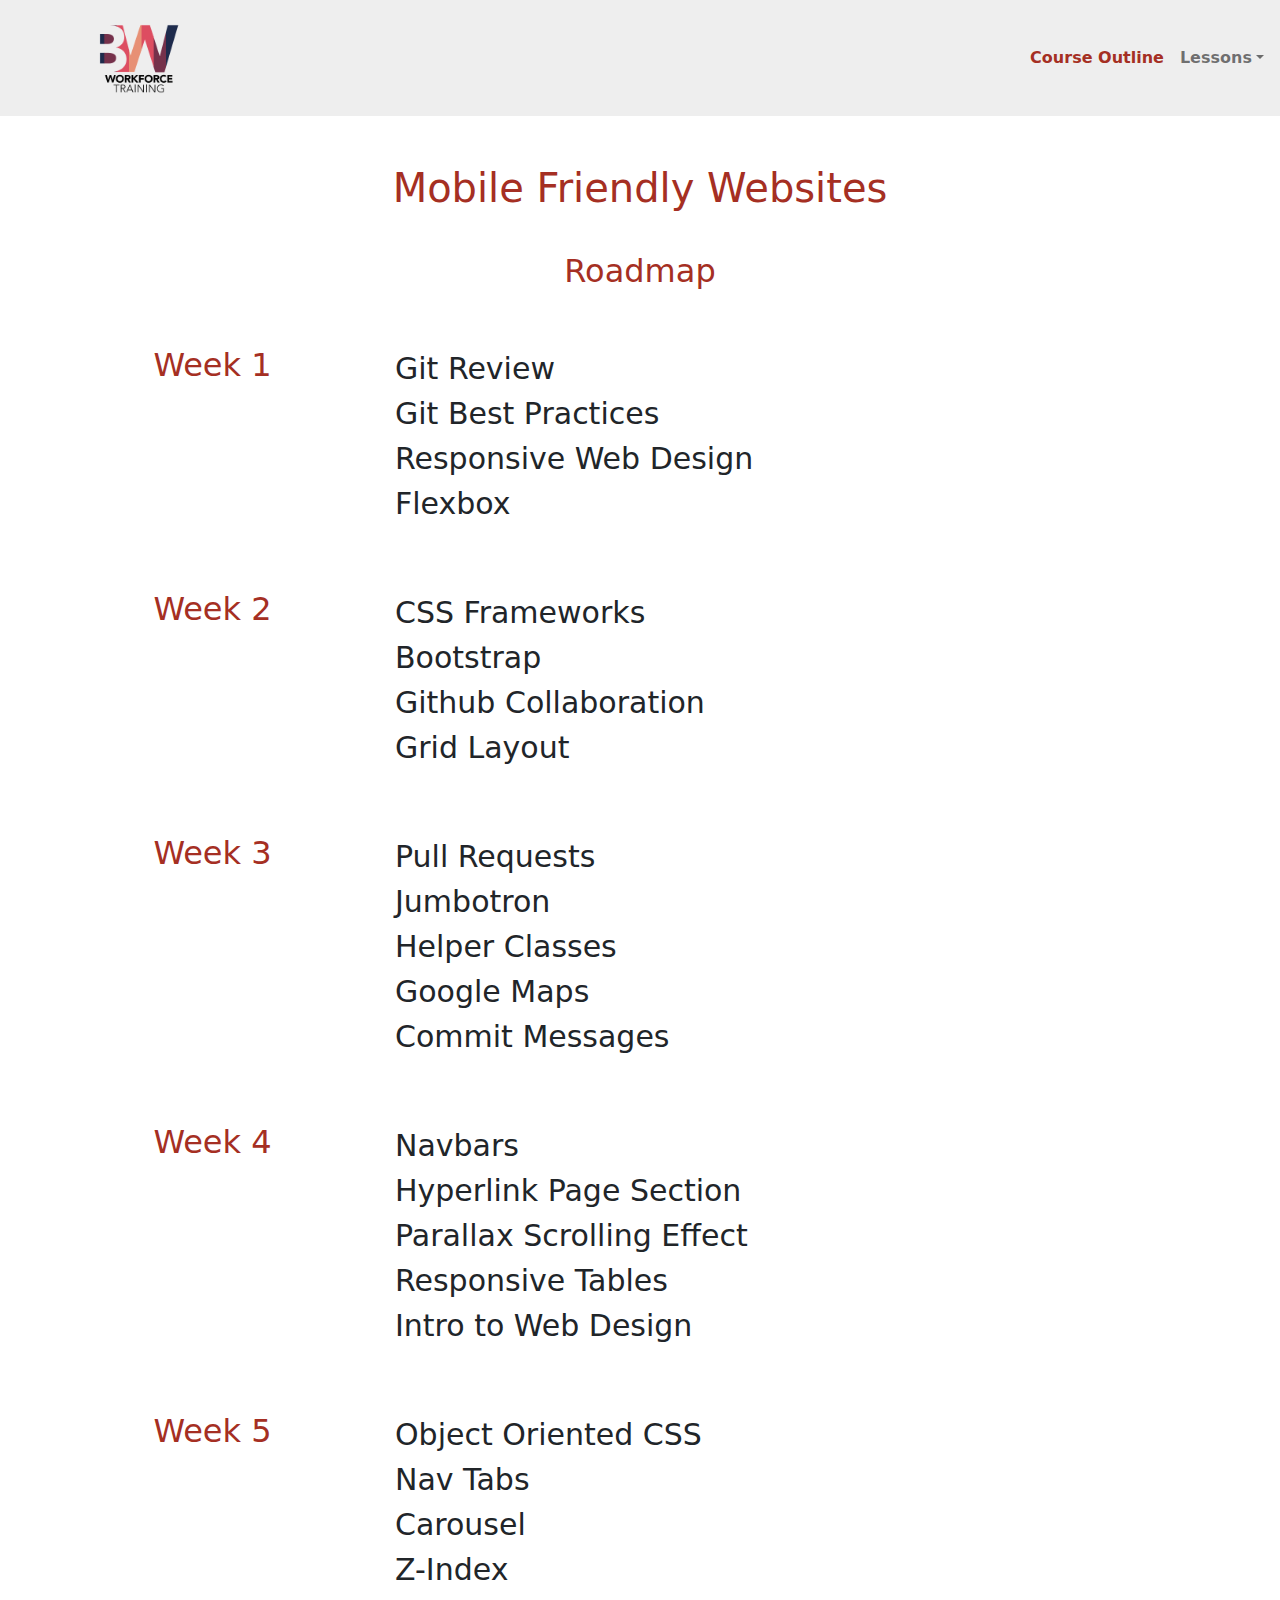
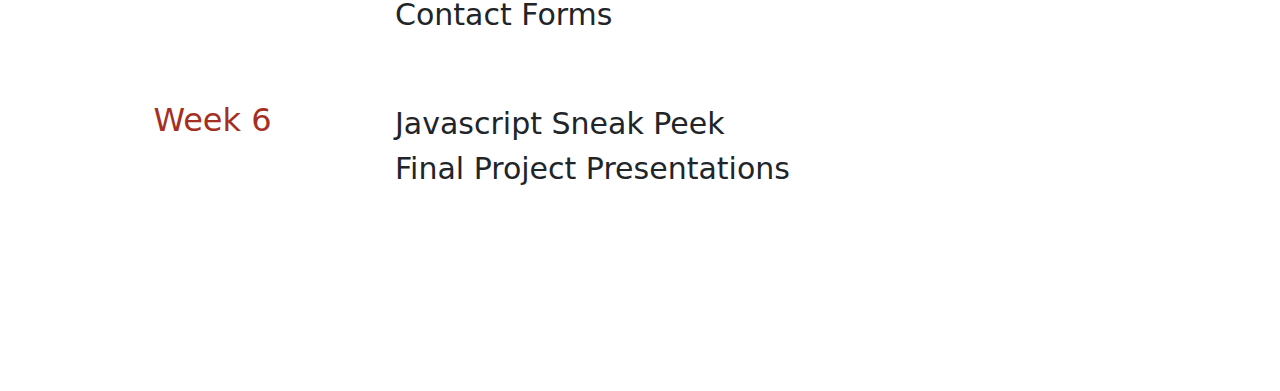
<file: index.html>
<!DOCTYPE html>
<html lang="en">
<head>
    <meta charset="UTF-8">
    <meta name="viewport" content="width=device-width, initial-scale=1.0">
    <meta http-equiv="X-UA-Compatible" content="ie=edge">
    <title>Mobile Friendly Websites</title>
    <link rel="icon" type="image/png" href="favicon.png">
    <link rel="stylesheet" href="css/bootstrap.min.css">
    <link rel="stylesheet" href="css/style.css">
</head>

<body>
  <header>
    <div class="logo"><a href="index.html"><img class="img-fluid" src="img/bitwise_workforce_training.png" alt="bitwise workforce logo"></a></div>
    <nav class="navbar navbar-expand-lg navbar-light">
      <button class="navbar-toggler" type="button" data-toggle="collapse" data-target="#navbarNav" aria-controls="navbarNav" aria-expanded="false" aria-label="Toggle navigation">
        <span class="navbar-toggler-icon"></span>
      </button>
      <div class="collapse navbar-collapse" id="navbarNav">
        <ul class="navbar-nav">
          <li class="nav-item">
            <a class="nav-link active" href="index.html">Course Outline</a>
          </li>
          <li class="nav-item">
            <!-- <a class="nav-link" href="links.html">Handy Links</a> -->
          </li>
          <li class="nav-item dropdown">
            <a class="nav-link dropdown-toggle" href="#" id="navbarDropdownMenuLink" data-toggle="dropdown" role="button" aria-expanded="true">Lessons</a>
            <ul class="dropdown-menu dropdown-menu-right" aria-labelledby="navbarDropdownMenuLink">
              <li><a class="dropdown-item" href="one.html">Day One</a></li>
              <li><a class="dropdown-item" href="two.html">Day Two</a></li>
              <li><a class="dropdown-item" href="three.html">Day Three</a></li>
              <li><a class="dropdown-item" href="four.html">Day Four</a></li>
              <li><a class="dropdown-item" href="five.html">Day Five</a></li>
              <li><a class="dropdown-item" href="six.html">Day Six</a></li>
              <li><a class="dropdown-item" href="seven.html">Day Seven</a></li>
              <li><a class="dropdown-item" href="eight.html">Day Eight</a></li>
              <li><a class="dropdown-item" href="nine.html">Day Nine</a></li>
              <li><a class="dropdown-item" href="ten.html">Day Ten</a></li>
              <li><a class="dropdown-item" href="eleven.html">Day Eleven</a></li>
              <li><a class="dropdown-item" href="twelve.html">Day Twelve</a></li>
              <li><hr class="dropdown-divider"></li>
              <li><a class="dropdown-item" href="final.html">Final Project</a></li>
            </ul>
          </li>
        </ul>
      </div>
    </nav>
  </header>

  <div class="container padtop3">
      <div class="row">
        <div class="col text-center">
          <h1>Mobile Friendly Websites</h1>
        </div>
      </div>

      <div class="row">
        <div class="col text-center">
          <h2 class="title">Roadmap</h2>
        </div>
      </div>

      <div class="row section">
          <div class="row">
            <aside class="col"><h2>Week 1</h2></aside>
            <main class="col-9">
              <ul class="points">
                <li>Git Review</li>
                <li>Git Best Practices</li>
                <li>Responsive Web Design</li>
                <li>Flexbox</li>
              </ul>
            </main>
          </div>

          <div class="row">
            <aside class="col"><h2>Week 2</h2></aside>
            <main class="col-9">
              <ul class="points">
                <li>CSS Frameworks</li>
                <li>Bootstrap</li>
                <li>Github Collaboration</li>
                <li>Grid Layout</li>
              </ul>
            </main>
          </div>

          <div class="row">
            <aside class="col"><h2>Week 3</h2></aside>
            <main class="col-9">
              <ul class="points">
                <li>Pull Requests</li>
                <li>Jumbotron</li>
                <li>Helper Classes</li>
                <li>Google Maps</li>
                <li>Commit Messages</li>
              </ul>
            </main>
          </div>

          <div class="row">
            <aside class="col"><h2>Week 4</h2></aside>
            <main class="col-9">
              <ul class="points">
                <li>Navbars</li>
                <li>Hyperlink Page Section</li>
                <li>Parallax Scrolling Effect</li>
                <li>Responsive Tables</li>
                <li>Intro to Web Design</li>
              </ul>
            </main>
          </div>

          <div class="row">
            <aside class="col"><h2>Week 5</h2></aside>
            <main class="col-9">
              <ul class="points">
                <li>Object Oriented CSS</li>
                <li>Nav Tabs</li>
                <li>Carousel</li>
                <li>Z-Index</li>
                <li>Contact Forms</li>
              </ul>
            </main>
          </div>

          <div class="row">
            <aside class="col"><h2>Week 6</h2></aside>
            <main class="col-9">
              <ul class="points">
                <li>Javascript Sneak Peek</li>
                <li>Final Project Presentations</li>
              </ul>
            </main>
          </div>
      </div>
  </div>

  <script src="https://cdn.jsdelivr.net/npm/popper.js@1.16.0/dist/umd/popper.min.js" integrity="sha384-Q6E9RHvbIyZFJoft+2mJbHaEWldlvI9IOYy5n3zV9zzTtmI3UksdQRVvoxMfooAo" crossorigin="anonymous"></script>
  <script src="js/bootstrap.min.js" integrity="sha384-oesi62hOLfzrys4LxRF63OJCXdXDipiYWBnvTl9Y9/TRlw5xlKIEHpNyvvDShgf/" crossorigin="anonymous"></script>
  <script src="js/script.js"></script>
</body>
</html>
</file>
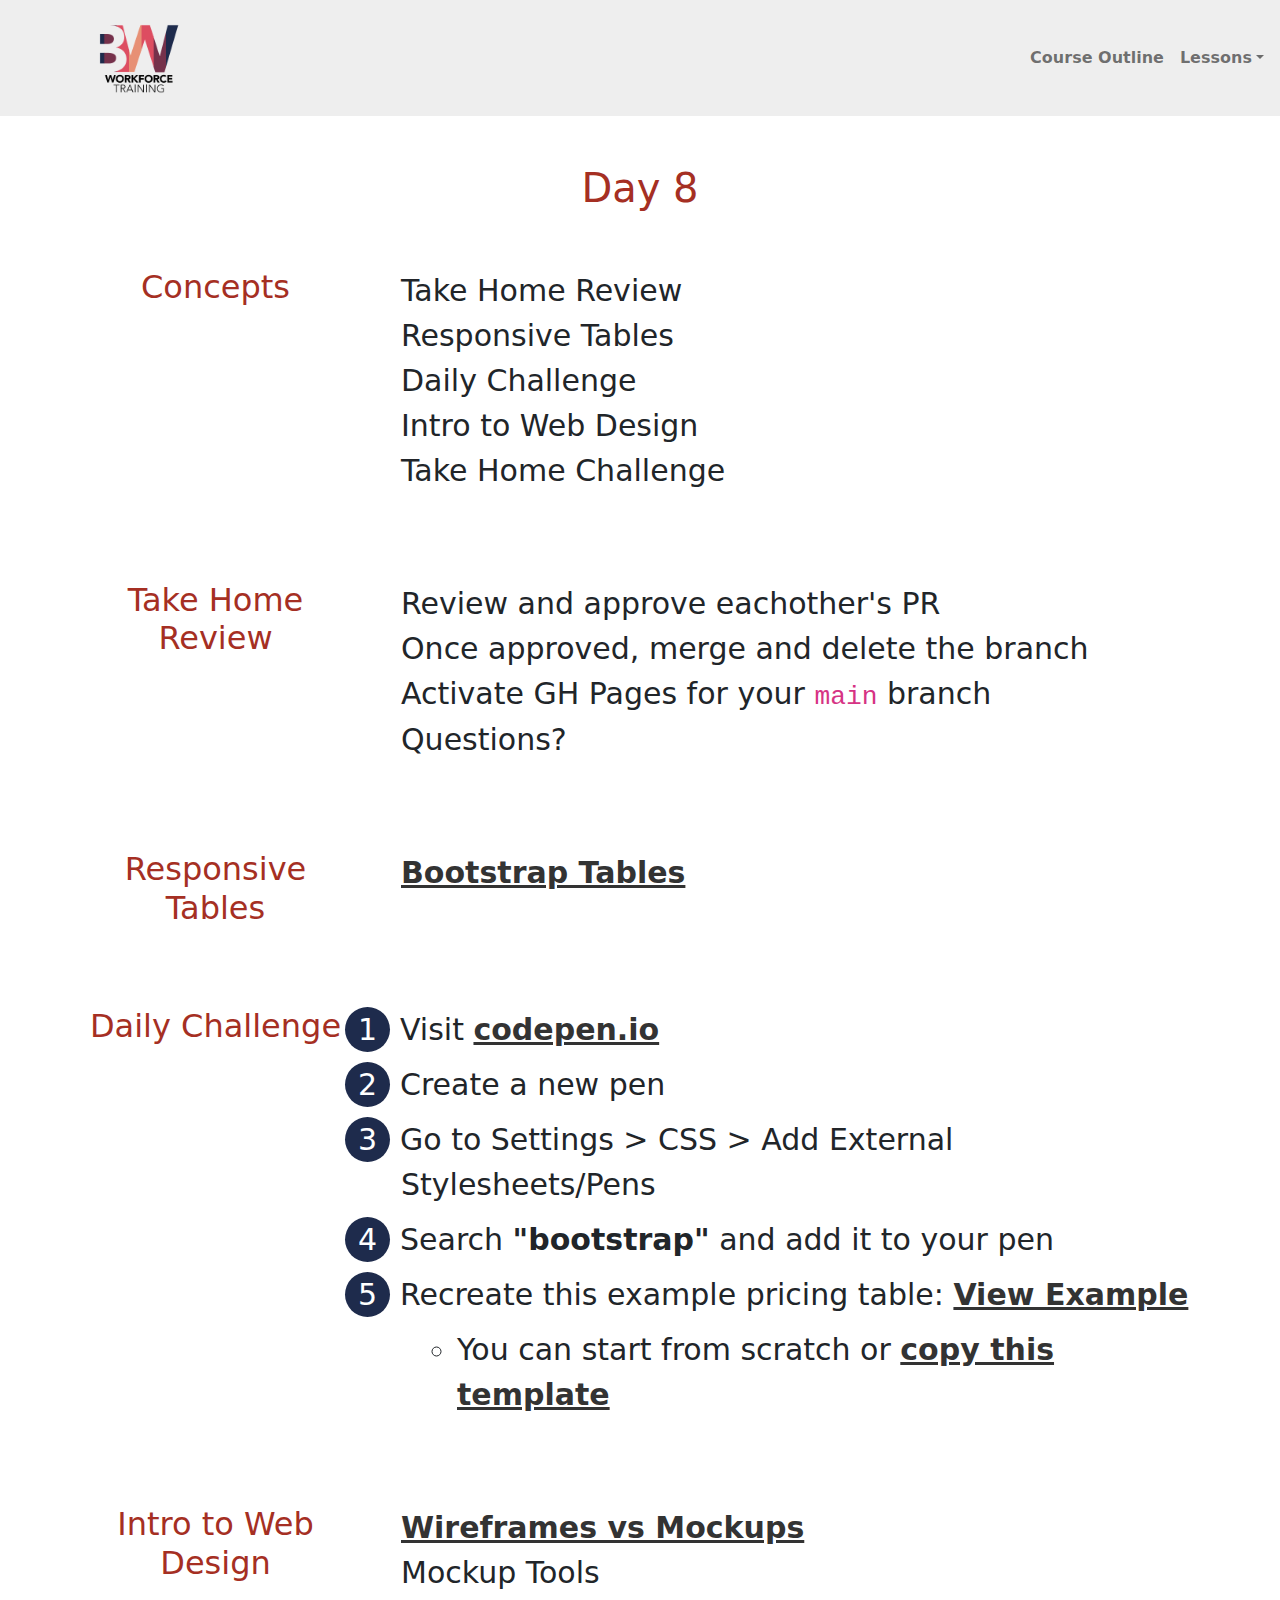
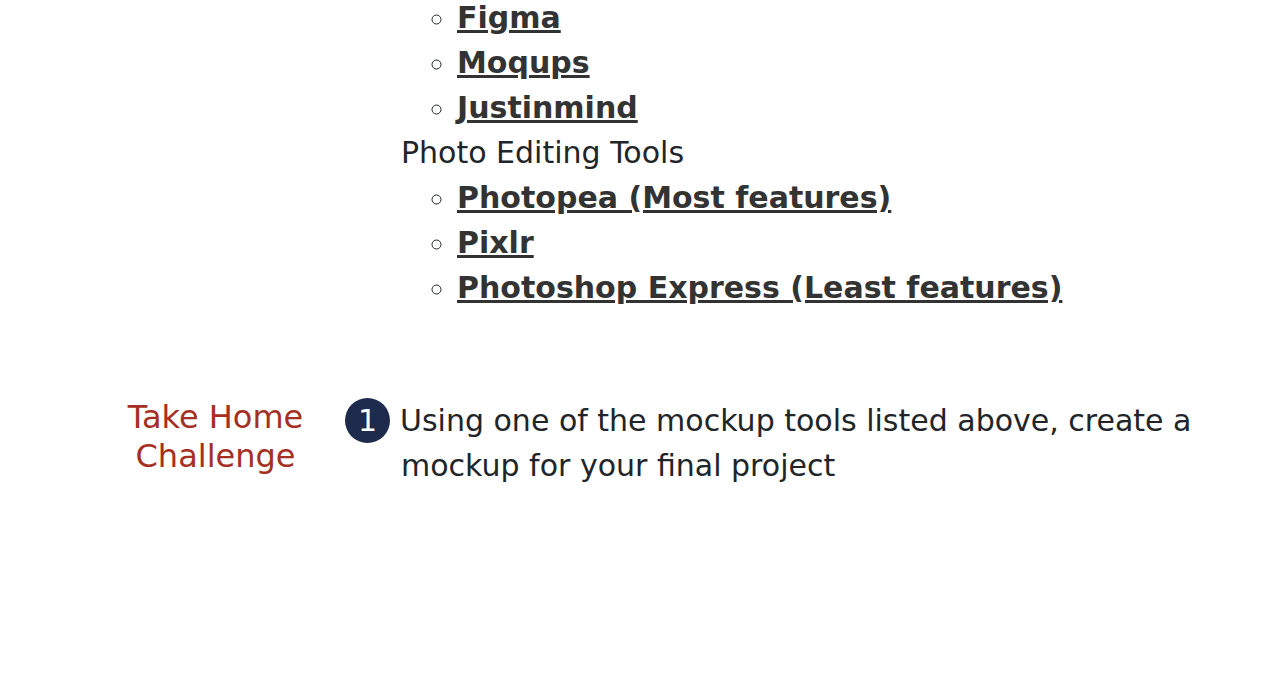
<file: eight.html>
<!DOCTYPE html>
<html lang="en">
<head>
    <meta charset="UTF-8">
    <meta name="viewport" content="width=device-width, initial-scale=1.0">
    <meta http-equiv="X-UA-Compatible" content="ie=edge">
    <title>Mobile Friendly Websites - Day Eight</title>
    <link rel="icon" type="image/png" href="favicon.png">
    <link rel="stylesheet" href="css/bootstrap.min.css">
    <link rel="stylesheet" href="css/style.css">
</head>
<body>
  <header>
    <div class="logo"><a href="index.html"><img class="img-fluid" src="img/bitwise_workforce_training.png" alt="bitwise workforce logo"></a></div>
    <nav class="navbar navbar-expand-lg navbar-light">
      <button class="navbar-toggler" type="button" data-toggle="collapse" data-target="#navbarNav" aria-controls="navbarNav" aria-expanded="false" aria-label="Toggle navigation">
        <span class="navbar-toggler-icon"></span>
      </button>
      <div class="collapse navbar-collapse" id="navbarNav">
        <ul class="navbar-nav">
          <li class="nav-item">
            <a class="nav-link" href="index.html">Course Outline</a>
          </li>
          <li class="nav-item">
            <!-- <a class="nav-link" href="links.html">Handy Links</a> -->
          </li>
          <li class="nav-item dropdown">
            <a class="nav-link dropdown-toggle" href="#" id="navbarDropdownMenuLink" data-toggle="dropdown" role="button" aria-expanded="true">Lessons</a>
            <ul class="dropdown-menu dropdown-menu-right" aria-labelledby="navbarDropdownMenuLink">
              <li><a class="dropdown-item" href="one.html">Day One</a></li>
              <li><a class="dropdown-item" href="two.html">Day Two</a></li>
              <li><a class="dropdown-item" href="three.html">Day Three</a></li>
              <li><a class="dropdown-item" href="four.html">Day Four</a></li>
              <li><a class="dropdown-item" href="five.html">Day Five</a></li>
              <li><a class="dropdown-item" href="six.html">Day Six</a></li>
              <li><a class="dropdown-item" href="seven.html">Day Seven</a></li>
              <li><a class="dropdown-item active" href="eight.html">Day Eight</a></li>
              <li><a class="dropdown-item" href="nine.html">Day Nine</a></li>
              <li><a class="dropdown-item" href="ten.html">Day Ten</a></li>
              <li><a class="dropdown-item" href="eleven.html">Day Eleven</a></li>
              <li><a class="dropdown-item" href="twelve.html">Day Twelve</a></li>
              <li><hr class="dropdown-divider"></li>
              <li><a class="dropdown-item" href="final.html">Final Project</a></li>
            </ul>
          </li>
        </ul>
      </div>
    </nav>
  </header>

  <div class="container padtop3">
    <div class="row">
      <div class="col text-center">
        <h1>Day 8</h1>
      </div>
    </div>

    <div class="row section">
      <aside class="col">
        <h2>Concepts</h2>
      </aside>
      <main class="col-9">
        <ul class="points">
          <li>Take Home Review</li>
          <li>Responsive Tables</li>
          <li>Daily Challenge</li>
          <li>Intro to Web Design</li>
          <li>Take Home Challenge</li>
        </ul>
      </main>
    </div>

    <div class="row section">
      <aside class="col">
        <h2>Take Home Review</h2>
      </aside>
      <main class="col-9">
        <ul class="points">
          <li>Review and approve eachother's PR</li>
          <li>Once approved, merge and delete the branch</li>
          <li>Activate GH Pages for your <code>main</code> branch</li>
          <li>Questions?</li>
        </ul>
      </main>
    </div>

    <div class="row section">
      <aside class="col">
        <h2>Responsive Tables</h2>
      </aside>
      <main class="col-9">
        <ul class="points">
          <li><a href="https://getbootstrap.com/docs/5.1/content/tables/" target="_blank">Bootstrap Tables</a></li>
        </ul>
      </main>
    </div>

    <div class="row section">
      <aside class="col">
        <h2>Daily Challenge</h2>
      </aside>
      <main class="col-9">
        <ol class="points">
          <li>Visit <a href="https://codepen.io/">codepen.io</a></li>
          <li>Create a new pen</li>
          <li>Go to Settings > CSS > Add External Stylesheets/Pens</li>
          <li>Search <strong>"bootstrap"</strong> and add it to your pen</li>
          <li>Recreate this example pricing table: <a href="img/table-practice.png" target="_blank">View Example</a></li>
          <ul class="nested-points">
            <li>You can start from scratch or <a href="https://www.codepile.net/pile/6P0RGmZL" target="_blank">copy this template</a></li>
          </ul>
        </ol>
      </main>
    </div>

    <div class="row section">
      <aside class="col">
        <h2>Intro to Web Design</h2>
      </aside>
      <main class="col-9">
        <ul class="points">
          <li><a href="https://www.justinmind.com/blog/wireframes-and-mockups-whats-the-best-option/" target="_blank">Wireframes vs Mockups</a></li>
          <li>Mockup Tools</li>
          <ul class="nested-points">
            <li><a href="https://www.figma.com/" target="_blank">Figma</a></li>
            <li><a href="https://moqups.com/" target="_blank">Moqups</a></li>
            <li><a href="https://www.justinmind.com/" target="_blank">Justinmind</a></li>
          </ul>
          <li>Photo Editing Tools</li>
          <ul class="nested-points">
            <li><a href="https://www.photopea.com/" target="_blank">Photopea (Most features)</a></li>
            <li><a href="https://pixlr.com/" target="_blank">Pixlr</a></li>
            <li><a href="https://www.adobe.com/photoshop/online/photo-editing.html" target="_blank">Photoshop Express (Least features)</a></li>
          </ul>
        </ul>
      </main>
    </div>

    <div class="row section">
      <aside class="col">
        <h2>Take Home Challenge</h2>
      </aside>
      <main class="col-9">
        <ol class="points">
          <li>Using one of the mockup tools listed above, create a mockup for your final project</li>
        </ol>
      </main>
    </div>
  </div><!-- end Container -->

  <script src="https://cdn.jsdelivr.net/npm/popper.js@1.16.0/dist/umd/popper.min.js" integrity="sha384-Q6E9RHvbIyZFJoft+2mJbHaEWldlvI9IOYy5n3zV9zzTtmI3UksdQRVvoxMfooAo" crossorigin="anonymous"></script>
  <script type="text/javascript" src="js/bootstrap.min.js" integrity="sha384-oesi62hOLfzrys4LxRF63OJCXdXDipiYWBnvTl9Y9/TRlw5xlKIEHpNyvvDShgf/" crossorigin="anonymous"></script>
  <script type="text/javascript" src="js/script.js"></script>
</body>
</html>
</file>
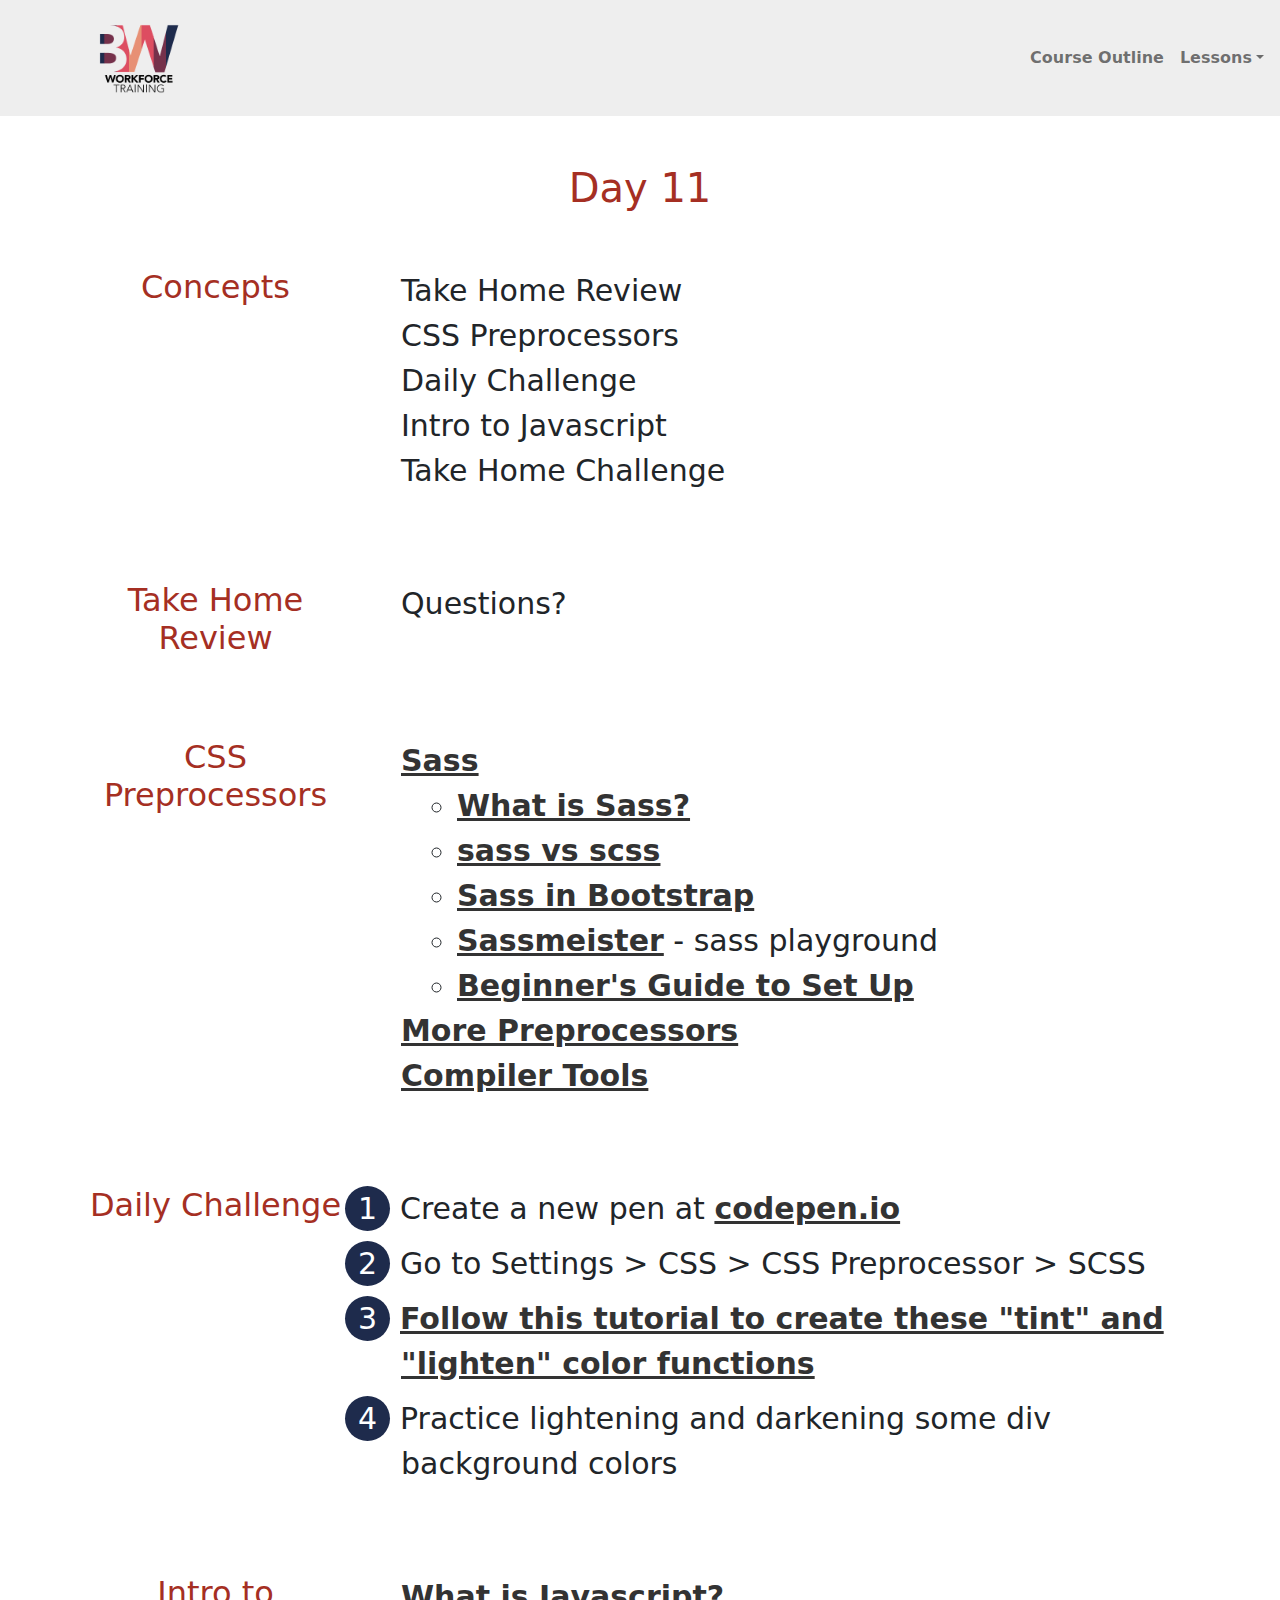
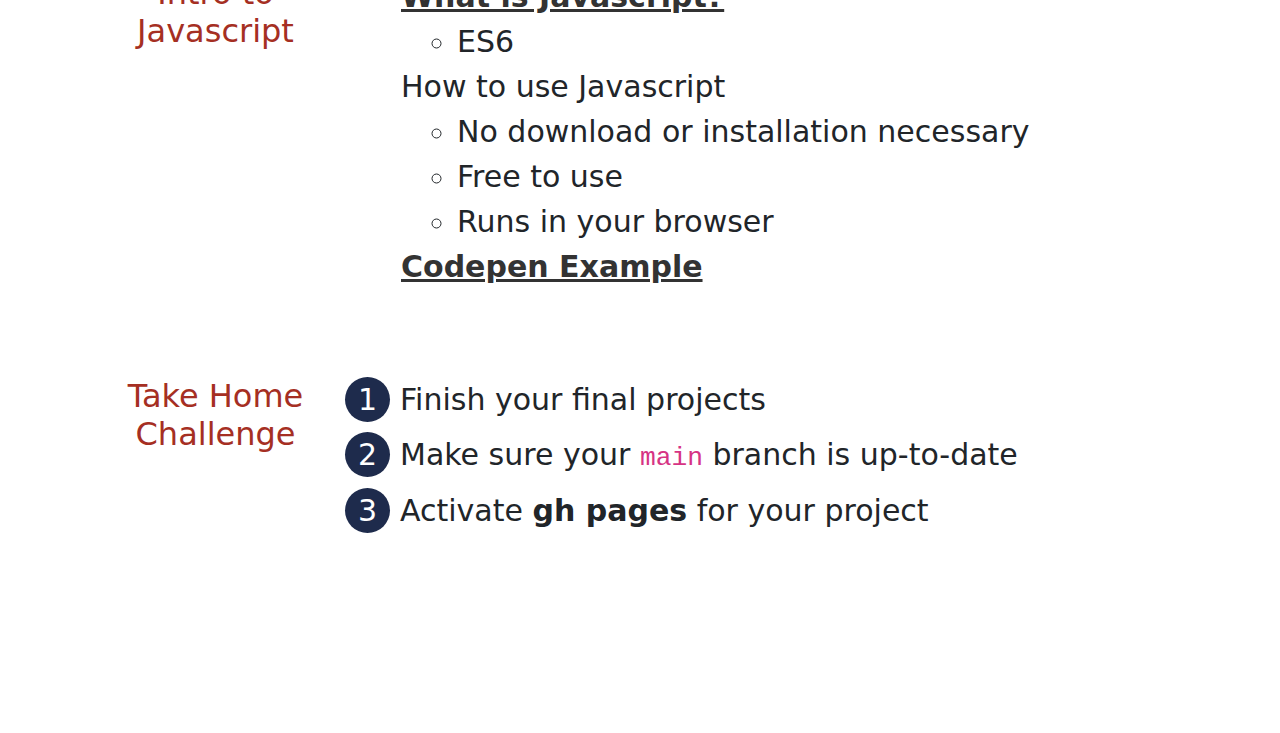
<file: eleven.html>
<!DOCTYPE html>
<html lang="en">
<head>
    <meta charset="UTF-8">
    <meta name="viewport" content="width=device-width, initial-scale=1.0">
    <meta http-equiv="X-UA-Compatible" content="ie=edge">
    <title>Mobile Friendly Websites - Day Eleven</title>
    <link rel="icon" type="image/png" href="favicon.png">
    <link rel="stylesheet" href="css/bootstrap.min.css">
    <link rel="stylesheet" href="css/style.css">
</head>
<body>
  <header>
    <div class="logo"><a href="index.html"><img class="img-fluid" src="img/bitwise_workforce_training.png" alt="bitwise workforce logo"></a></div>
    <nav class="navbar navbar-expand-lg navbar-light">
      <button class="navbar-toggler" type="button" data-toggle="collapse" data-target="#navbarNav" aria-controls="navbarNav" aria-expanded="false" aria-label="Toggle navigation">
        <span class="navbar-toggler-icon"></span>
      </button>
      <div class="collapse navbar-collapse" id="navbarNav">
        <ul class="navbar-nav">
          <li class="nav-item">
            <a class="nav-link" href="index.html">Course Outline</a>
          </li>
          <li class="nav-item">
            <!-- <a class="nav-link" href="links.html">Handy Links</a> -->
          </li>
          <li class="nav-item dropdown">
            <a class="nav-link dropdown-toggle" href="#" id="navbarDropdownMenuLink" data-toggle="dropdown" role="button" aria-expanded="true">Lessons</a>
            <ul class="dropdown-menu dropdown-menu-right" aria-labelledby="navbarDropdownMenuLink">
              <li><a class="dropdown-item" href="one.html">Day One</a></li>
              <li><a class="dropdown-item" href="two.html">Day Two</a></li>
              <li><a class="dropdown-item" href="three.html">Day Three</a></li>
              <li><a class="dropdown-item" href="four.html">Day Four</a></li>
              <li><a class="dropdown-item" href="five.html">Day Five</a></li>
              <li><a class="dropdown-item" href="six.html">Day Six</a></li>
              <li><a class="dropdown-item" href="seven.html">Day Seven</a></li>
              <li><a class="dropdown-item" href="eight.html">Day Eight</a></li>
              <li><a class="dropdown-item" href="nine.html">Day Nine</a></li>
              <li><a class="dropdown-item" href="ten.html">Day Ten</a></li>
              <li><a class="dropdown-item active" href="eleven.html">Day Eleven</a></li>
              <li><a class="dropdown-item" href="twelve.html">Day Twelve</a></li>
              <li><hr class="dropdown-divider"></li>
              <li><a class="dropdown-item" href="final.html">Final Project</a></li>
            </ul>
          </li>
        </ul>
      </div>
    </nav>
  </header>

  <div class="container padtop3">
    <div class="row">
      <div class="col text-center">
        <h1>Day 11</h1>
      </div>
    </div>

    <div class="row section">
      <aside class="col">
        <h2>Concepts</h2>
      </aside>
      <main class="col-9">
        <ul class="points">
          <li>Take Home Review</li>
          <li>CSS Preprocessors</li>
          <li>Daily Challenge</li>
          <li>Intro to Javascript</li>
          <li>Take Home Challenge</li>
        </ul>
      </main>
    </div>

    <div class="row section">
      <aside class="col">
        <h2>Take Home Review</h2>
      </aside>
      <main class="col-9">
        <ul class="points">
          <li>Questions?</li>
        </ul>
      </main>
    </div>

    <div class="row section">
      <aside class="col">
        <h2>CSS Preprocessors</h2>
      </aside>
      <main class="col-9">
        <ul class="points">
          <li><a href="https://sass-lang.com/" target="_blank">Sass</a></li>
          <ul class="nested-points">
            <li><a href="https://www.mugo.ca/Blog/7-benefits-of-using-SASS-over-conventional-CSS" target="_blank">What is Sass?</a></li>
            <li><a href="https://marksheet.io/sass-scss-less.html" target="_blank">sass vs scss</a></li>
            <li><a href="https://getbootstrap.com/docs/5.1/customize/sass/" target="_blank">Sass in Bootstrap</a></li>
            <li><a href="https://www.sassmeister.com/" target="_blank">Sassmeister</a> - sass playground</li>
            <li><a href="https://inspirationalpixels.com/sass-projects-for-beginners-1/" target="_blank">Beginner's Guide to Set Up</a></li>
          </ul>
          <li><a href="https://medium.com/@raaechelb/css-precompilers-which-one-is-better-5e6ba831c0ed" target="_blank">More Preprocessors</a></li>
          <li><a href="https://themefisher.com/sass-compiler/" target="_blank">Compiler Tools</a></li>
        </ul>
      </main>
    </div>

    <div class="row section">
      <aside class="col">
        <h2>Daily Challenge</h2>
      </aside>
      <main class="col-9">
        <ol class="points">
          <li>Create a new pen at <a href="https://codepen.io" target="_blank">codepen.io</a></li>
          <li>Go to Settings > CSS > CSS Preprocessor > SCSS</li>
          <li><a href="https://css-tricks.com/snippets/sass/tint-shade-functions/" target="_blank">Follow this tutorial to create these "tint" and "lighten" color functions</a></li>
          <li>Practice lightening and darkening some div background colors</li>
        </ol>
      </main>
    </div>

    <div class="row section">
      <aside class="col">
        <h2>Intro to Javascript</h2>
      </aside>
      <main class="col-9">
        <ul class="points">
          <li><a href="https://codepen.io" target="_blank">What is Javascript?</a></li>
          <ul class="nested-points">
            <li>ES6</li>
          </ul>
          <li>How to use Javascript</li>
          <ul class="nested-points">
            <li>No download or installation necessary</li>
            <li>Free to use</li>
            <li>Runs in your browser</li>
          </ul>
          <li><a href="https://codepen.io/GeekwiseAcademy/pen/oNLjgrP">Codepen Example</a></li>
        </ul>
      </main>
    </div>

    <div class="row section">
      <aside class="col">
        <h2>Take Home Challenge</h2>
      </aside>
      <main class="col-9">
        <ol class="points">
          <li>Finish your final projects</li>
          <li>Make sure your <code>main</code> branch is up-to-date</li>
          <li>Activate <strong>gh pages</strong> for your project</li>
        </ol>
      </main>
    </div>
  </div><!-- end Container -->

  <script src="https://cdn.jsdelivr.net/npm/popper.js@1.16.0/dist/umd/popper.min.js" integrity="sha384-Q6E9RHvbIyZFJoft+2mJbHaEWldlvI9IOYy5n3zV9zzTtmI3UksdQRVvoxMfooAo" crossorigin="anonymous"></script>
  <script type="text/javascript" src="js/bootstrap.min.js" integrity="sha384-oesi62hOLfzrys4LxRF63OJCXdXDipiYWBnvTl9Y9/TRlw5xlKIEHpNyvvDShgf/" crossorigin="anonymous"></script>
  <script type="text/javascript" src="js/script.js"></script>
</body>
</html>
</file>
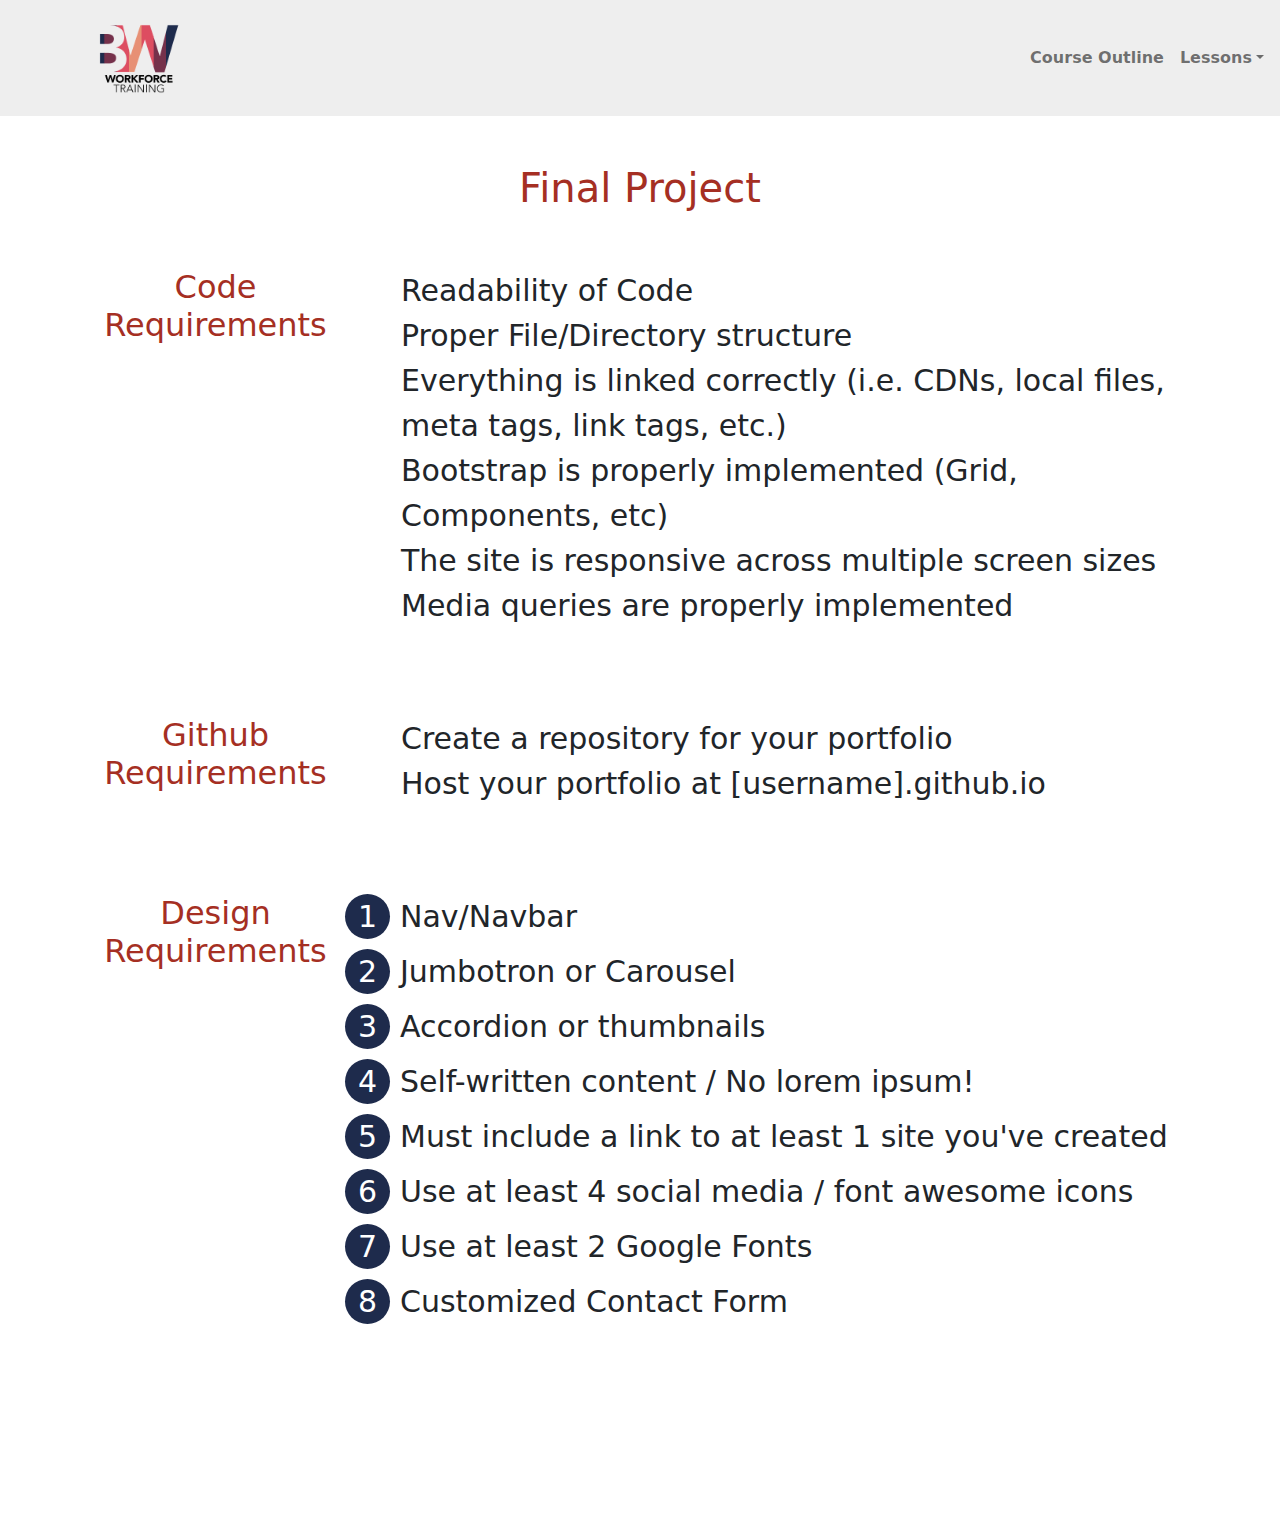
<file: final.html>
<!DOCTYPE html>
<html lang="en">
<head>
    <meta charset="UTF-8">
    <meta name="viewport" content="width=device-width, initial-scale=1.0">
    <meta http-equiv="X-UA-Compatible" content="ie=edge">
    <title>Mobile Friendly Websites - Final Project</title>
    <link rel="icon" type="image/png" href="favicon.png">
    <link rel="stylesheet" href="css/bootstrap.min.css">
    <link rel="stylesheet" href="css/style.css">
</head>

<body>
  <header>
    <div class="logo"><a href="index.html"><img class="img-fluid" src="img/bitwise_workforce_training.png" alt="bitwise workforce logo"></a></div>
    <nav class="navbar navbar-expand-lg navbar-light">
      <button class="navbar-toggler" type="button" data-toggle="collapse" data-target="#navbarNav" aria-controls="navbarNav" aria-expanded="false" aria-label="Toggle navigation">
        <span class="navbar-toggler-icon"></span>
      </button>
      <div class="collapse navbar-collapse" id="navbarNav">
        <ul class="navbar-nav">
          <li class="nav-item">
            <a class="nav-link" href="index.html">Course Outline</a>
          </li>
          <!-- <li class="nav-item">
            <a class="nav-link" href="links.html">Handy Links</a>
          </li> -->
          <li class="nav-item dropdown">
            <a class="nav-link dropdown-toggle" href="#" id="navbarDropdownMenuLink" data-toggle="dropdown" role="button" aria-expanded="true">Lessons</a>
            <ul class="dropdown-menu dropdown-menu-right" aria-labelledby="navbarDropdownMenuLink">
              <li><a class="dropdown-item" href="one.html">Day One</a></li>
              <li><a class="dropdown-item" href="two.html">Day Two</a></li>
              <li><a class="dropdown-item" href="three.html">Day Three</a></li>
              <li><a class="dropdown-item" href="four.html">Day Four</a></li>
              <li><a class="dropdown-item" href="five.html">Day Five</a></li>
              <li><a class="dropdown-item" href="six.html">Day Six</a></li>
              <li><a class="dropdown-item" href="seven.html">Day Seven</a></li>
              <li><a class="dropdown-item" href="eight.html">Day Eight</a></li>
              <li><a class="dropdown-item" href="nine.html">Day Nine</a></li>
              <li><a class="dropdown-item" href="ten.html">Day Ten</a></li>
              <li><a class="dropdown-item" href="eleven.html">Day Eleven</a></li>
              <li><a class="dropdown-item" href="twelve.html">Day Twelve</a></li>
              <li><hr class="dropdown-divider"></li>
              <li><a class="dropdown-item active" href="final.html">Final Project</a></li>
            </ul>
          </li>
        </ul>
      </div>
    </nav>
  </header>

  <div class="container padtop3">
      <div class="row">
        <div class="col text-center">
          <h1>Final Project</h1>
        </div>
      </div>

      <div class="row section"><!-- Minimum Requirements -->
        <aside class="col">
          <h2>Code Requirements</h2>
        </aside>
        <main class="col-9">
          <ul class="points">
            <li>Readability of Code</li>
            <li>Proper File/Directory structure</li>
            <li>Everything is linked correctly (i.e. CDNs, local files, meta tags, link tags, etc.)</li>
            <li>Bootstrap is properly implemented (Grid, Components, etc)</li>
            <li>The site is responsive across multiple screen sizes</li>
            <li>Media queries are properly implemented</li>
          </ul>
        </main>
      </div><!-- end Minimum Requirements -->

      <div class="row section"><!-- Content -->
        <aside class="col-sm-3">
            <h2>Github Requirements</h2>
        </aside>
        <main class="col-md-9">
          <ul class="points">
            <li>Create a repository for your portfolio</li>
            <li>Host your portfolio at [username].github.io</li>
          </ul>
        </main>
      </div><!-- end Content -->

      <div class="row section"><!-- Design -->
        <aside class="col">
          <h2>Design Requirements</h2>
        </aside>
        <main class="col-9">
          <ol class="points">
            <li>Nav/Navbar</li>
            <li>Jumbotron or Carousel</li>
            <li>Accordion or thumbnails</li>
            <li>Self-written content / No lorem ipsum!</li>
            <li>Must include a link to at least 1 site you've created</li>
            <li>Use at least 4 social media / font awesome icons</li>
            <li>Use at least 2 Google Fonts</li>
            <li>Customized Contact Form</li>
          </ol>
        </main>
      </div><!-- end Design -->
  </div>

  <script src="https://cdn.jsdelivr.net/npm/popper.js@1.16.0/dist/umd/popper.min.js" integrity="sha384-Q6E9RHvbIyZFJoft+2mJbHaEWldlvI9IOYy5n3zV9zzTtmI3UksdQRVvoxMfooAo" crossorigin="anonymous"></script>
  <script type="text/javascript" src="js/bootstrap.min.js" integrity="sha384-oesi62hOLfzrys4LxRF63OJCXdXDipiYWBnvTl9Y9/TRlw5xlKIEHpNyvvDShgf/" crossorigin="anonymous"></script>
  <script type="text/javascript" src="js/script.js"></script>
</body>
</html>
</file>
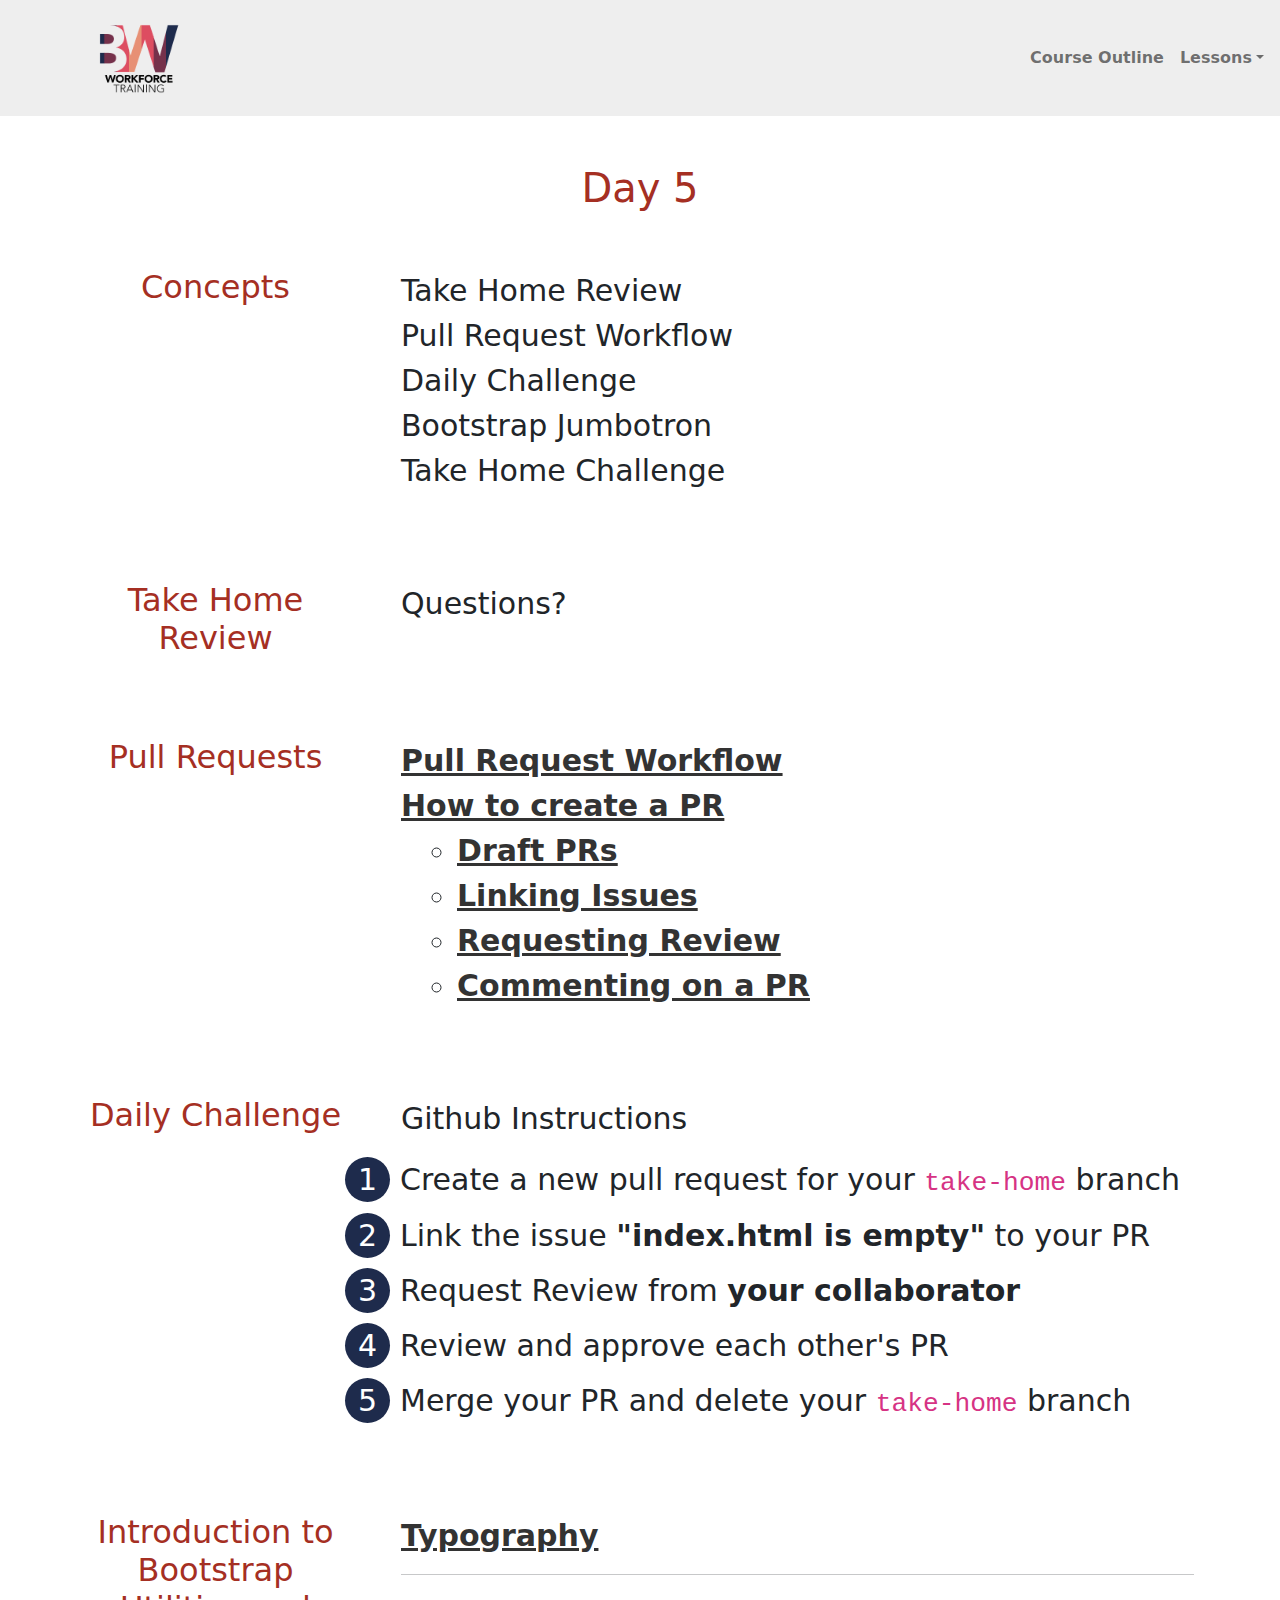
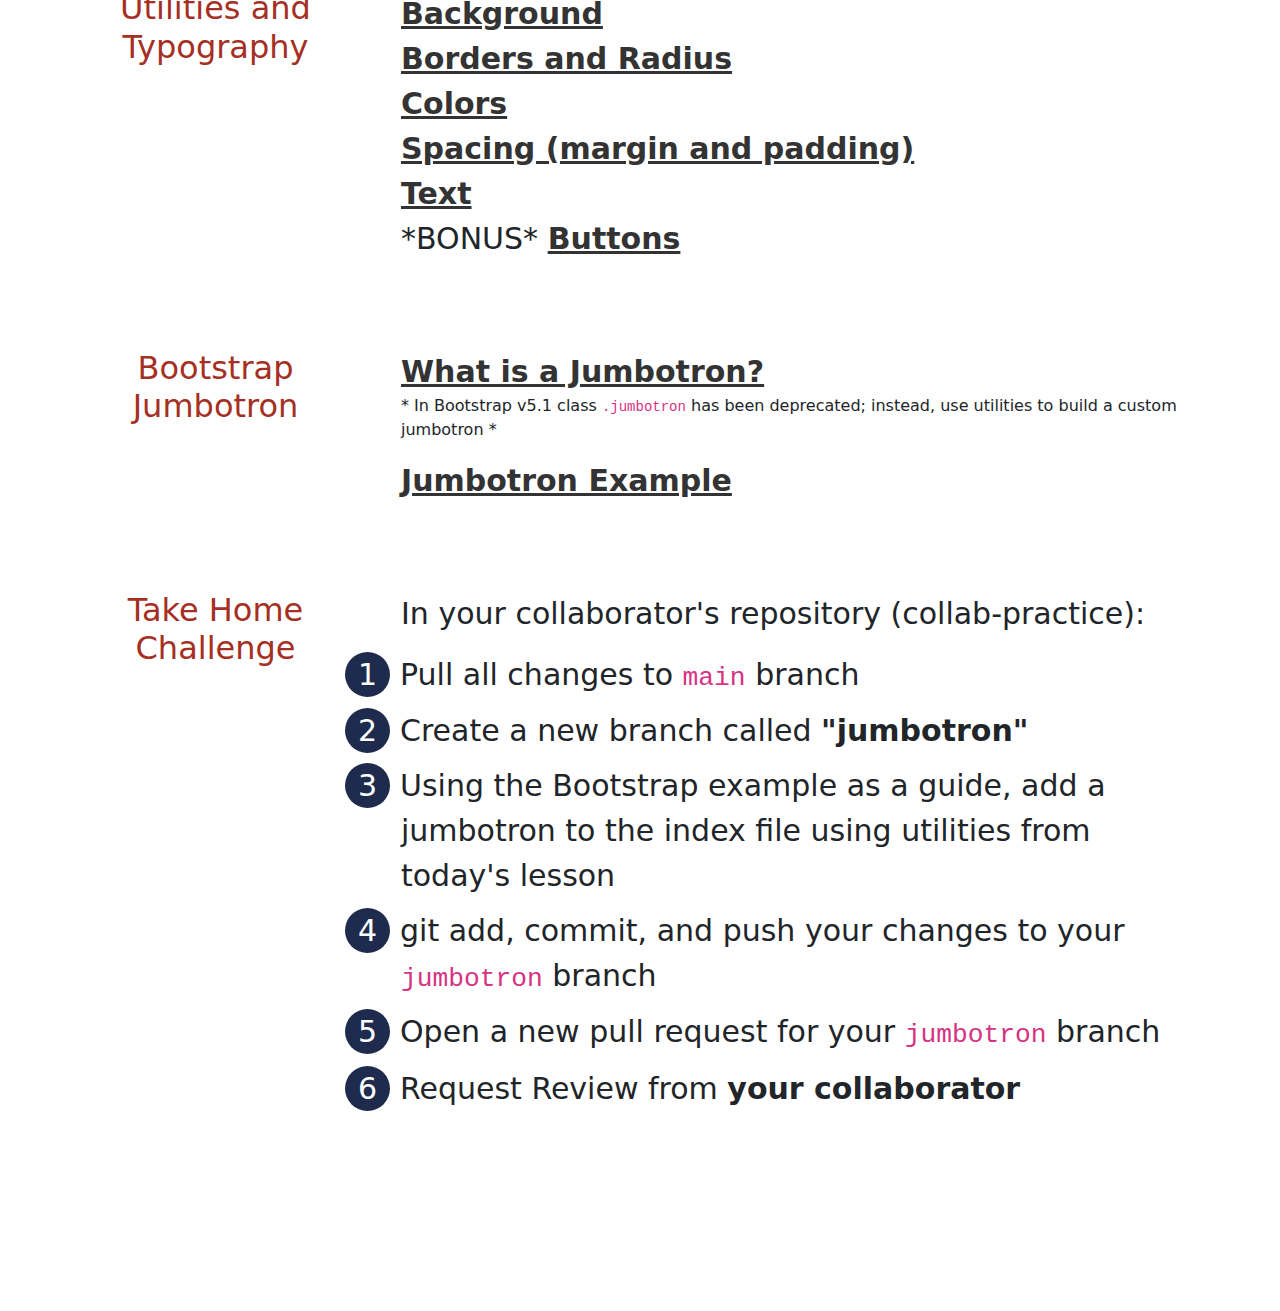
<file: five.html>
<!DOCTYPE html>
<html lang="en">
<head>
    <meta charset="UTF-8">
    <meta name="viewport" content="width=device-width, initial-scale=1.0">
    <meta http-equiv="X-UA-Compatible" content="ie=edge">
    <title>Mobile Friendly Websites - Day Five</title>
    <link rel="icon" type="image/png" href="favicon.png">
    <link rel="stylesheet" href="css/bootstrap.min.css">
    <link rel="stylesheet" href="css/style.css">
</head>
<body>
  <header>
    <div class="logo"><a href="index.html"><img class="img-fluid" src="img/bitwise_workforce_training.png" alt="bitwise workforce logo"></a></div>
    <nav class="navbar navbar-expand-lg navbar-light">
      <button class="navbar-toggler" type="button" data-toggle="collapse" data-target="#navbarNav" aria-controls="navbarNav" aria-expanded="false" aria-label="Toggle navigation">
        <span class="navbar-toggler-icon"></span>
      </button>
      <div class="collapse navbar-collapse" id="navbarNav">
        <ul class="navbar-nav">
          <li class="nav-item">
            <a class="nav-link" href="index.html">Course Outline</a>
          </li>
          <li class="nav-item">
            <!-- <a class="nav-link" href="links.html">Handy Links</a> -->
          </li>
          <li class="nav-item dropdown">
            <a class="nav-link dropdown-toggle" href="#" id="navbarDropdownMenuLink" data-toggle="dropdown" role="button" aria-expanded="true">Lessons</a>
            <ul class="dropdown-menu dropdown-menu-right" aria-labelledby="navbarDropdownMenuLink">
              <li><a class="dropdown-item" href="one.html">Day One</a></li>
              <li><a class="dropdown-item" href="two.html">Day Two</a></li>
              <li><a class="dropdown-item" href="three.html">Day Three</a></li>
              <li><a class="dropdown-item" href="four.html">Day Four</a></li>
              <li><a class="dropdown-item active" href="five.html">Day Five</a></li>
              <li><a class="dropdown-item" href="six.html">Day Six</a></li>
              <li><a class="dropdown-item" href="seven.html">Day Seven</a></li>
              <li><a class="dropdown-item" href="eight.html">Day Eight</a></li>
              <li><a class="dropdown-item" href="nine.html">Day Nine</a></li>
              <li><a class="dropdown-item" href="ten.html">Day Ten</a></li>
              <li><a class="dropdown-item" href="eleven.html">Day Eleven</a></li>
              <li><a class="dropdown-item" href="twelve.html">Day Twelve</a></li>
              <li><hr class="dropdown-divider"></li>
              <li><a class="dropdown-item" href="final.html">Final Project</a></li>
            </ul>
          </li>
        </ul>
      </div>
    </nav>
  </header>

  <div class="container padtop3">
    <div class="row">
      <div class="col text-center">
        <h1>Day 5</h1>
      </div>
    </div>

    <div class="row section">
      <aside class="col">
        <h2>Concepts</h2>
      </aside>
      <main class="col-9">
        <ul class="points">
          <li>Take Home Review</li>
          <li>Pull Request Workflow</li>
          <li>Daily Challenge</li>
          <li>Bootstrap Jumbotron</li>
          <li>Take Home Challenge</li>
        </ul>
      </main>
    </div>

    <div class="row section">
      <aside class="col">
        <h2>Take Home Review</h2>
      </aside>
      <main class="col-9">
        <ul class="points">
          <li>Questions?</li>
        </ul>
      </main>
    </div>

    <div class="row section">
      <aside class="col">
        <h2>Pull Requests</h2>
      </aside>
      <main class="col-9">
        <ul class="points">
          <li><a href="https://medium.com/@urna.hybesis/pull-request-workflow-with-git-6-steps-guide-3858e30b5fa4" target="_blank">Pull Request Workflow</a></li>
          <li><a href="https://docs.github.com/en/github/collaborating-with-issues-and-pull-requests/creating-a-pull-request" target="_blank">How to create a PR</a></li>
          <ul class="nested-points">
              <li><a href="https://docs.github.com/en/github/collaborating-with-issues-and-pull-requests/about-pull-requests#draft-pull-requests" target="_blank">Draft PRs</a></li>
              <li><a href="https://docs.github.com/en/github/managing-your-work-on-github/linking-a-pull-request-to-an-issue" target="_blank">Linking Issues</a></li>
              <li><a href="https://docs.github.com/en/enterprise/2.15/user/articles/requesting-a-pull-request-review#:~:text=Under%20your%20repository%20name%2C%20click,to%20their%20username%2C%20click%20Request." target="_blank">Requesting Review</a></li>
              <li><a href="https://docs.github.com/en/github/collaborating-with-issues-and-pull-requests/commenting-on-a-pull-request" target="_blank">Commenting on a PR</a></li>
          </ul>
        </ul>
      </main>
    </div>

    <div class="row section">
      <aside class="col">
        <h2>Daily Challenge</h2>
      </aside>
      <main class="col-9">
        <ul class="points">
          <li>Github Instructions</li>
        </ul>
        <ol class="points">
          <li>Create a new pull request for your <code>take-home</code> branch</li>
          <li>Link the issue <strong>"index.html is empty"</strong> to your PR</li>
          <li>Request Review from <strong>your collaborator</strong></li>
          <li>Review and approve each other's PR</li>
          <li>Merge your PR and delete your <code>take-home</code> branch</li>
        </ol>
      </main>
    </div>

    <div class="row section">
      <aside class="col">
        <h2>Introduction to Bootstrap Utilities and Typography</h2>
      </aside>
      <main class="col-9">
        <ul class="points">
          <li>
            <a href="https://getbootstrap.com/docs/5.1/content/typography/">Typography</a>
          </li>
          <hr/>
          <li><a href="https://getbootstrap.com/docs/5.1/utilities/background/" target="_blank">Background</a></li>
          <li>
            <a href="https://getbootstrap.com/docs/5.1/utilities/borders/" target="_blank">Borders and Radius</a>
          </li>
          <li>
            <a href="https://getbootstrap.com/docs/5.1/utilities/colors/" target="_blank">Colors</a>
          </li>
          <li>
            <a href="https://getbootstrap.com/docs/5.1/utilities/spacing/" target="_blank">Spacing (margin and padding)</a>
          </li>
          <li><a href="https://getbootstrap.com/docs/5.1/utilities/text/" target="_blank">Text</a></li>
          <li>
            <span class="bolder">*BONUS* <a href="https://getbootstrap.com/docs/5.1/components/buttons/" target="_blank">Buttons</a></span>
          </li>
        </ul>
      </main>
    </div>
    <div class="row section">
      <aside class="col">
        <h2>Bootstrap Jumbotron</h2>
      </aside>
      <main class="col-9">
        <ul class="points">
          <li>
            <a href="https://www.w3schools.com/bootstrap/bootstrap_jumbotron_header.asp">What is a Jumbotron?</a>
            <p class="note_text">* In Bootstrap v5.1 class <code>.jumbotron</code> has been deprecated; instead, use utilities to build a custom jumbotron *</p>
          </li>
          <li>
            <a href="https://getbootstrap.com/docs/5.1/examples/jumbotron/">Jumbotron Example</a>
          </li>
        </ul>
      </main>
    </div>
    <div class="row section">
      <aside class="col">
        <h2>Take Home Challenge</h2>
      </aside>
      <main class="col-9">
        <ul class="points">
          <li>In your collaborator's repository (collab-practice):</li>
        </ul>
        <ol class="points">
          <li>Pull all changes to <code>main</code> branch</li>
          <li>Create a new branch called <strong>"jumbotron"</strong></li>
          <li>Using the Bootstrap example as a guide, add a jumbotron to the index file using utilities from today's lesson</li>
          <li>git add, commit, and push your changes to your <code>jumbotron</code> branch</li>
          <li>Open a new pull request for your <code>jumbotron</code> branch</li>
          <li>Request Review from <strong>your collaborator</strong></li>
        </ol>
      </main>
    </div>
  </div><!-- end Container -->

  <script src="https://cdn.jsdelivr.net/npm/popper.js@1.16.0/dist/umd/popper.min.js" integrity="sha384-Q6E9RHvbIyZFJoft+2mJbHaEWldlvI9IOYy5n3zV9zzTtmI3UksdQRVvoxMfooAo" crossorigin="anonymous"></script>
  <script type="text/javascript" src="js/bootstrap.min.js" integrity="sha384-oesi62hOLfzrys4LxRF63OJCXdXDipiYWBnvTl9Y9/TRlw5xlKIEHpNyvvDShgf/" crossorigin="anonymous"></script>
  <script type="text/javascript" src="js/script.js"></script>
</body>
</html>
</file>
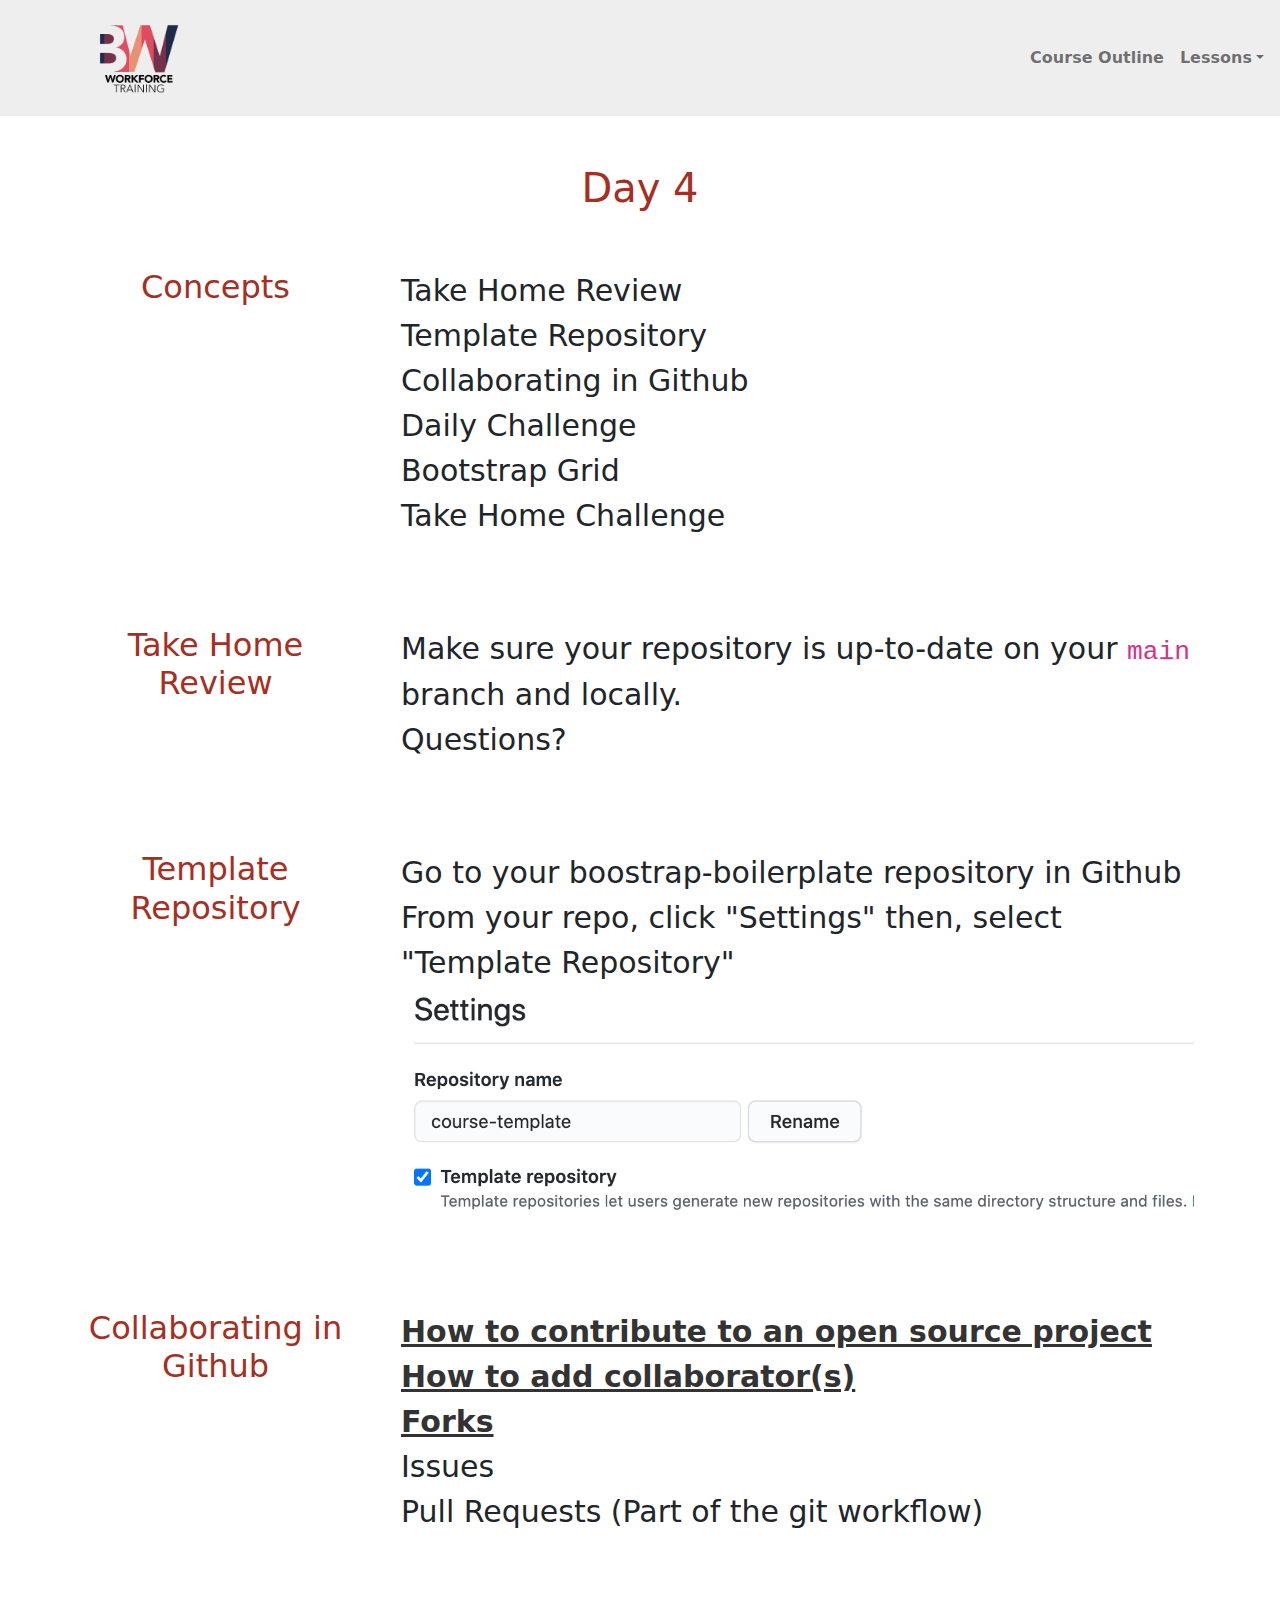
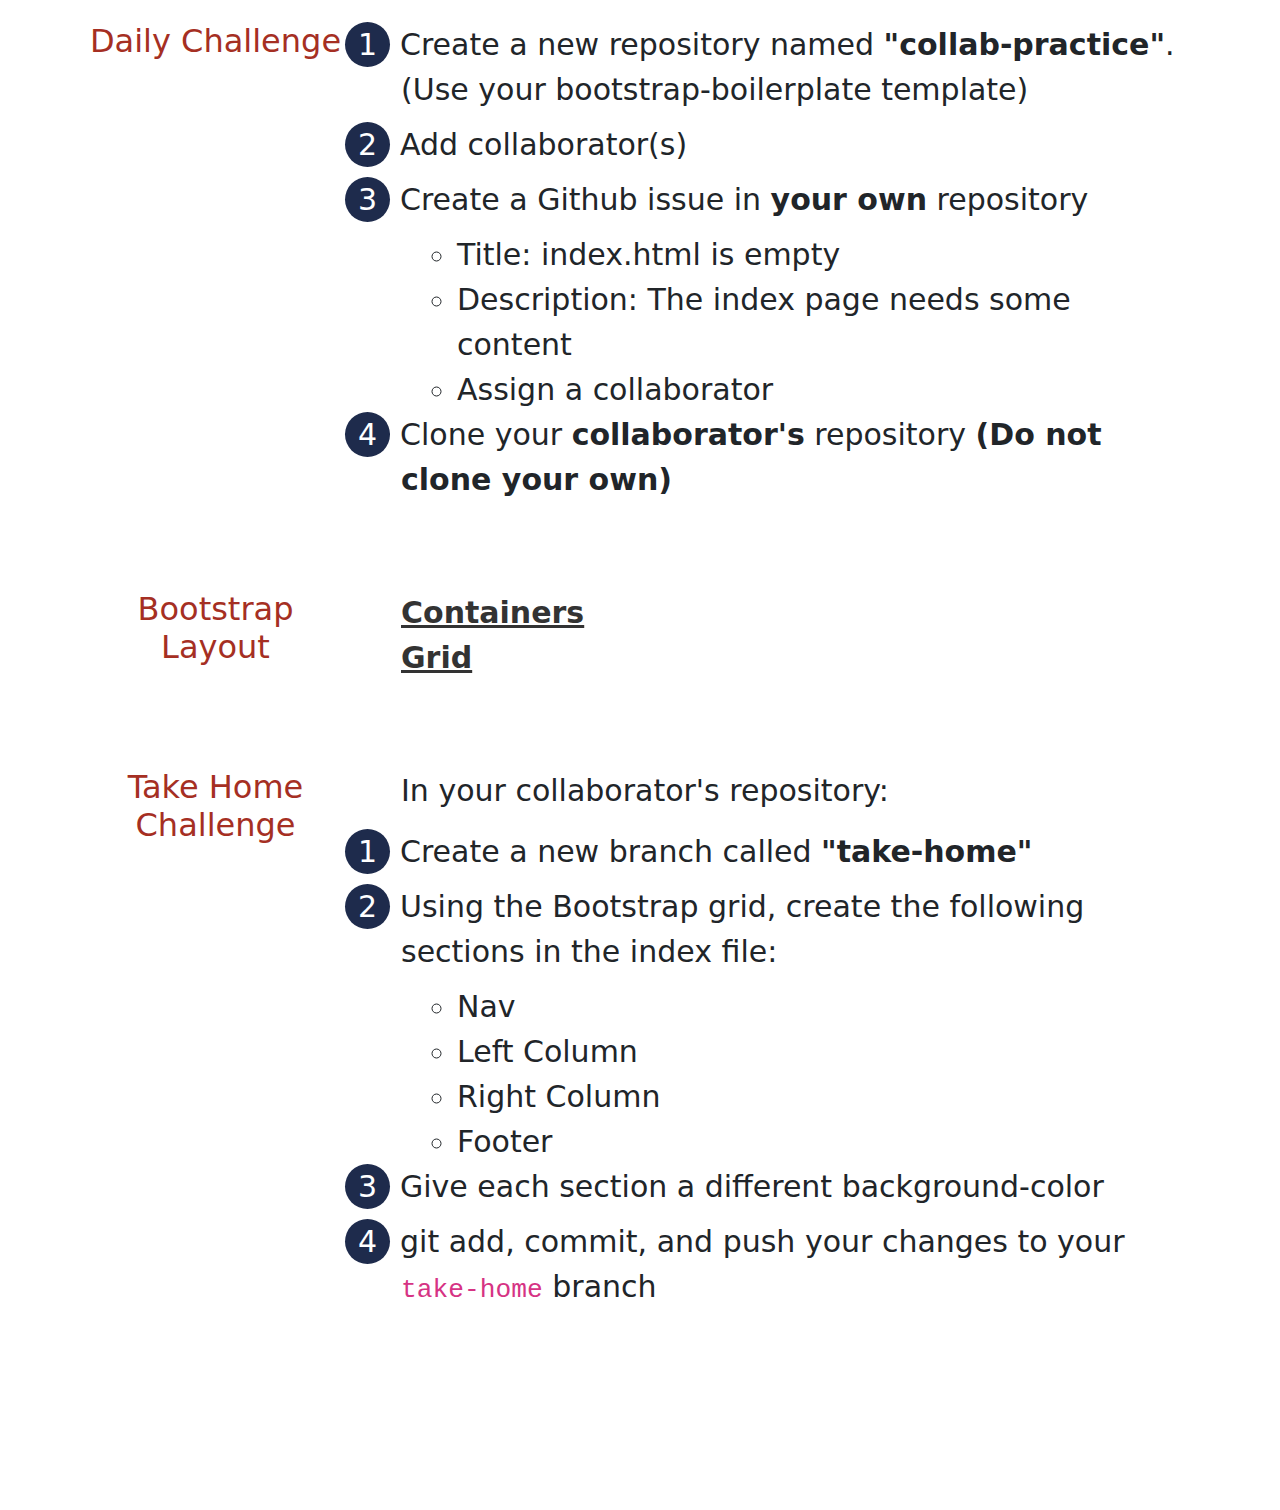
<file: four.html>
<!DOCTYPE html>
<html lang="en">
<head>
    <meta charset="UTF-8">
    <meta name="viewport" content="width=device-width, initial-scale=1.0">
    <meta http-equiv="X-UA-Compatible" content="ie=edge">
    <title>Mobile Friendly Websites - Day Four</title>
    <link rel="icon" type="image/png" href="favicon.png">
    <link rel="stylesheet" href="css/bootstrap.min.css">
    <link rel="stylesheet" href="css/style.css">
</head>
<body>
  <header>
    <div class="logo"><a href="index.html"><img class="img-fluid" src="img/bitwise_workforce_training.png" alt="bitwise workforce logo"></a></div>
    <nav class="navbar navbar-expand-lg navbar-light">
      <button class="navbar-toggler" type="button" data-toggle="collapse" data-target="#navbarNav" aria-controls="navbarNav" aria-expanded="false" aria-label="Toggle navigation">
        <span class="navbar-toggler-icon"></span>
      </button>
      <div class="collapse navbar-collapse" id="navbarNav">
        <ul class="navbar-nav">
          <li class="nav-item">
            <a class="nav-link" href="index.html">Course Outline</a>
          </li>
          <li class="nav-item">
            <!-- <a class="nav-link" href="links.html">Handy Links</a> -->
          </li>
          <li class="nav-item dropdown">
            <a class="nav-link dropdown-toggle" href="#" id="navbarDropdownMenuLink" data-toggle="dropdown" role="button" aria-expanded="true">Lessons</a>
            <ul class="dropdown-menu dropdown-menu-right" aria-labelledby="navbarDropdownMenuLink">
              <li><a class="dropdown-item" href="one.html">Day One</a></li>
              <li><a class="dropdown-item" href="two.html">Day Two</a></li>
              <li><a class="dropdown-item" href="three.html">Day Three</a></li>
              <li><a class="dropdown-item active" href="four.html">Day Four</a></li>
              <li><a class="dropdown-item" href="five.html">Day Five</a></li>
              <li><a class="dropdown-item" href="six.html">Day Six</a></li>
              <li><a class="dropdown-item" href="seven.html">Day Seven</a></li>
              <li><a class="dropdown-item" href="eight.html">Day Eight</a></li>
              <li><a class="dropdown-item" href="nine.html">Day Nine</a></li>
              <li><a class="dropdown-item" href="ten.html">Day Ten</a></li>
              <li><a class="dropdown-item" href="eleven.html">Day Eleven</a></li>
              <li><a class="dropdown-item" href="twelve.html">Day Twelve</a></li>
              <li><hr class="dropdown-divider"></li>
              <li><a class="dropdown-item" href="final.html">Final Project</a></li>
            </ul>
          </li>
        </ul>
      </div>
    </nav>
  </header>

  <div class="container padtop3">
    <div class="row">
      <div class="col text-center">
        <h1>Day 4</h1>
      </div>
    </div>

    <div class="row section">
      <aside class="col">
        <h2>Concepts</h2>
      </aside>
      <main class="col-9">
        <ul class="points">
          <li>Take Home Review</li>
          <li>Template Repository</li>
          <li>Collaborating in Github</li>
          <li>Daily Challenge</li>
          <li>Bootstrap Grid</li>
          <li>Take Home Challenge</li>
        </ul>
      </main>
    </div>

    <div class="row section">
      <aside class="col">
        <h2>Take Home Review</h2>
      </aside>
      <main class="col-9">
        <ul class="points">
          <li>Make sure your repository is up-to-date on your <code>main</code> branch and locally.</li>
          <li>Questions?</li>
        </ul>
      </main>
    </div>

    <div class="row section">
      <aside class="col">
        <h2>Template Repository</h2>
      </aside>
      <main class="col-9">
        <ul class="points">
          <li>Go to your boostrap-boilerplate repository in Github</li>
          <li>From your repo, click "Settings" then, select "Template Repository"</li>
          <li><img class="img-fluid" src="img/gh-template-setting.png" alt="Template Repository is Selected"></li>
        </ul>
      </main>
    </div>

    <div class="row section">
      <aside class="col">
        <h2>Collaborating in Github</h2>
      </aside>
      <main class="col-9">
        <ul class="points">
          <li><a href="http://joeyklee.github.io/friendly-github-intro/guides/github-collaboration-party/#steps-to-complete" target="_blank">How to contribute to an open source project</a></li>
          <li><a href="https://docs.github.com/en/github/setting-up-and-managing-organizations-and-teams/adding-outside-collaborators-to-repositories-in-your-organization" target="_blank">How to add collaborator(s)</a></li>
          <li><a href="https://docs.github.com/en/enterprise/2.13/user/articles/fork-a-repo#:~:text=Mac%20Windows%20Linux,point%20for%20your%20own%20idea." target="_blank">Forks</a></li>
          <li>Issues</li>
          <li>Pull Requests (Part of the git workflow)</li>
        </ul>
      </main>
    </div>

    <div class="row section">
      <aside class="col">
        <h2>Daily Challenge</h2>
      </aside>
      <main class="col-9">
        <ol class="points">
          <li>Create a new repository named <strong>"collab-practice"</strong>. (Use your bootstrap-boilerplate template)</li>
          <li>Add collaborator(s)</li>
          <li>Create a Github issue in <strong>your own</strong> repository</li>
          <ul class="nested-points">
            <li>Title: index.html is empty</li>
            <li>Description: The index page needs some content</li>
            <li>Assign a collaborator</li>
          </ul>
          <li>Clone your <strong>collaborator's</strong> repository <strong>(Do not clone your own)</strong></li>
        </ol>
      </main>
    </div>

    <div class="row section">
      <aside class="col">
        <h2>Bootstrap Layout</h2>
      </aside>
      <main class="col-9">
        <ul class="points">
          <li><a href="https://getbootstrap.com/docs/5.1/layout/containers/" target="_blank">Containers</a></li>
          <li><a href="https://getbootstrap.com/docs/5.1/layout/grid/" target="_blank">Grid</a></li>
        </ul>
      </main>
    </div>

    <div class="row section">
      <aside class="col">
        <h2>Take Home Challenge</h2>
      </aside>
      <main class="col-9">
        <ul class="points">
          <li>In your collaborator's repository:</li>
        </ul>
        <ol class="points">
          <li>Create a new branch called <strong>"take-home"</strong></li>
          <li>Using the Bootstrap grid, create the following sections in the index file:</li>
          <ul class="nested-points">
            <li>Nav</li>
            <li>Left Column</li>
            <li>Right Column</li>
            <li>Footer</li>
          </ul>
          <li>Give each section a different background-color</li>
          <li>git add, commit, and push your changes to your <code>take-home</code> branch</li>
        </ol>
      </main>
    </div>
  </div><!-- end Container -->

  <script src="https://cdn.jsdelivr.net/npm/popper.js@1.16.0/dist/umd/popper.min.js" integrity="sha384-Q6E9RHvbIyZFJoft+2mJbHaEWldlvI9IOYy5n3zV9zzTtmI3UksdQRVvoxMfooAo" crossorigin="anonymous"></script>
  <script type="text/javascript" src="js/bootstrap.min.js" integrity="sha384-oesi62hOLfzrys4LxRF63OJCXdXDipiYWBnvTl9Y9/TRlw5xlKIEHpNyvvDShgf/" crossorigin="anonymous"></script>
  <script type="text/javascript" src="js/script.js"></script>
</body>
</html>
</file>
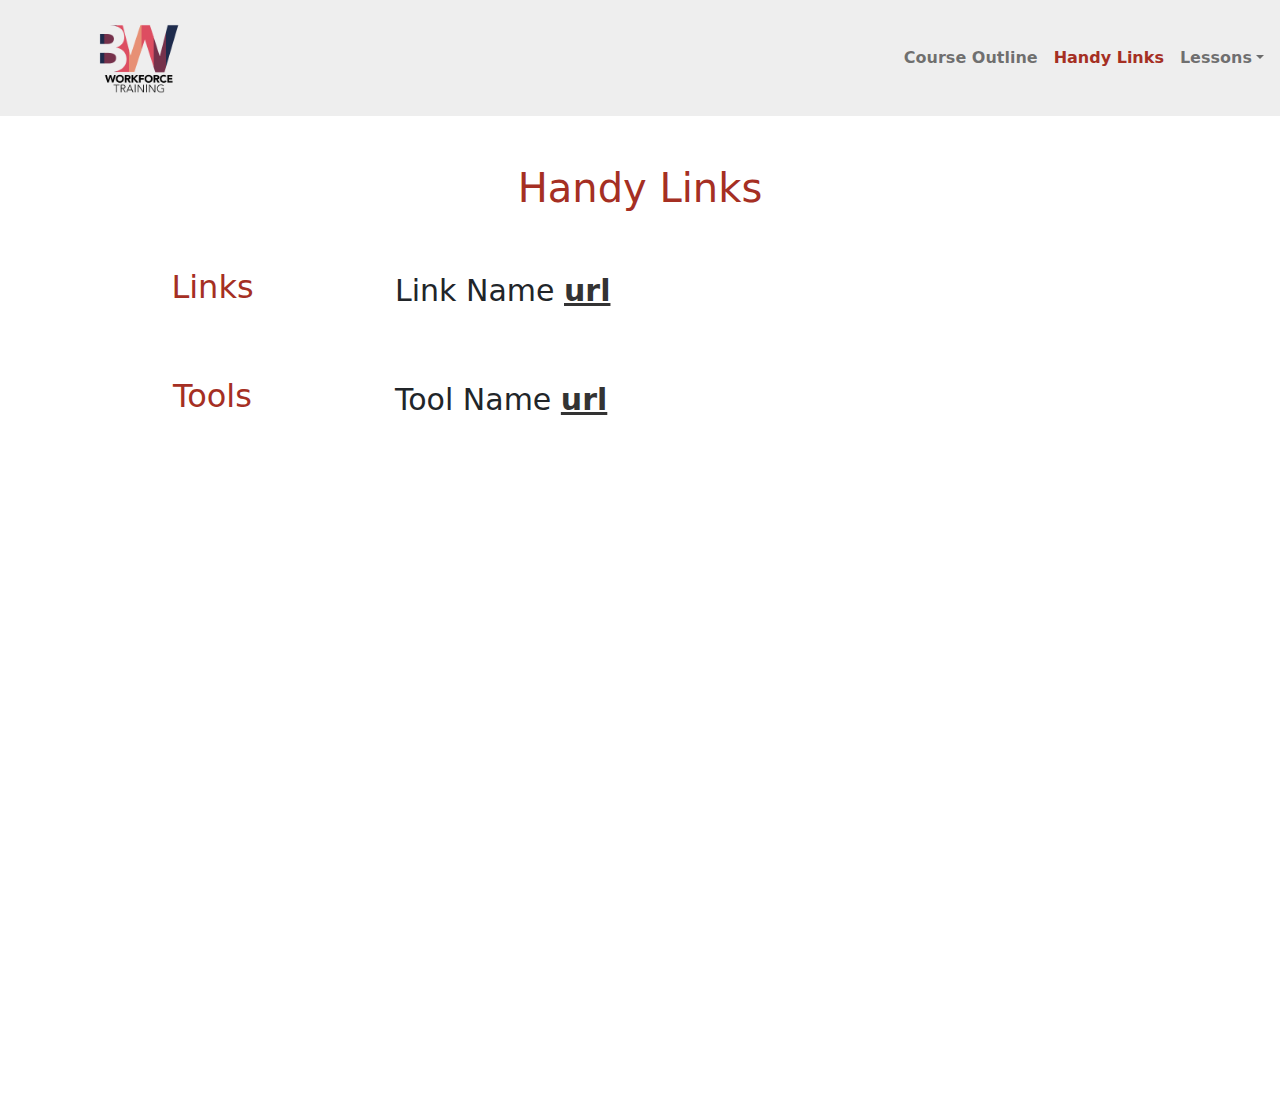
<file: links.html>
<!DOCTYPE html>
<html lang="en">
<head>
    <meta charset="UTF-8">
    <meta name="viewport" content="width=device-width, initial-scale=1.0">
    <meta http-equiv="X-UA-Compatible" content="ie=edge">
    <title>[COURSE TITLE]</title>
    <link rel="icon" type="image/png" href="favicon.png">
    <link rel="stylesheet" href="css/bootstrap.min.css">
    <link rel="stylesheet" href="css/style.css">
</head>
<body>
  <header>
    <div class="logo"><a href="index.html"><img class="img-fluid" src="img/bitwise_workforce_training.png" alt="bitwise workforce logo"></a></div>
    <nav class="navbar navbar-expand-lg navbar-light">
      <button class="navbar-toggler" type="button" data-toggle="collapse" data-target="#navbarNav" aria-controls="navbarNav" aria-expanded="false" aria-label="Toggle navigation">
        <span class="navbar-toggler-icon"></span>
      </button>
      <div class="collapse navbar-collapse" id="navbarNav">
        <ul class="navbar-nav">
          <li class="nav-item">
            <a class="nav-link" href="index.html">Course Outline</a>
          </li>
          <li class="nav-item">
            <a class="nav-link active" href="links.html">Handy Links</a>
          </li>
          <li class="nav-item dropdown">
            <a class="nav-link dropdown-toggle" href="#" id="navbarDropdownMenuLink" data-toggle="dropdown" role="button" aria-expanded="true">Lessons</a>
            <ul class="dropdown-menu dropdown-menu-right" aria-labelledby="navbarDropdownMenuLink">
              <li><a class="dropdown-item" href="one.html">Day One</a></li>
              <li><a class="dropdown-item" href="two.html">Day Two</a></li>
              <!-- <li><a class="dropdown-item" href="three.html">Day Three</a></li>
              <li><a class="dropdown-item" href="four.html">Day Four</a></li>
              <li><a class="dropdown-item" href="five.html">Day Five</a></li>
              <li><a class="dropdown-item" href="six.html">Day Six</a></li>
              <li><a class="dropdown-item" href="seven.html">Day Seven</a></li>
              <li><a class="dropdown-item" href="eight.html">Day Eight</a></li>
              <li><a class="dropdown-item" href="nine.html">Day Nine</a></li>
              <li><a class="dropdown-item" href="ten.html">Day Ten</a></li>
              <li><a class="dropdown-item" href="eleven.html">Day Eleven</a></li>
              <li><a class="dropdown-item" href="twelve.html">Day Twelve</a></li> -->
              <li><hr class="dropdown-divider"></li>
              <li><a class="dropdown-item" href="final.html">Final Project</a></li>
            </ul>
          </li>
        </ul>
      </div>
    </nav>
  </header>

  <div class="container padtop3">
      <div class="row">
        <div class="col text-center">
          <h1>Handy Links</h1>
        </div>
      </div>

      <div class="row section">
          <div class="row">
            <aside class="col"><h2>Links</h2></aside>
            <main class="col-9">
              <ul class="points">
                <li>Link Name  <a href="#" target="_blank">url</a></li>
              </ul>
            </main>
          </div>
          <div class="row">
            <aside class="col"><h2>Tools</h2></aside>
            <main class="col-9">
              <ul class="points">
                <li>Tool Name  <a href="#" target="_blank">url</a></li>
              </ul>
            </main>
          </div>
      </div>
  </div>

  <script src="https://cdn.jsdelivr.net/npm/popper.js@1.16.0/dist/umd/popper.min.js" integrity="sha384-Q6E9RHvbIyZFJoft+2mJbHaEWldlvI9IOYy5n3zV9zzTtmI3UksdQRVvoxMfooAo" crossorigin="anonymous"></script>
  <script src="js/bootstrap.min.js" integrity="sha384-oesi62hOLfzrys4LxRF63OJCXdXDipiYWBnvTl9Y9/TRlw5xlKIEHpNyvvDShgf/" crossorigin="anonymous"></script>
  <script src="js/script.js"></script>
</body>
</html>
</file>
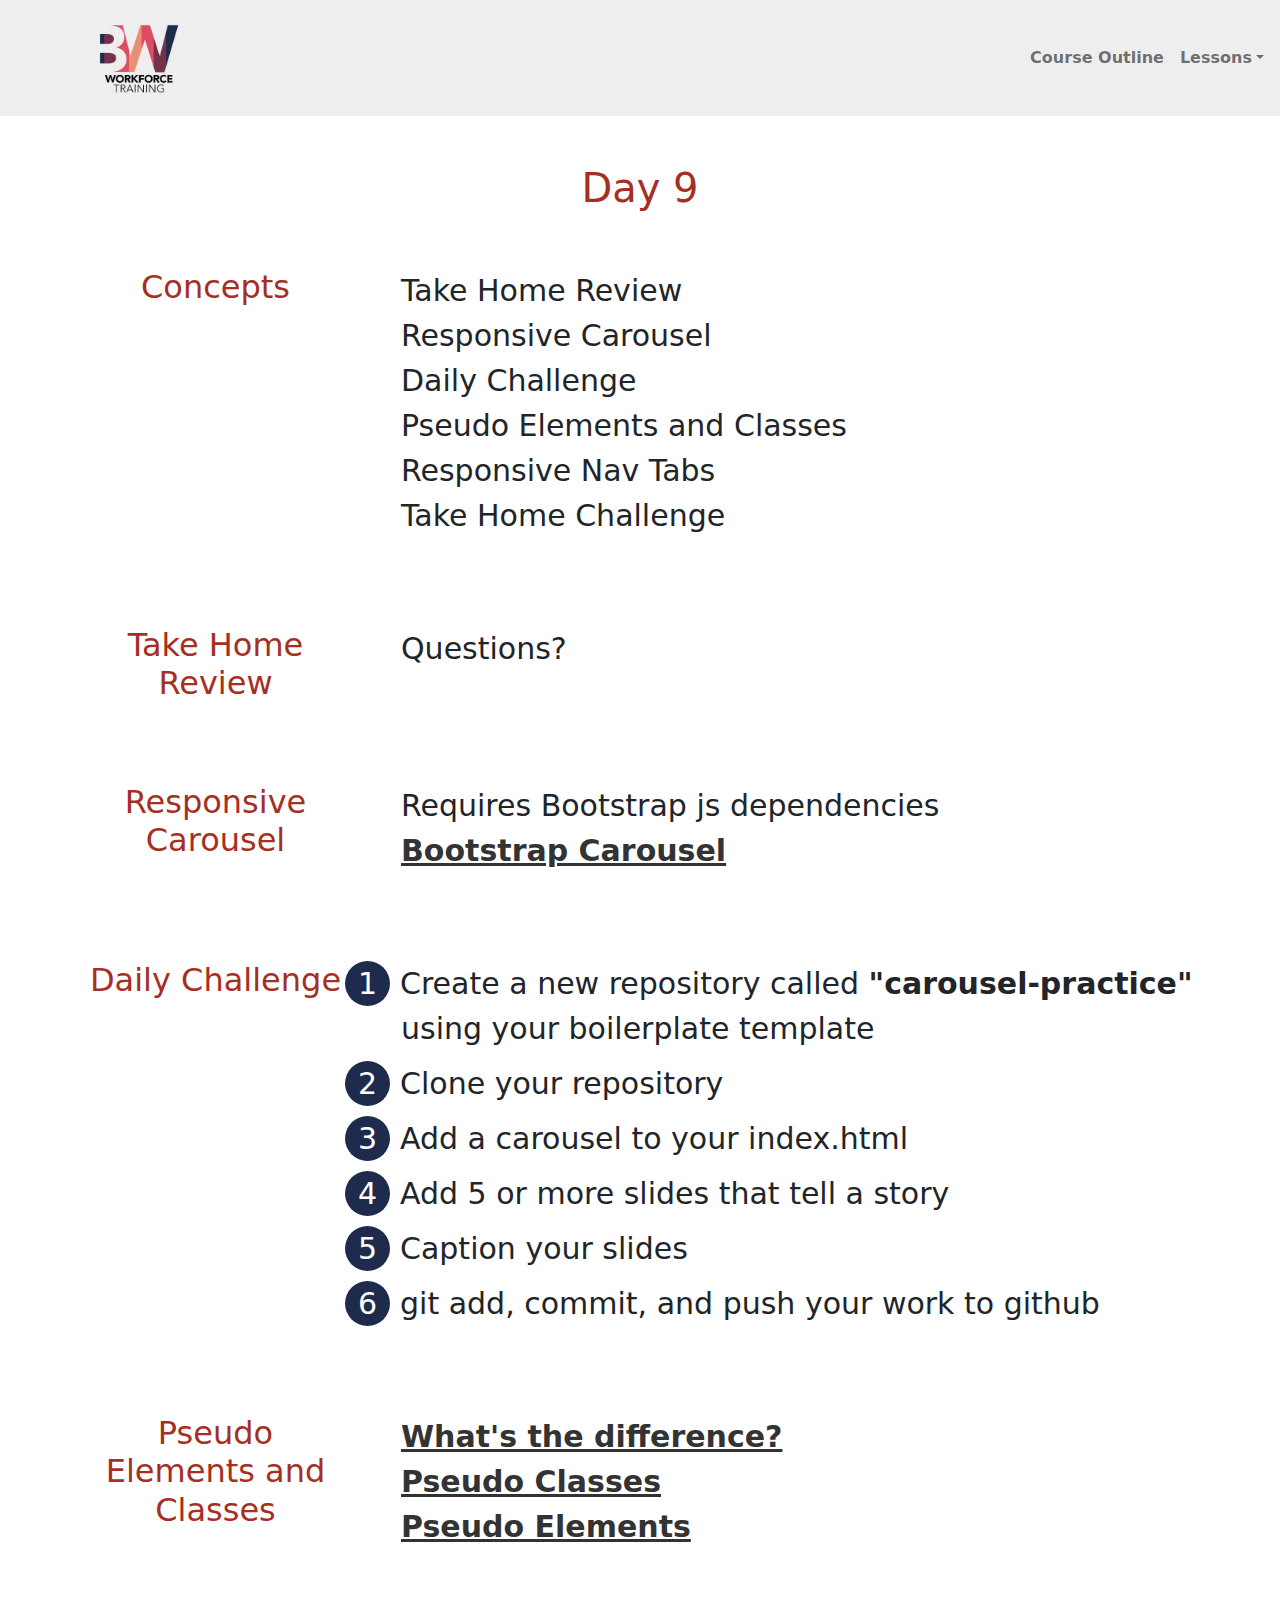
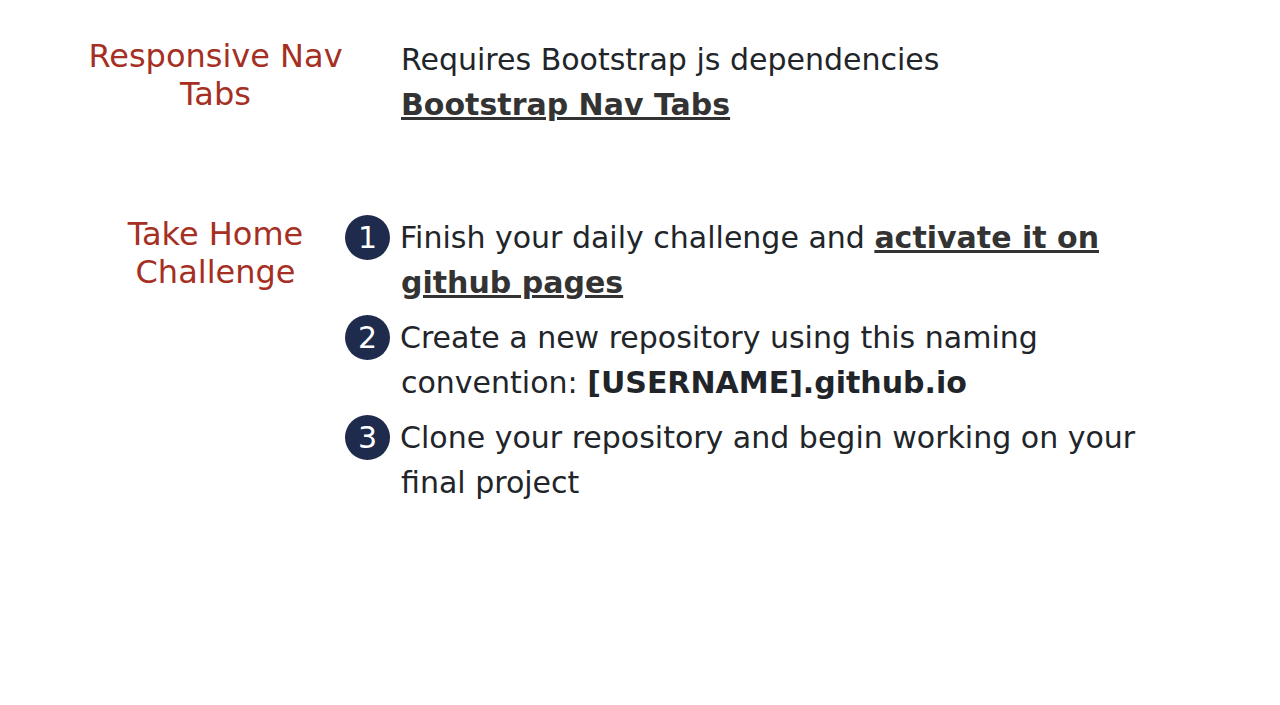
<file: nine.html>
<!DOCTYPE html>
<html lang="en">
<head>
    <meta charset="UTF-8">
    <meta name="viewport" content="width=device-width, initial-scale=1.0">
    <meta http-equiv="X-UA-Compatible" content="ie=edge">
    <title>Mobile Friendly Websites - Day Nine</title>
    <link rel="icon" type="image/png" href="favicon.png">
    <link rel="stylesheet" href="css/bootstrap.min.css">
    <link rel="stylesheet" href="css/style.css">
</head>
<body>
  <header>
    <div class="logo"><a href="index.html"><img class="img-fluid" src="img/bitwise_workforce_training.png" alt="bitwise workforce logo"></a></div>
    <nav class="navbar navbar-expand-lg navbar-light">
      <button class="navbar-toggler" type="button" data-toggle="collapse" data-target="#navbarNav" aria-controls="navbarNav" aria-expanded="false" aria-label="Toggle navigation">
        <span class="navbar-toggler-icon"></span>
      </button>
      <div class="collapse navbar-collapse" id="navbarNav">
        <ul class="navbar-nav">
          <li class="nav-item">
            <a class="nav-link" href="index.html">Course Outline</a>
          </li>
          <li class="nav-item">
            <!-- <a class="nav-link" href="links.html">Handy Links</a> -->
          </li>
          <li class="nav-item dropdown">
            <a class="nav-link dropdown-toggle" href="#" id="navbarDropdownMenuLink" data-toggle="dropdown" role="button" aria-expanded="true">Lessons</a>
            <ul class="dropdown-menu dropdown-menu-right" aria-labelledby="navbarDropdownMenuLink">
              <li><a class="dropdown-item" href="one.html">Day One</a></li>
              <li><a class="dropdown-item" href="two.html">Day Two</a></li>
              <li><a class="dropdown-item" href="three.html">Day Three</a></li>
              <li><a class="dropdown-item" href="four.html">Day Four</a></li>
              <li><a class="dropdown-item" href="five.html">Day Five</a></li>
              <li><a class="dropdown-item" href="six.html">Day Six</a></li>
              <li><a class="dropdown-item" href="seven.html">Day Seven</a></li>
              <li><a class="dropdown-item" href="eight.html">Day Eight</a></li>
              <li><a class="dropdown-item active" href="nine.html">Day Nine</a></li>
              <li><a class="dropdown-item" href="ten.html">Day Ten</a></li>
              <li><a class="dropdown-item" href="eleven.html">Day Eleven</a></li>
              <li><a class="dropdown-item" href="twelve.html">Day Twelve</a></li>
              <li><hr class="dropdown-divider"></li>
              <li><a class="dropdown-item" href="final.html">Final Project</a></li>
            </ul>
          </li>
        </ul>
      </div>
    </nav>
  </header>

  <div class="container padtop3">
    <div class="row">
      <div class="col text-center">
        <h1>Day 9</h1>
      </div>
    </div>

    <div class="row section">
      <aside class="col">
        <h2>Concepts</h2>
      </aside>
      <main class="col-9">
        <ul class="points">
          <li>Take Home Review</li>
          <li>Responsive Carousel</li>
          <li>Daily Challenge</li>
          <li>Pseudo Elements and Classes</li>
          <li>Responsive Nav Tabs</li>
          <li>Take Home Challenge</li>
        </ul>
      </main>
    </div>

    <div class="row section">
      <aside class="col">
        <h2>Take Home Review</h2>
      </aside>
      <main class="col-9">
        <ul class="points">
          <li>Questions?</li>
        </ul>
      </main>
    </div>

    <div class="row section">
      <aside class="col">
        <h2>Responsive Carousel</h2>
      </aside>
      <main class="col-9">
        <ul class="points">
          <li>Requires Bootstrap js dependencies</li>
          <li><a href="https://getbootstrap.com/docs/5.1/components/carousel/" target="_blank">Bootstrap Carousel</a></li>
        </ul>
      </main>
    </div>

    <div class="row section">
      <aside class="col">
        <h2>Daily Challenge</h2>
      </aside>
      <main class="col-9">
        <ol class="points">
          <li>Create a new repository called <strong>"carousel-practice"</strong> using your boilerplate template</li>
          <li>Clone your repository</li>
          <li>Add a carousel to your index.html</li>
          <li>Add 5 or more slides that tell a story</li>
          <li>Caption your slides</li>
          <li>git add, commit, and push your work to github</li>
        </ol>
      </main>
    </div>

    <div class="row section">
      <aside class="col">
        <h2>Pseudo Elements and Classes</h2>
      </aside>
      <main class="col-9">
        <ul class="points">
          <li><a href="https://www.growingwiththeweb.com/2012/08/pseudo-classes-vs-pseudo-elements.html" target="_blank">What's the difference?</a></li>
          <li><a href="https://css-tricks.com/pseudo-class-selectors/" target="_blank">Pseudo Classes</a></li>
          <li><a href="https://css-tricks.com/almanac/selectors/a/after-and-before/" target="_blank">Pseudo Elements</a></li>
        </ul>
      </main>
    </div>

    <div class="row section">
      <aside class="col">
        <h2>Responsive Nav Tabs</h2>
      </aside>
      <main class="col-9">
        <ul class="points">
          <li>Requires Bootstrap js dependencies</li>
          <li><a href="https://getbootstrap.com/docs/5.1/components/navs-tabs/" target="_blank">Bootstrap Nav Tabs</a></li>
        </ul>
      </main>
    </div>

    <div class="row section">
      <aside class="col">
        <h2>Take Home Challenge</h2>
      </aside>
      <main class="col-9">
        <ol class="points">
          <li>Finish your daily challenge and <a href="https://docs.github.com/en/pages/getting-started-with-github-pages/configuring-a-publishing-source-for-your-github-pages-site#publishing-from-a-branch" target="_blank">activate it on github pages</a></li>
          <li>Create a new repository using this naming convention: <strong>[USERNAME].github.io</strong></li>
          <li>Clone your repository and begin working on your final project</li>
        </ol>
      </main>
    </div>
  </div><!-- end Container -->

  <script src="https://cdn.jsdelivr.net/npm/popper.js@1.16.0/dist/umd/popper.min.js" integrity="sha384-Q6E9RHvbIyZFJoft+2mJbHaEWldlvI9IOYy5n3zV9zzTtmI3UksdQRVvoxMfooAo" crossorigin="anonymous"></script>
  <script type="text/javascript" src="js/bootstrap.min.js" integrity="sha384-oesi62hOLfzrys4LxRF63OJCXdXDipiYWBnvTl9Y9/TRlw5xlKIEHpNyvvDShgf/" crossorigin="anonymous"></script>
  <script type="text/javascript" src="js/script.js"></script>
</body>
</html>
</file>
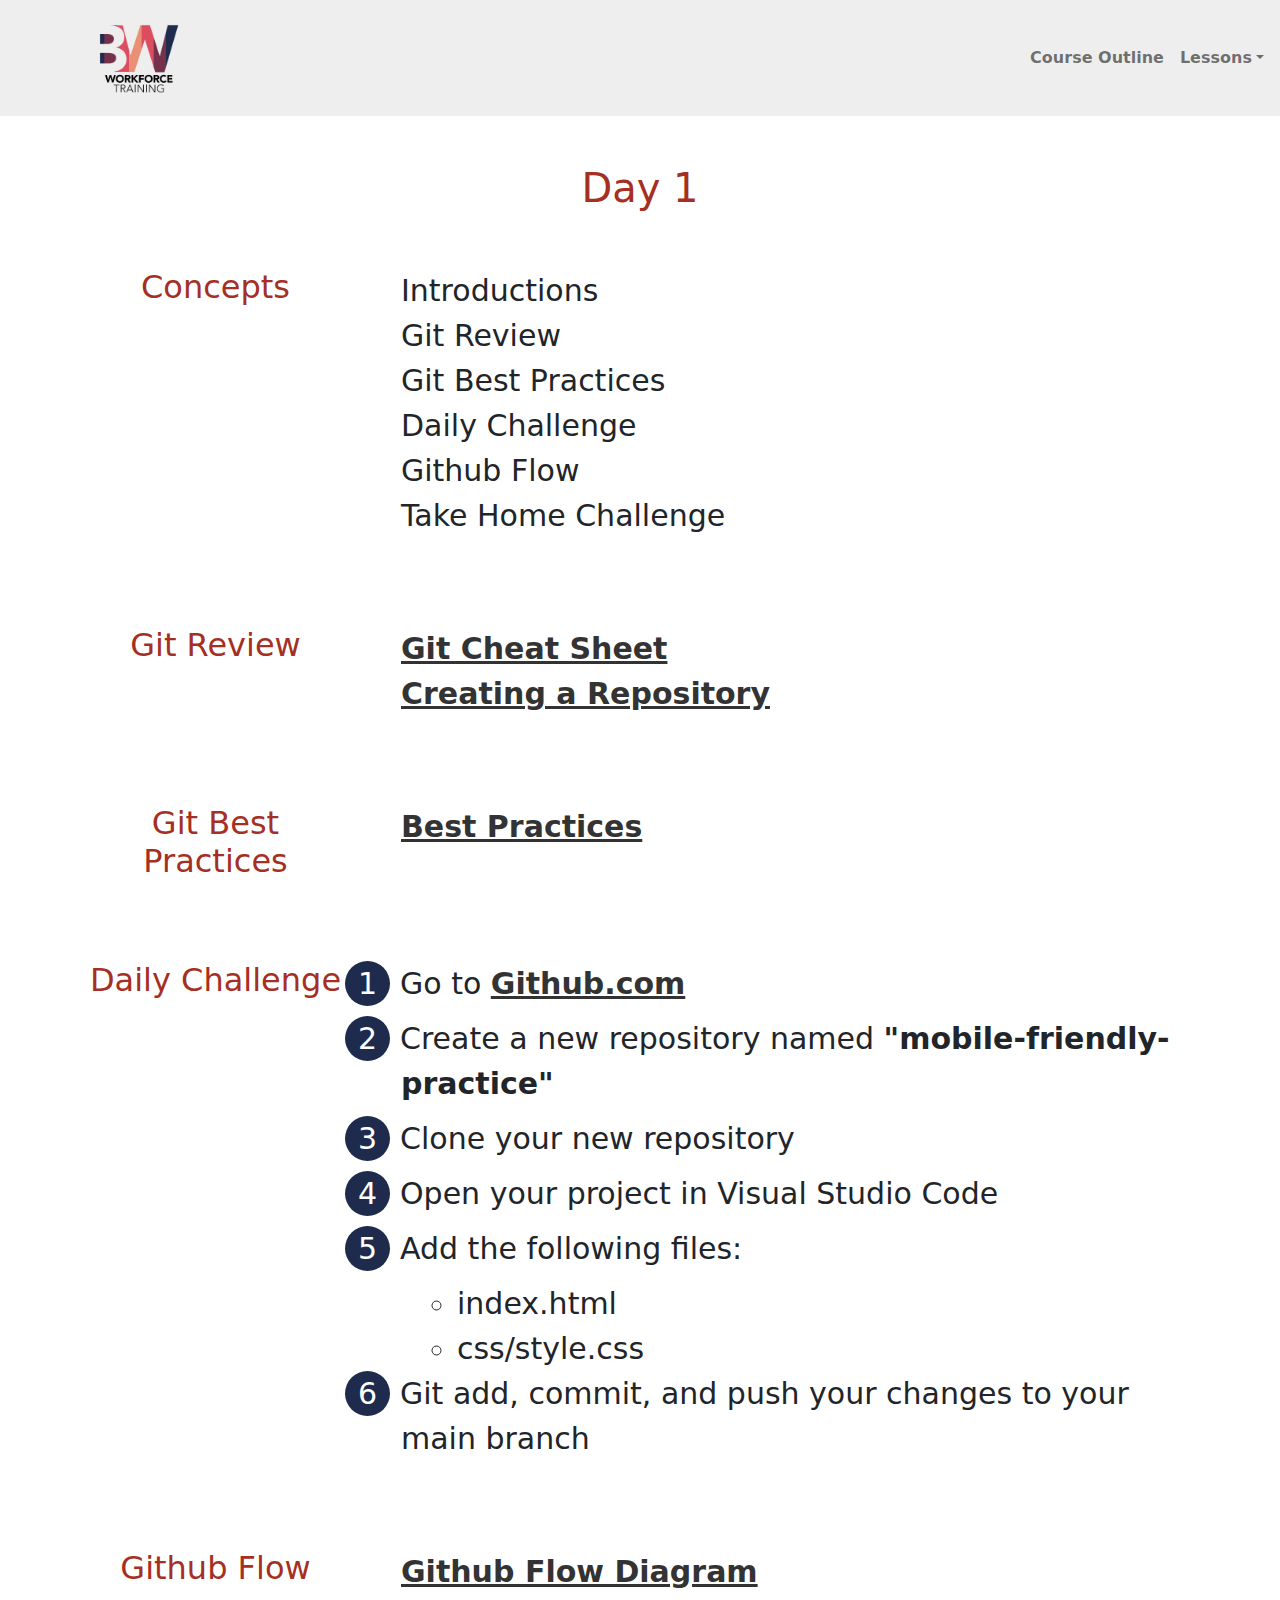
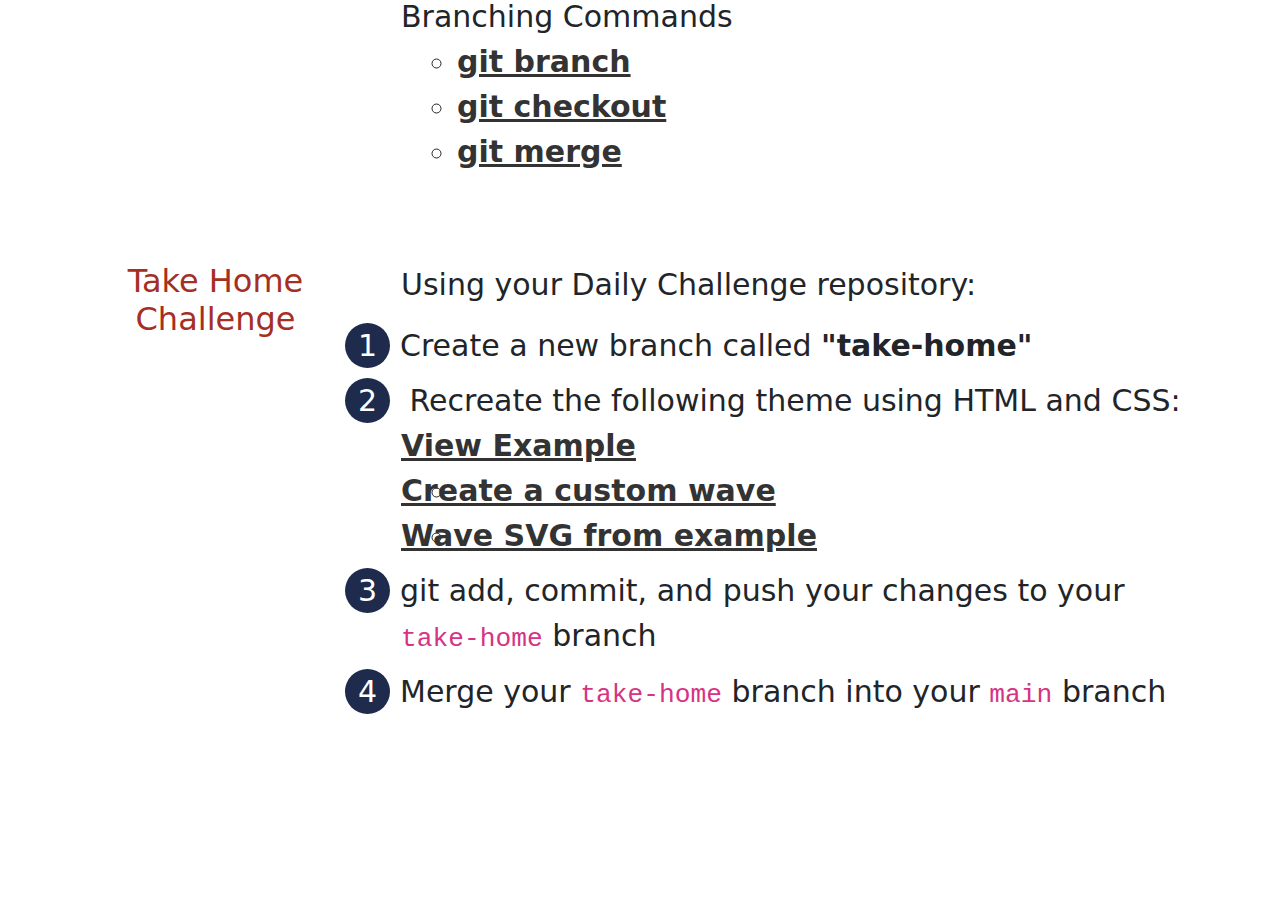
<file: one.html>
<!DOCTYPE html>
<html lang="en">
<head>
    <meta charset="UTF-8">
    <meta name="viewport" content="width=device-width, initial-scale=1.0">
    <meta http-equiv="X-UA-Compatible" content="ie=edge">
    <title>Mobile Friendly Websites - Day One</title>
    <link rel="icon" type="image/png" href="favicon.png">
    <link rel="stylesheet" href="css/bootstrap.min.css">
    <link rel="stylesheet" href="css/style.css">
</head>
<body>
  <header>
    <div class="logo"><a href="index.html"><img class="img-fluid" src="img/bitwise_workforce_training.png" alt="bitwise workforce logo"></a></div>
    <nav class="navbar navbar-expand-lg navbar-light">
      <button class="navbar-toggler" type="button" data-toggle="collapse" data-target="#navbarNav" aria-controls="navbarNav" aria-expanded="false" aria-label="Toggle navigation">
        <span class="navbar-toggler-icon"></span>
      </button>
      <div class="collapse navbar-collapse" id="navbarNav">
        <ul class="navbar-nav">
          <li class="nav-item">
            <a class="nav-link" href="index.html">Course Outline</a>
          </li>
          <li class="nav-item">
            <!-- <a class="nav-link" href="links.html">Handy Links</a> -->
          </li>
          <li class="nav-item dropdown">
            <a class="nav-link dropdown-toggle" href="#" id="navbarDropdownMenuLink" data-toggle="dropdown" role="button" aria-expanded="true">Lessons</a>
            <ul class="dropdown-menu dropdown-menu-right" aria-labelledby="navbarDropdownMenuLink">
              <li><a class="dropdown-item active" href="one.html">Day One</a></li>
              <li><a class="dropdown-item" href="two.html">Day Two</a></li>
              <li><a class="dropdown-item" href="three.html">Day Three</a></li>
              <li><a class="dropdown-item" href="four.html">Day Four</a></li>
              <li><a class="dropdown-item" href="five.html">Day Five</a></li>
              <li><a class="dropdown-item" href="six.html">Day Six</a></li>
              <li><a class="dropdown-item" href="seven.html">Day Seven</a></li>
              <li><a class="dropdown-item" href="eight.html">Day Eight</a></li>
              <li><a class="dropdown-item" href="nine.html">Day Nine</a></li>
              <li><a class="dropdown-item" href="ten.html">Day Ten</a></li>
              <li><a class="dropdown-item" href="eleven.html">Day Eleven</a></li>
              <li><a class="dropdown-item" href="twelve.html">Day Twelve</a></li>
              <li><hr class="dropdown-divider"></li>
              <li><a class="dropdown-item" href="final.html">Final Project</a></li>
            </ul>
          </li>
        </ul>
      </div>
    </nav>
  </header>

  <div class="container padtop3">
    <div class="row">
      <div class="col text-center">
        <h1>Day 1</h1>
      </div>
    </div>

    <div class="row section">
      <aside class="col">
        <h2>Concepts</h2>
      </aside>
      <main class="col-9">
        <ul class="points">
          <li>Introductions</li>
          <li>Git Review</li>
          <li>Git Best Practices</li>
          <li>Daily Challenge</li>
          <li>Github Flow</li>
          <li>Take Home Challenge</li>
        </ul>
      </main>
    </div>

    <div class="row section">
      <aside class="col">
        <h2>Git Review</h2>
      </aside>
      <main class="col-9">
        <ul class="points">
          <li><a href="https://education.github.com/git-cheat-sheet-education.pdf" target="_blank">Git Cheat Sheet</a></li>
          <li><a href="https://docs.github.com/en/github/getting-started-with-github/create-a-repo" target="_blank">Creating a Repository</a></li>
        </ul>
      </main>
    </div>

    <div class="row section">
      <aside class="col">
        <h2>Git Best Practices</h2>
      </aside>
      <main class="col-9">
        <ul class="points">
          <li><a href="https://deepsource.io/blog/git-best-practices/" target="_blank">Best Practices</a></li>
          <li></li>
        </ul>
      </main>
    </div>

    <div class="row section">
      <aside class="col">
        <h2>Daily Challenge</h2>
      </aside>
      <main class="col-9">
        <ol class="points">
          <li>Go to <a href="https://github.com" target="_blank">Github.com</a></li>
          <li>Create a new repository named <strong>"mobile-friendly-practice"</strong></li>
          <li>Clone your new repository</li>
          <li>Open your project in Visual Studio Code</li>
          <li>Add the following files:</li>
          <ul class="nested-points">
            <li>index.html</li>
            <li>css/style.css</li>
          </ul>
          <li>Git add, commit, and push your changes to your main branch</li>
        </ol>
      </main>
    </div>

    <div class="row section">
      <aside class="col">
        <h2>Github Flow</h2>
      </aside>
      <main class="col-9">
        <ul class="points">
          <li><a href="https://guides.github.com/introduction/flow/" target="_blank">Github Flow Diagram</a></li>
          <li>Branching Commands</li>
          <ul class="nested-points">
            <li><a href="https://www.atlassian.com/git/tutorials/using-branches" target="_blank">git branch</a></li>
            <li><a href="https://www.atlassian.com/git/tutorials/using-branches/git-checkout" target="_blank">git checkout</a></li>
            <li><a href="https://www.atlassian.com/git/tutorials/using-branches/git-merge" target="_blank">git merge</a></li>
          </ul>
        </ul>
      </main>
    </div>

    <div class="row section">
      <aside class="col">
        <h2>Take Home Challenge</h2>
      </aside>
      <main class="col-9">
        <ul class="points">
          <li>Using your Daily Challenge repository:</li>
        </ul>
        <ol class="points">
          <li>Create a new branch called <strong>"take-home"</strong></li>
          <li>
            Recreate the following theme using HTML and CSS: <a href="img/day1-take-home.png" target="_blank">View Example</a>
            <ul class="nested-points">
              <li>
                <a href="https://www.softr.io/tools/svg-wave-generator" target="_blank">Create a custom wave</a>
              </li>
              <li>
                <a href="https://www.codepile.net/pile/85xwobWV" target="_blank">Wave SVG from example</a>
              </li>
            </ul>
          </li>
          <li>git add, commit, and push your changes to your <code>take-home</code> branch</li>
          <li>Merge your <code>take-home</code> branch into your <code>main</code> branch</li>
        </ol>
      </main>
    </div>
  </div><!-- end Container -->

  <script src="https://cdn.jsdelivr.net/npm/popper.js@1.16.0/dist/umd/popper.min.js" integrity="sha384-Q6E9RHvbIyZFJoft+2mJbHaEWldlvI9IOYy5n3zV9zzTtmI3UksdQRVvoxMfooAo" crossorigin="anonymous"></script>
  <script type="text/javascript" src="js/bootstrap.min.js" integrity="sha384-oesi62hOLfzrys4LxRF63OJCXdXDipiYWBnvTl9Y9/TRlw5xlKIEHpNyvvDShgf/" crossorigin="anonymous"></script>
  <script type="text/javascript" src="js/script.js"></script>
</body>
</html>
</file>
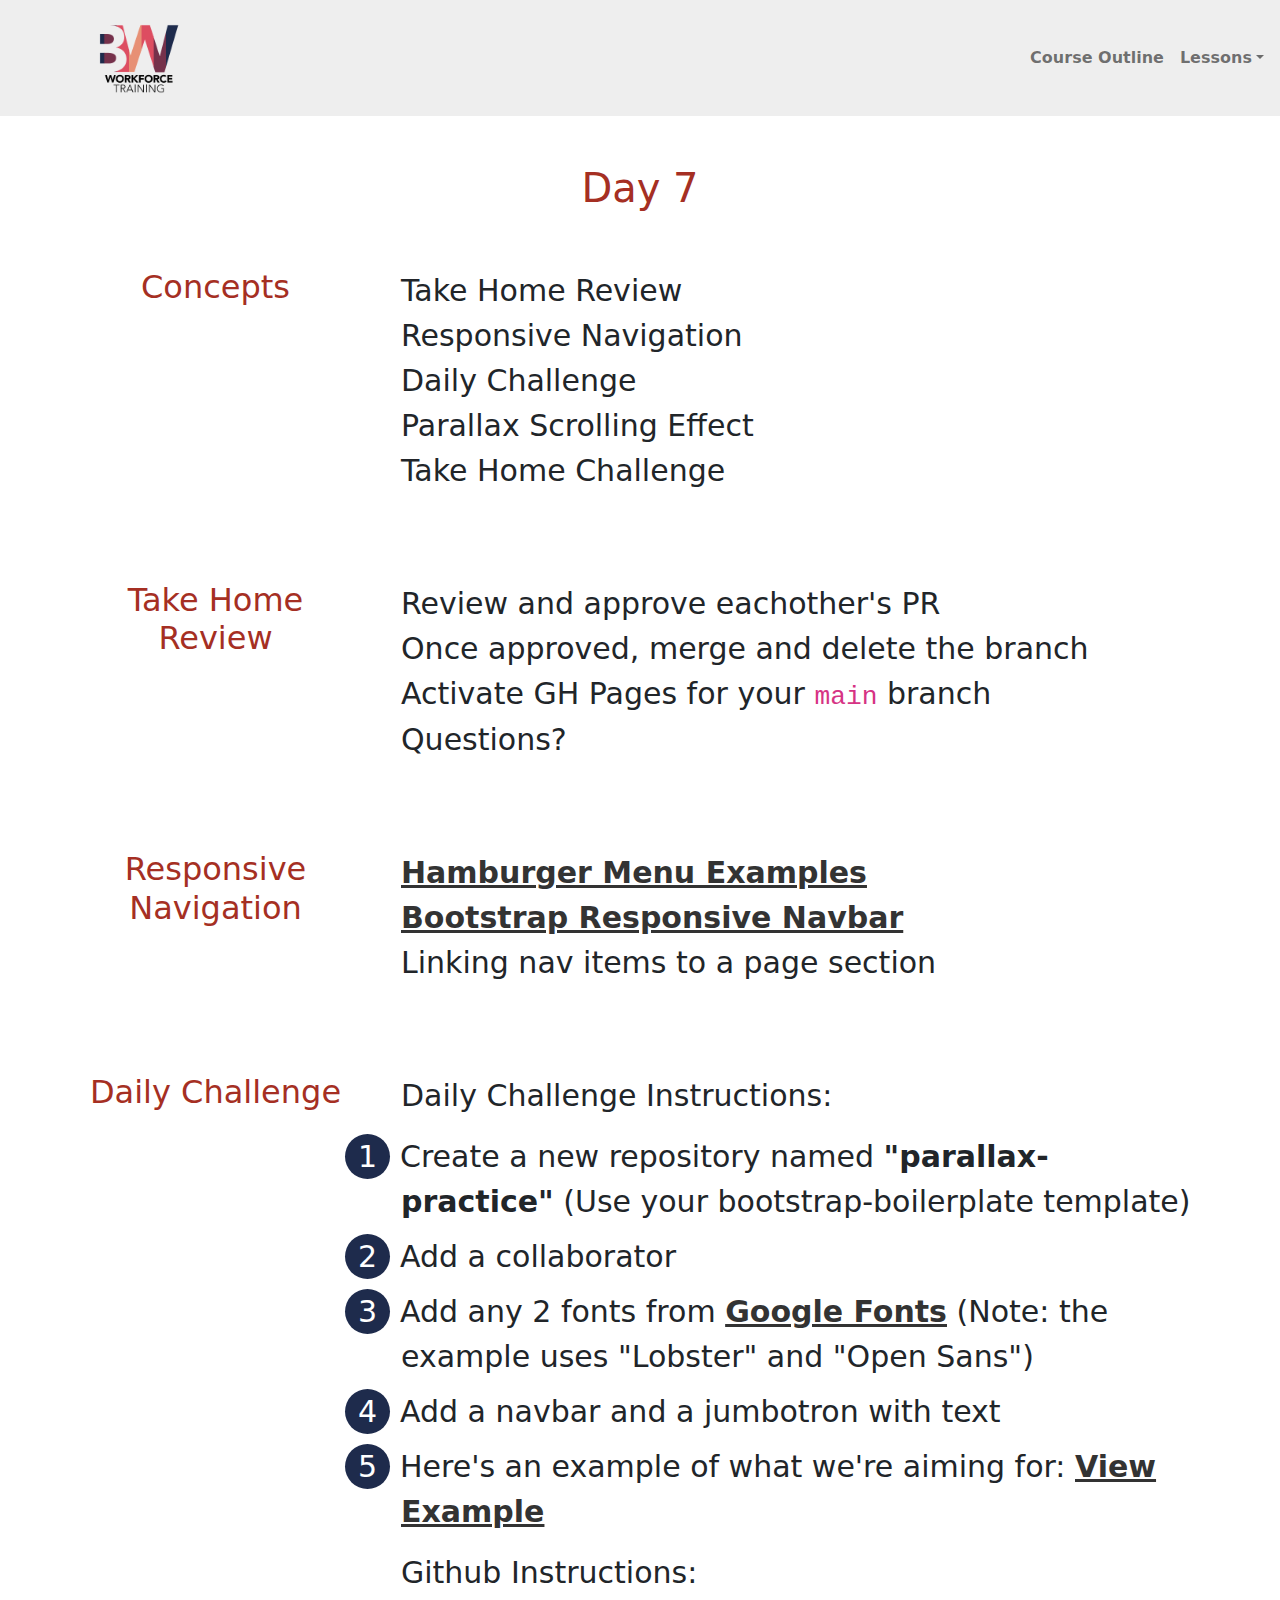
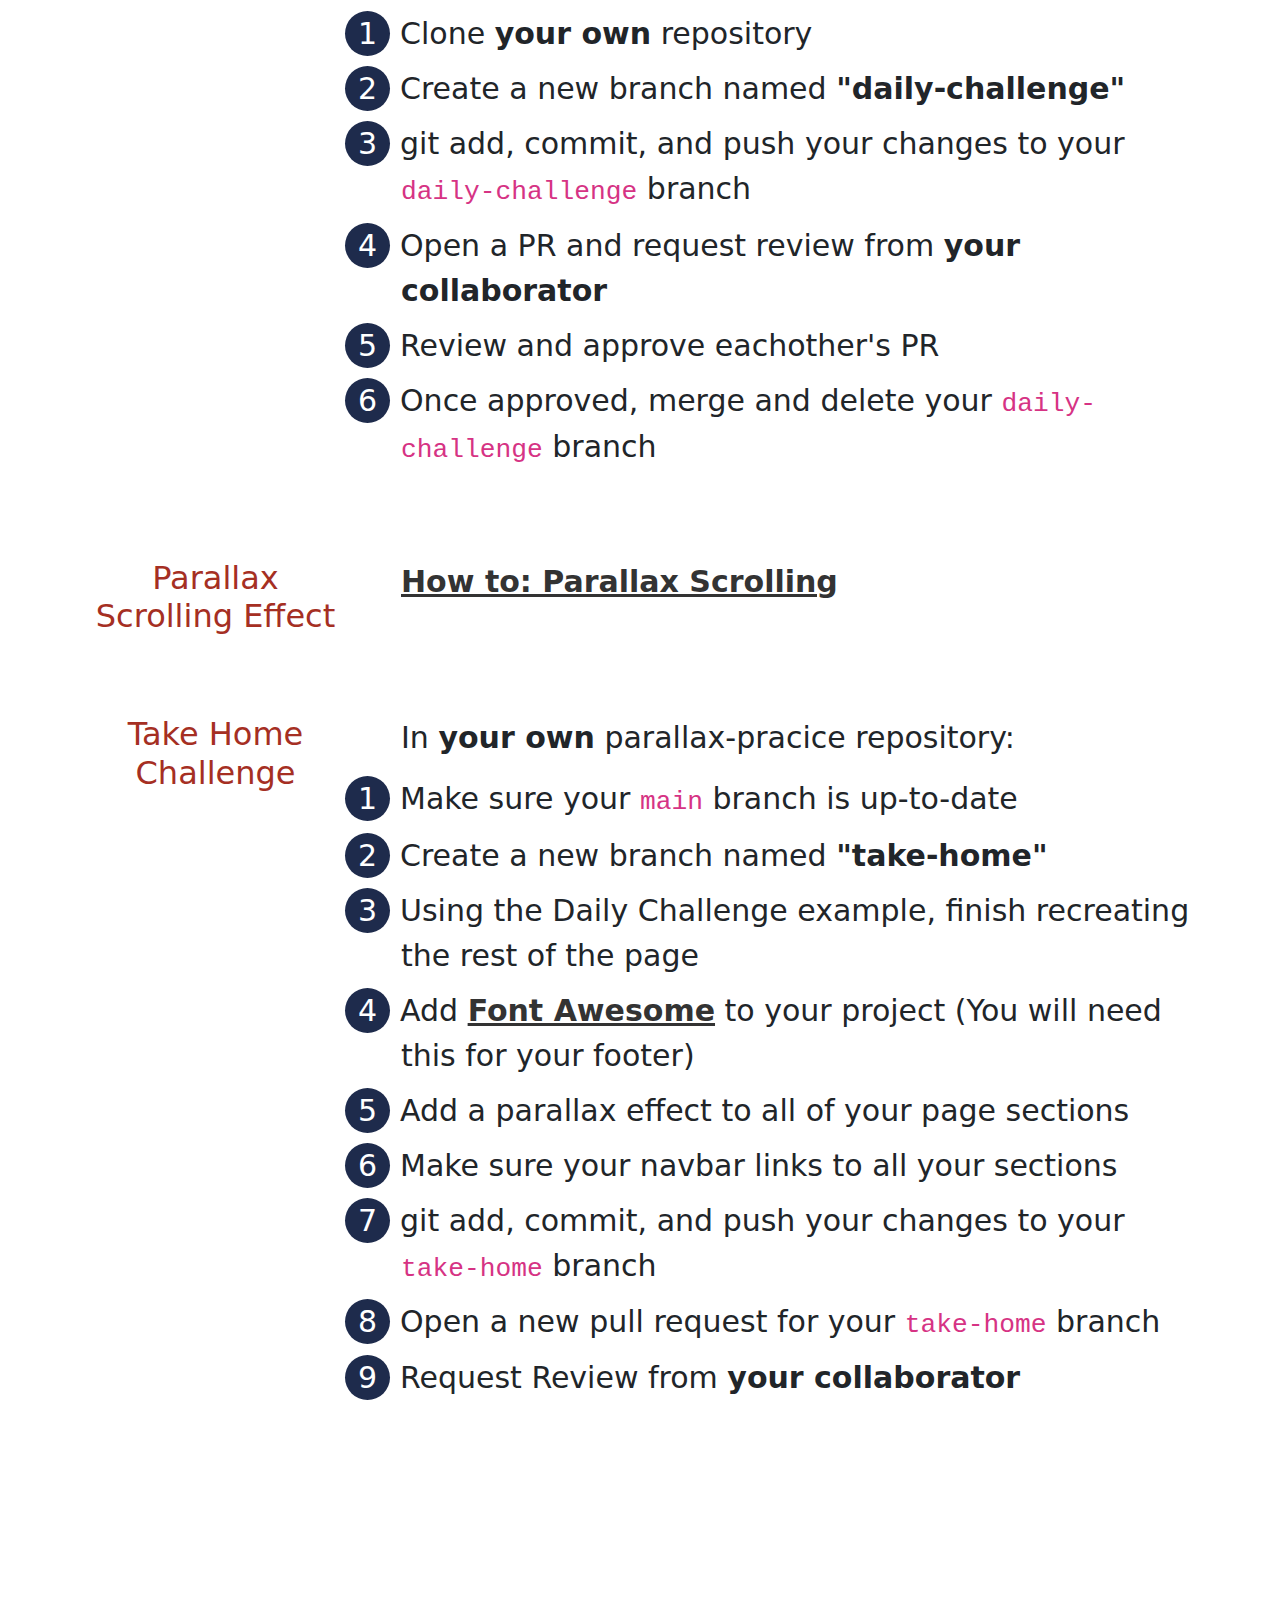
<file: seven.html>
<!DOCTYPE html>
<html lang="en">
<head>
    <meta charset="UTF-8">
    <meta name="viewport" content="width=device-width, initial-scale=1.0">
    <meta http-equiv="X-UA-Compatible" content="ie=edge">
    <title>Mobile Friendly Websites - Day Seven</title>
    <link rel="icon" type="image/png" href="favicon.png">
    <link rel="stylesheet" href="css/bootstrap.min.css">
    <link rel="stylesheet" href="css/style.css">
</head>
<body>
  <header>
    <div class="logo"><a href="index.html"><img class="img-fluid" src="img/bitwise_workforce_training.png" alt="bitwise workforce logo"></a></div>
    <nav class="navbar navbar-expand-lg navbar-light">
      <button class="navbar-toggler" type="button" data-toggle="collapse" data-target="#navbarNav" aria-controls="navbarNav" aria-expanded="false" aria-label="Toggle navigation">
        <span class="navbar-toggler-icon"></span>
      </button>
      <div class="collapse navbar-collapse" id="navbarNav">
        <ul class="navbar-nav">
          <li class="nav-item">
            <a class="nav-link" href="index.html">Course Outline</a>
          </li>
          <li class="nav-item">
            <!-- <a class="nav-link" href="links.html">Handy Links</a> -->
          </li>
          <li class="nav-item dropdown">
            <a class="nav-link dropdown-toggle" href="#" id="navbarDropdownMenuLink" data-toggle="dropdown" role="button" aria-expanded="true">Lessons</a>
            <ul class="dropdown-menu dropdown-menu-right" aria-labelledby="navbarDropdownMenuLink">
              <li><a class="dropdown-item" href="one.html">Day One</a></li>
              <li><a class="dropdown-item" href="two.html">Day Two</a></li>
              <li><a class="dropdown-item" href="three.html">Day Three</a></li>
              <li><a class="dropdown-item" href="four.html">Day Four</a></li>
              <li><a class="dropdown-item" href="five.html">Day Five</a></li>
              <li><a class="dropdown-item" href="six.html">Day Six</a></li>
              <li><a class="dropdown-item active" href="seven.html">Day Seven</a></li>
              <li><a class="dropdown-item" href="eight.html">Day Eight</a></li>
              <li><a class="dropdown-item" href="nine.html">Day Nine</a></li>
              <li><a class="dropdown-item" href="ten.html">Day Ten</a></li>
              <li><a class="dropdown-item" href="eleven.html">Day Eleven</a></li>
              <li><a class="dropdown-item" href="twelve.html">Day Twelve</a></li>
              <li><hr class="dropdown-divider"></li>
              <li><a class="dropdown-item" href="final.html">Final Project</a></li>
            </ul>
          </li>
        </ul>
      </div>
    </nav>
  </header>

  <div class="container padtop3">
    <div class="row">
      <div class="col text-center">
        <h1>Day 7</h1>
      </div>
    </div>

    <div class="row section">
      <aside class="col">
        <h2>Concepts</h2>
      </aside>
      <main class="col-9">
        <ul class="points">
          <li>Take Home Review</li>
          <li>Responsive Navigation</li>
          <li>Daily Challenge</li>
          <li>Parallax Scrolling Effect</li>
          <li>Take Home Challenge</li>
        </ul>
      </main>
    </div>

    <div class="row section">
      <aside class="col">
        <h2>Take Home Review</h2>
      </aside>
      <main class="col-9">
        <ul class="points">
          <li>Review and approve eachother's PR</li>
          <li>Once approved, merge and delete the branch</li>
          <li>Activate GH Pages for your <code>main</code> branch</li>
          <li>Questions?</li>
        </ul>
      </main>
    </div>

    <div class="row section">
      <aside class="col">
        <h2>Responsive Navigation</h2>
      </aside>
      <main class="col-9">
        <ul class="points">
          <li><a href="https://www.mockplus.com/blog/post/hamburger-menu-examples" target="_blank">Hamburger Menu Examples</a></li>
          <li><a href="https://getbootstrap.com/docs/5.1/components/navbar/" target="_blank">Bootstrap Responsive Navbar</a></li>
          <li>Linking nav items to a page section</li>
        </ul>
      </main>
    </div>

    <div class="row section">
      <aside class="col">
        <h2>Daily Challenge</h2>
      </aside>
      <main class="col-9">
        <ul class="points">
          <li>Daily Challenge Instructions:</li>
        </ul>
        <ol class="points">
          <li>Create a new repository named <strong>"parallax-practice"</strong> (Use your bootstrap-boilerplate template)</li>
          <li>Add a collaborator</li>
          <li>Add any 2 fonts from <a href="https://fonts.google.com/" target="_blank">Google Fonts</a> (Note: the example uses "Lobster" and "Open Sans")</li>
          <li>Add a navbar and a jumbotron with text</li>
          <li>Here's an example of what we're aiming for: <a href="img/parallax-practice.jpg" target="_blank">View Example</a></li>
        </ol>
        <ul class="points">
          <li>Github Instructions:</li>
        </ul>
        <ol class="points">
          <li>Clone <strong>your own</strong> repository</li>
          <li>Create a new branch named <strong>"daily-challenge"</strong></li>
          <li>git add, commit, and push your changes to your <code>daily-challenge</code> branch</li>
          <li>Open a PR and request review from <strong>your collaborator</strong></li>
          <li>Review and approve eachother's PR</li>
          <li>Once approved, merge and delete your <code>daily-challenge</code> branch</li>
        </ol>
      </main>
    </div>

    <div class="row section">
      <aside class="col">
        <h2>Parallax Scrolling Effect</h2>
      </aside>
      <main class="col-9">
        <ul class="points">
          <li><a href="https://www.w3schools.com/howto/howto_css_parallax.asp" target="_blank">How to: Parallax Scrolling</a></li>
        </ul>
      </main>
    </div>

    <div class="row section">
      <aside class="col">
        <h2>Take Home Challenge</h2>
      </aside>
      <main class="col-9">
        <ul class="points">
          <li>In <strong>your own</strong> parallax-pracice repository:</li>
        </ul>
        <ol class="points">
          <li>Make sure your <code>main</code> branch is up-to-date</li>
          <li>Create a new branch named <strong>"take-home"</strong></li>
          <li>Using the Daily Challenge example, finish recreating the rest of the page</li>
          <li>Add <a href="https://fontawesome.com/" target="_blank">Font Awesome</a> to your project (You will need this for your footer)</li>
          <li>Add a parallax effect to all of your page sections</li>
          <li>Make sure your navbar links to all your sections</li>
          <li>git add, commit, and push your changes to your <code>take-home</code> branch</li>
          <li>Open a new pull request for your <code>take-home</code> branch</li>
          <li>Request Review from <strong>your collaborator</strong></li>
        </ol>
      </main>
    </div>
  </div><!-- end Container -->

  <script src="https://cdn.jsdelivr.net/npm/popper.js@1.16.0/dist/umd/popper.min.js" integrity="sha384-Q6E9RHvbIyZFJoft+2mJbHaEWldlvI9IOYy5n3zV9zzTtmI3UksdQRVvoxMfooAo" crossorigin="anonymous"></script>
  <script type="text/javascript" src="js/bootstrap.min.js" integrity="sha384-oesi62hOLfzrys4LxRF63OJCXdXDipiYWBnvTl9Y9/TRlw5xlKIEHpNyvvDShgf/" crossorigin="anonymous"></script>
  <script type="text/javascript" src="js/script.js"></script>
</body>
</html>
</file>
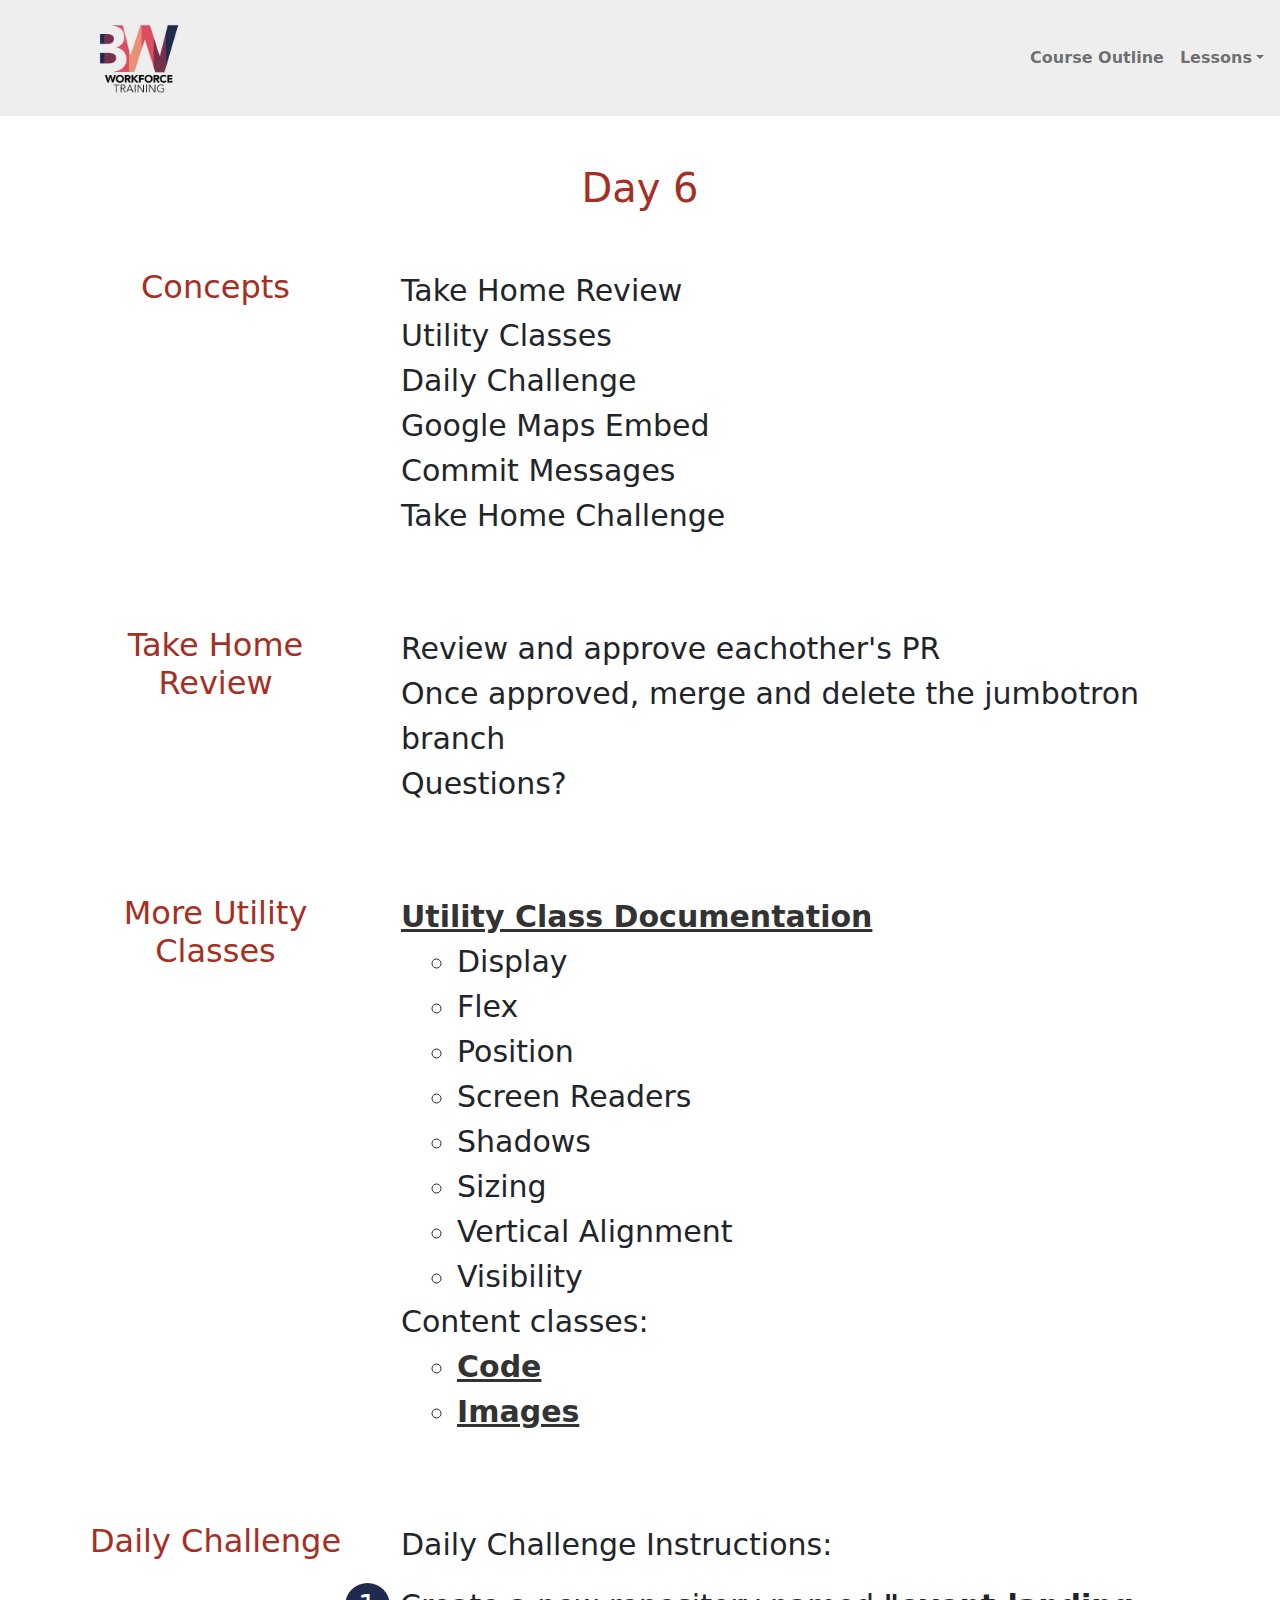
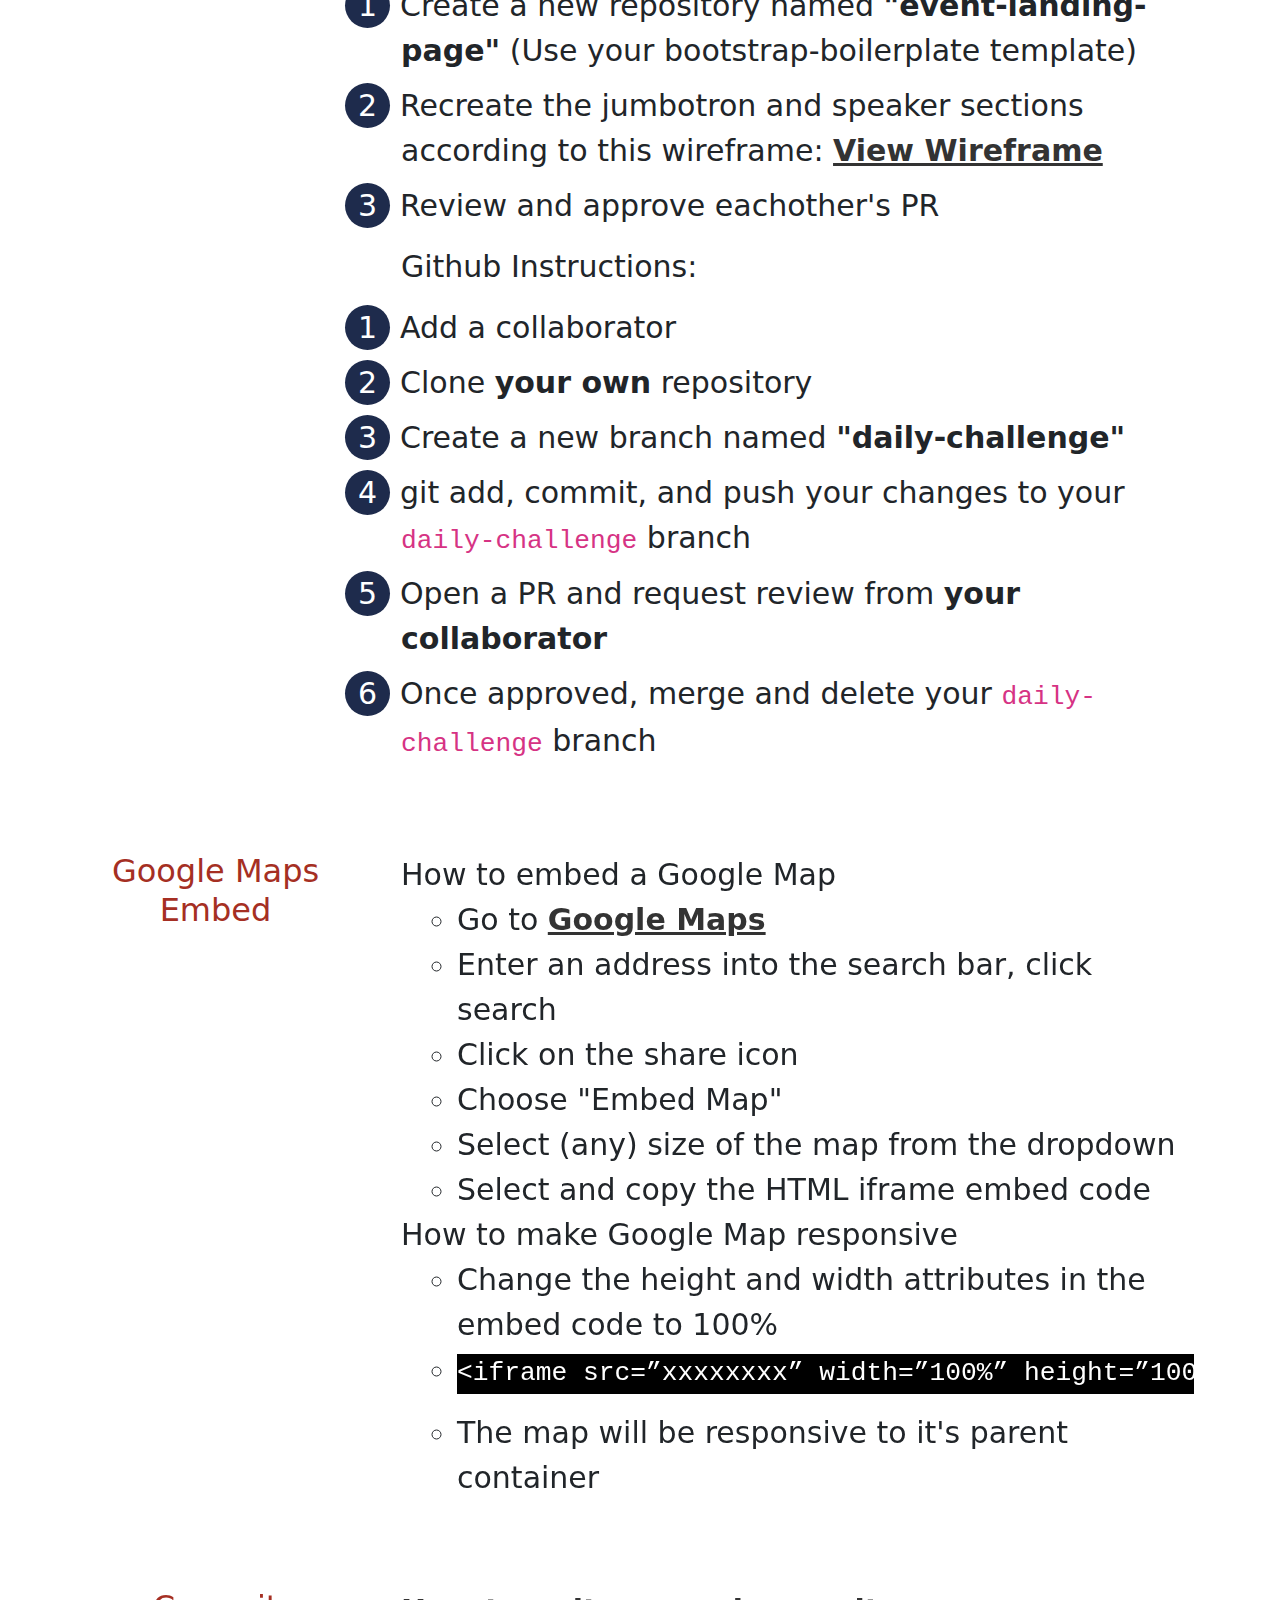
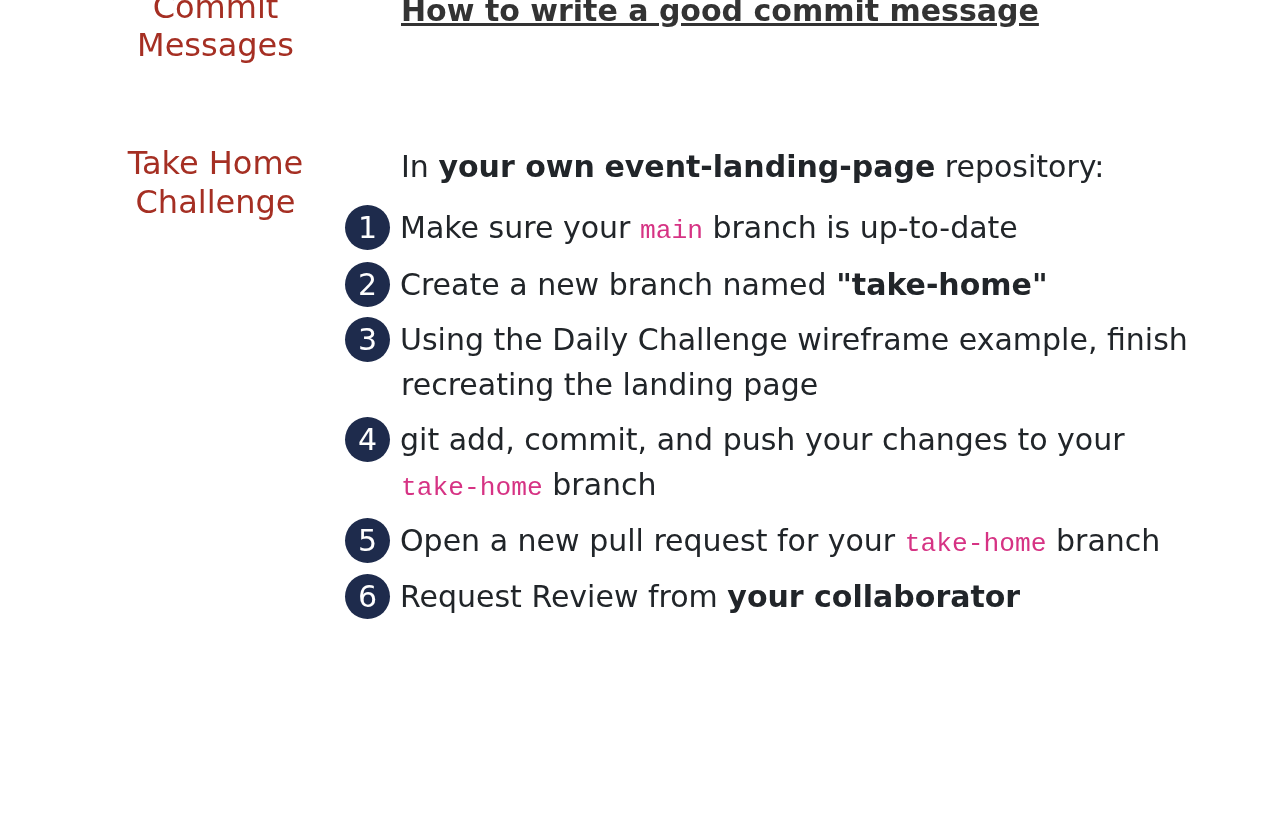
<file: six.html>
<!DOCTYPE html>
<html lang="en">
<head>
    <meta charset="UTF-8">
    <meta name="viewport" content="width=device-width, initial-scale=1.0">
    <meta http-equiv="X-UA-Compatible" content="ie=edge">
    <title>Mobile Friendly Websites - Day Six</title>
    <link rel="icon" type="image/png" href="favicon.png">
    <link rel="stylesheet" href="css/bootstrap.min.css">
    <link rel="stylesheet" href="css/style.css">
</head>
<body>
  <header>
    <div class="logo"><a href="index.html"><img class="img-fluid" src="img/bitwise_workforce_training.png" alt="bitwise workforce logo"></a></div>
    <nav class="navbar navbar-expand-lg navbar-light">
      <button class="navbar-toggler" type="button" data-toggle="collapse" data-target="#navbarNav" aria-controls="navbarNav" aria-expanded="false" aria-label="Toggle navigation">
        <span class="navbar-toggler-icon"></span>
      </button>
      <div class="collapse navbar-collapse" id="navbarNav">
        <ul class="navbar-nav">
          <li class="nav-item">
            <a class="nav-link" href="index.html">Course Outline</a>
          </li>
          <li class="nav-item">
            <!-- <a class="nav-link" href="links.html">Handy Links</a> -->
          </li>
          <li class="nav-item dropdown">
            <a class="nav-link dropdown-toggle" href="#" id="navbarDropdownMenuLink" data-toggle="dropdown" role="button" aria-expanded="true">Lessons</a>
            <ul class="dropdown-menu dropdown-menu-right" aria-labelledby="navbarDropdownMenuLink">
              <li><a class="dropdown-item" href="one.html">Day One</a></li>
              <li><a class="dropdown-item" href="two.html">Day Two</a></li>
              <li><a class="dropdown-item" href="three.html">Day Three</a></li>
              <li><a class="dropdown-item" href="four.html">Day Four</a></li>
              <li><a class="dropdown-item" href="five.html">Day Five</a></li>
              <li><a class="dropdown-item active" href="six.html">Day Six</a></li>
              <li><a class="dropdown-item" href="seven.html">Day Seven</a></li>
              <li><a class="dropdown-item" href="eight.html">Day Eight</a></li>
              <li><a class="dropdown-item" href="nine.html">Day Nine</a></li>
              <li><a class="dropdown-item" href="ten.html">Day Ten</a></li>
              <li><a class="dropdown-item" href="eleven.html">Day Eleven</a></li>
              <li><a class="dropdown-item" href="twelve.html">Day Twelve</a></li>
              <li><hr class="dropdown-divider"></li>
              <li><a class="dropdown-item" href="final.html">Final Project</a></li>
            </ul>
          </li>
        </ul>
      </div>
    </nav>
  </header>

  <div class="container padtop3">
    <div class="row">
      <div class="col text-center">
        <h1>Day 6</h1>
      </div>
    </div>

    <div class="row section">
      <aside class="col">
        <h2>Concepts</h2>
      </aside>
      <main class="col-9">
        <ul class="points">
          <li>Take Home Review</li>
          <li>Utility Classes</li>
          <li>Daily Challenge</li>
          <li>Google Maps Embed</li>
          <li>Commit Messages</li>
          <li>Take Home Challenge</li>
        </ul>
      </main>
    </div>

    <div class="row section">
      <aside class="col">
        <h2>Take Home Review</h2>
      </aside>
      <main class="col-9">
        <ul class="points">
          <li>Review and approve eachother's PR</li>
          <li>Once approved, merge and delete the jumbotron branch</li>
          <li>Questions?</li>
        </ul>
      </main>
    </div>

    <div class="row section">
      <aside class="col">
        <h2>More Utility Classes</h2>
      </aside>
      <main class="col-9">
        <ul class="points">
          <li><a href="https://getbootstrap.com/docs/5.1/utilities/display/" target="_blank">Utility Class Documentation</a></li>
          <ul class="nested-points">
            <li>Display</li>
            <li>Flex</li>
            <li>Position</li>
            <li>Screen Readers</li>
            <li>Shadows</li>
            <li>Sizing</li>
            <li>Vertical Alignment</li>
            <li>Visibility</li>
          </ul>
          <li>Content classes:</li>
          <ul class="nested-points">
            <li><a href="https://getbootstrap.com/docs/5.1/content/reboot/#inline-code" target="_blank">Code</a></li>
            <li><a href="https://getbootstrap.com/docs/5.1/content/images/" target="_blank">Images</a></li>
          </ul>
        </ul>
      </main>
    </div>

    <div class="row section">
      <aside class="col">
        <h2>Daily Challenge</h2>
      </aside>
      <main class="col-9">
        <ul class="points">
          <li>Daily Challenge Instructions:</li>
        </ul>
        <ol class="points">
          <li>Create a new repository named <strong>"event-landing-page"</strong> (Use your bootstrap-boilerplate template)</li>
          <li>Recreate the jumbotron and speaker sections according to this wireframe: <a href="img/event-landing-page-wireframe.jpg" target="_blank">View Wireframe</a></li>
          <li>Review and approve eachother's PR</li>
        </ol>
        <ul class="points">
          <li>Github Instructions:</li>
        </ul>
        <ol class="points">
          <li>Add a collaborator</li>
          <li>Clone <strong>your own</strong> repository</li>
          <li>Create a new branch named <strong>"daily-challenge"</strong></li>
          <li>git add, commit, and push your changes to your <code>daily-challenge</code> branch</li>
          <li>Open a PR and request review from <strong>your collaborator</strong></li>
          <li>Once approved, merge and delete your <code>daily-challenge</code> branch</li>
        </ol>
      </main>
    </div>

    <div class="row section">
      <aside class="col">
        <h2>Google Maps Embed</h2>
      </aside>
      <main class="col-9">
        <ul class="points">
          <li>How to embed a Google Map</li>
          <ul class="nested-points">
            <li>Go to <a href="https://www.google.com/maps" target="_blank">Google Maps</a></li>
            <li>Enter an address into the search bar, click search</li>
            <li>Click on the share icon</li>
            <li>Choose "Embed Map"</li>
            <li>Select (any) size of the map from the dropdown</li>
            <li>Select and copy the HTML iframe embed code</li>
          </ul>
          <li>How to make Google Map responsive</li>
          <ul class="nested-points">
            <li>Change the height and width attributes in the embed code to 100%</li>
            <li><pre><code>&lt;iframe src=”xxxxxxxx” width=”100%” height=”100%” frameborder=”0” style=”border:0” allowfullscreen&gt;&lt;/iframe&gt;</code></pre></li>
            <li>The map will be responsive to it's parent container</li>
          </ul>
        </ul>
      </main>
    </div>

    <div class="row section">
      <aside class="col">
        <h2>Commit Messages</h2>
      </aside>
      <main class="col-9">
        <ul class="points">
          <li><a href="https://dev.to/chrissiemhrk/git-commit-message-5e21" target="_blank">How to write a good commit message</a></li>
        </ul>
      </main>
    </div>

    <div class="row section">
      <aside class="col">
        <h2>Take Home Challenge</h2>
      </aside>
      <main class="col-9">
        <ul class="points">
          <li>In <strong>your own</strong> <strong>event-landing-page</strong> repository:</li>
        </ul>
        <ol class="points">
          <li>Make sure your <code>main</code> branch is up-to-date</li>
          <li>Create a new branch named <strong>"take-home"</strong></li>
          <li>Using the Daily Challenge wireframe example, finish recreating the landing page</li>
          <li>git add, commit, and push your changes to your <code>take-home</code> branch</li>
          <li>Open a new pull request for your <code>take-home</code> branch</li>
          <li>Request Review from <strong>your collaborator</strong></li>
        </ol>
      </main>
    </div>
  </div><!-- end Container -->

  <script src="https://cdn.jsdelivr.net/npm/popper.js@1.16.0/dist/umd/popper.min.js" integrity="sha384-Q6E9RHvbIyZFJoft+2mJbHaEWldlvI9IOYy5n3zV9zzTtmI3UksdQRVvoxMfooAo" crossorigin="anonymous"></script>
  <script type="text/javascript" src="js/bootstrap.min.js" integrity="sha384-oesi62hOLfzrys4LxRF63OJCXdXDipiYWBnvTl9Y9/TRlw5xlKIEHpNyvvDShgf/" crossorigin="anonymous"></script>
  <script type="text/javascript" src="js/script.js"></script>
</body>
</html>
</file>
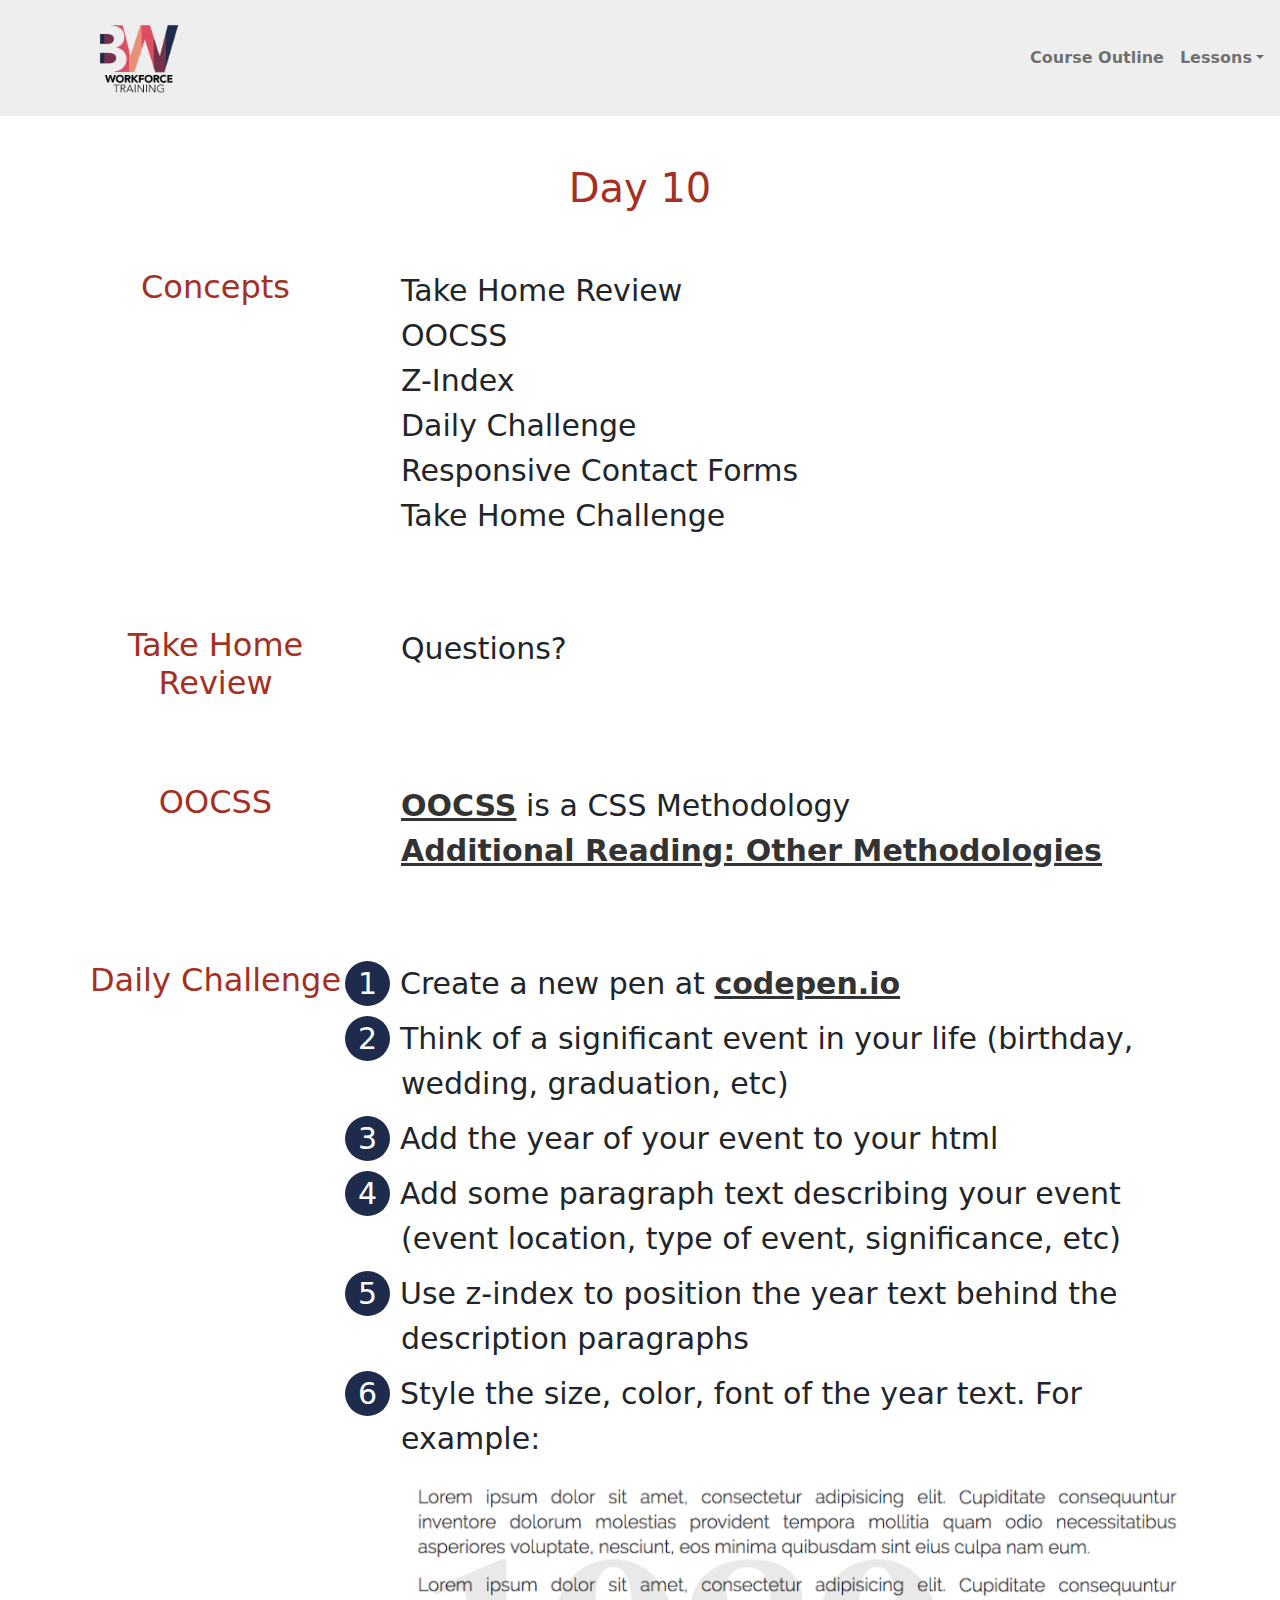
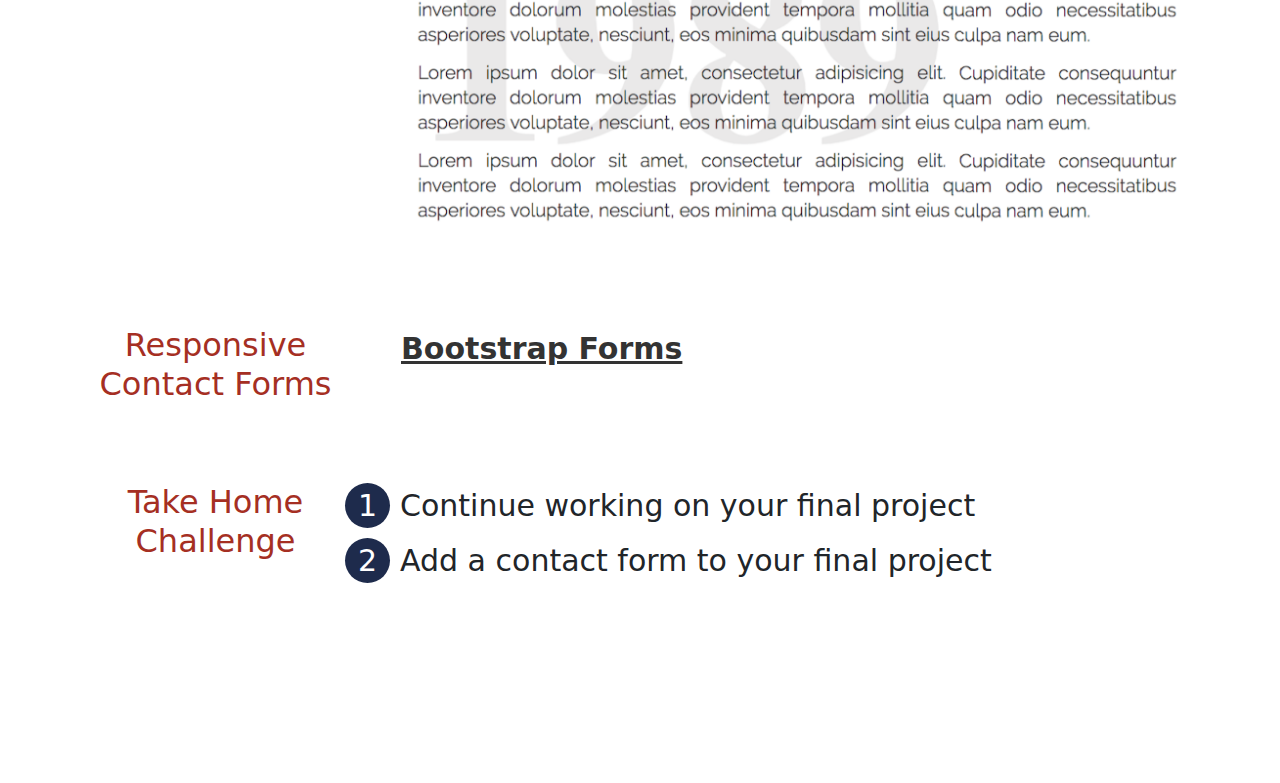
<file: ten.html>
<!DOCTYPE html>
<html lang="en">
<head>
    <meta charset="UTF-8">
    <meta name="viewport" content="width=device-width, initial-scale=1.0">
    <meta http-equiv="X-UA-Compatible" content="ie=edge">
    <title>Mobile Friendly Websites - Day Ten</title>
    <link rel="icon" type="image/png" href="favicon.png">
    <link rel="stylesheet" href="css/bootstrap.min.css">
    <link rel="stylesheet" href="css/style.css">
</head>
<body>
  <header>
    <div class="logo"><a href="index.html"><img class="img-fluid" src="img/bitwise_workforce_training.png" alt="bitwise workforce logo"></a></div>
    <nav class="navbar navbar-expand-lg navbar-light">
      <button class="navbar-toggler" type="button" data-toggle="collapse" data-target="#navbarNav" aria-controls="navbarNav" aria-expanded="false" aria-label="Toggle navigation">
        <span class="navbar-toggler-icon"></span>
      </button>
      <div class="collapse navbar-collapse" id="navbarNav">
        <ul class="navbar-nav">
          <li class="nav-item">
            <a class="nav-link" href="index.html">Course Outline</a>
          </li>
          <li class="nav-item">
            <!-- <a class="nav-link" href="links.html">Handy Links</a> -->
          </li>
          <li class="nav-item dropdown">
            <a class="nav-link dropdown-toggle" href="#" id="navbarDropdownMenuLink" data-toggle="dropdown" role="button" aria-expanded="true">Lessons</a>
            <ul class="dropdown-menu dropdown-menu-right" aria-labelledby="navbarDropdownMenuLink">
              <li><a class="dropdown-item" href="one.html">Day One</a></li>
              <li><a class="dropdown-item" href="two.html">Day Two</a></li>
              <li><a class="dropdown-item" href="three.html">Day Three</a></li>
              <li><a class="dropdown-item" href="four.html">Day Four</a></li>
              <li><a class="dropdown-item" href="five.html">Day Five</a></li>
              <li><a class="dropdown-item" href="six.html">Day Six</a></li>
              <li><a class="dropdown-item" href="seven.html">Day Seven</a></li>
              <li><a class="dropdown-item" href="eight.html">Day Eight</a></li>
              <li><a class="dropdown-item" href="nine.html">Day Nine</a></li>
              <li><a class="dropdown-item active" href="ten.html">Day Ten</a></li>
              <li><a class="dropdown-item" href="eleven.html">Day Eleven</a></li>
              <li><a class="dropdown-item" href="twelve.html">Day Twelve</a></li>
              <li><hr class="dropdown-divider"></li>
              <li><a class="dropdown-item" href="final.html">Final Project</a></li>
            </ul>
          </li>
        </ul>
      </div>
    </nav>
  </header>

  <div class="container padtop3">
    <div class="row">
      <div class="col text-center">
        <h1>Day 10</h1>
      </div>
    </div>

    <div class="row section">
      <aside class="col">
        <h2>Concepts</h2>
      </aside>
      <main class="col-9">
        <ul class="points">
          <li>Take Home Review</li>
          <li>OOCSS</li>
          <li>Z-Index</li>
          <li>Daily Challenge</li>
          <li>Responsive Contact Forms</li>
          <li>Take Home Challenge</li>
        </ul>
      </main>
    </div>

    <div class="row section">
      <aside class="col">
        <h2>Take Home Review</h2>
      </aside>
      <main class="col-9">
        <ul class="points">
          <li>Questions?</li>
        </ul>
      </main>
    </div>

    <div class="row section">
      <aside class="col">
        <h2>OOCSS</h2>
      </aside>
      <main class="col-9">
        <ul class="points">
          <li><a href="https://www.hongkiat.com/blog/basics-of-object-oriented-css/" target="_blank">OOCSS</a> is a CSS Methodology</li>
          <li><a href="https://www.hongkiat.com/blog/css-writing-methodologies/" target="_blank">Additional Reading: Other Methodologies</a></li>
        </ul>
      </main>
    </div>

    <div class="row section">
      <aside class="col">
        <h2>Daily Challenge</h2>
      </aside>
      <main class="col-9">
        <ol class="points">
          <li>Create a new pen at <a href="https://codepen.io" target="_blank">codepen.io</a></li>
          <li>Think of a significant event in your life (birthday, wedding, graduation, etc)</li>
          <li>Add the year of your event to your html</li>
          <li>Add some paragraph text describing your event (event location, type of event, significance, etc)</li>
          <li>Use z-index to position the year text behind the description paragraphs</li>
          <li>Style the size, color, font of the year text. For example:</li>
          <img class="img-fluid" src="img/event-year.png" alt="Daily Challenge Example">
        </ol>
      </main>
    </div>

    <div class="row section">
      <aside class="col">
        <h2>Responsive Contact Forms</h2>
      </aside>
      <main class="col-9">
        <ul class="points">
          <li><a href="https://getbootstrap.com/docs/5.1/forms/overview/" target="_blank">Bootstrap Forms</a></li>
        </ul>
      </main>
    </div>

    <div class="row section">
      <aside class="col">
        <h2>Take Home Challenge</h2>
      </aside>
      <main class="col-9">
        <ol class="points">
          <li>Continue working on your final project</li>
          <li>Add a contact form to your final project</li>
        </ol>
      </main>
    </div>
  </div><!-- end Container -->

  <script src="https://cdn.jsdelivr.net/npm/popper.js@1.16.0/dist/umd/popper.min.js" integrity="sha384-Q6E9RHvbIyZFJoft+2mJbHaEWldlvI9IOYy5n3zV9zzTtmI3UksdQRVvoxMfooAo" crossorigin="anonymous"></script>
  <script type="text/javascript" src="js/bootstrap.min.js" integrity="sha384-oesi62hOLfzrys4LxRF63OJCXdXDipiYWBnvTl9Y9/TRlw5xlKIEHpNyvvDShgf/" crossorigin="anonymous"></script>
  <script type="text/javascript" src="js/script.js"></script>
</body>
</html>
</file>
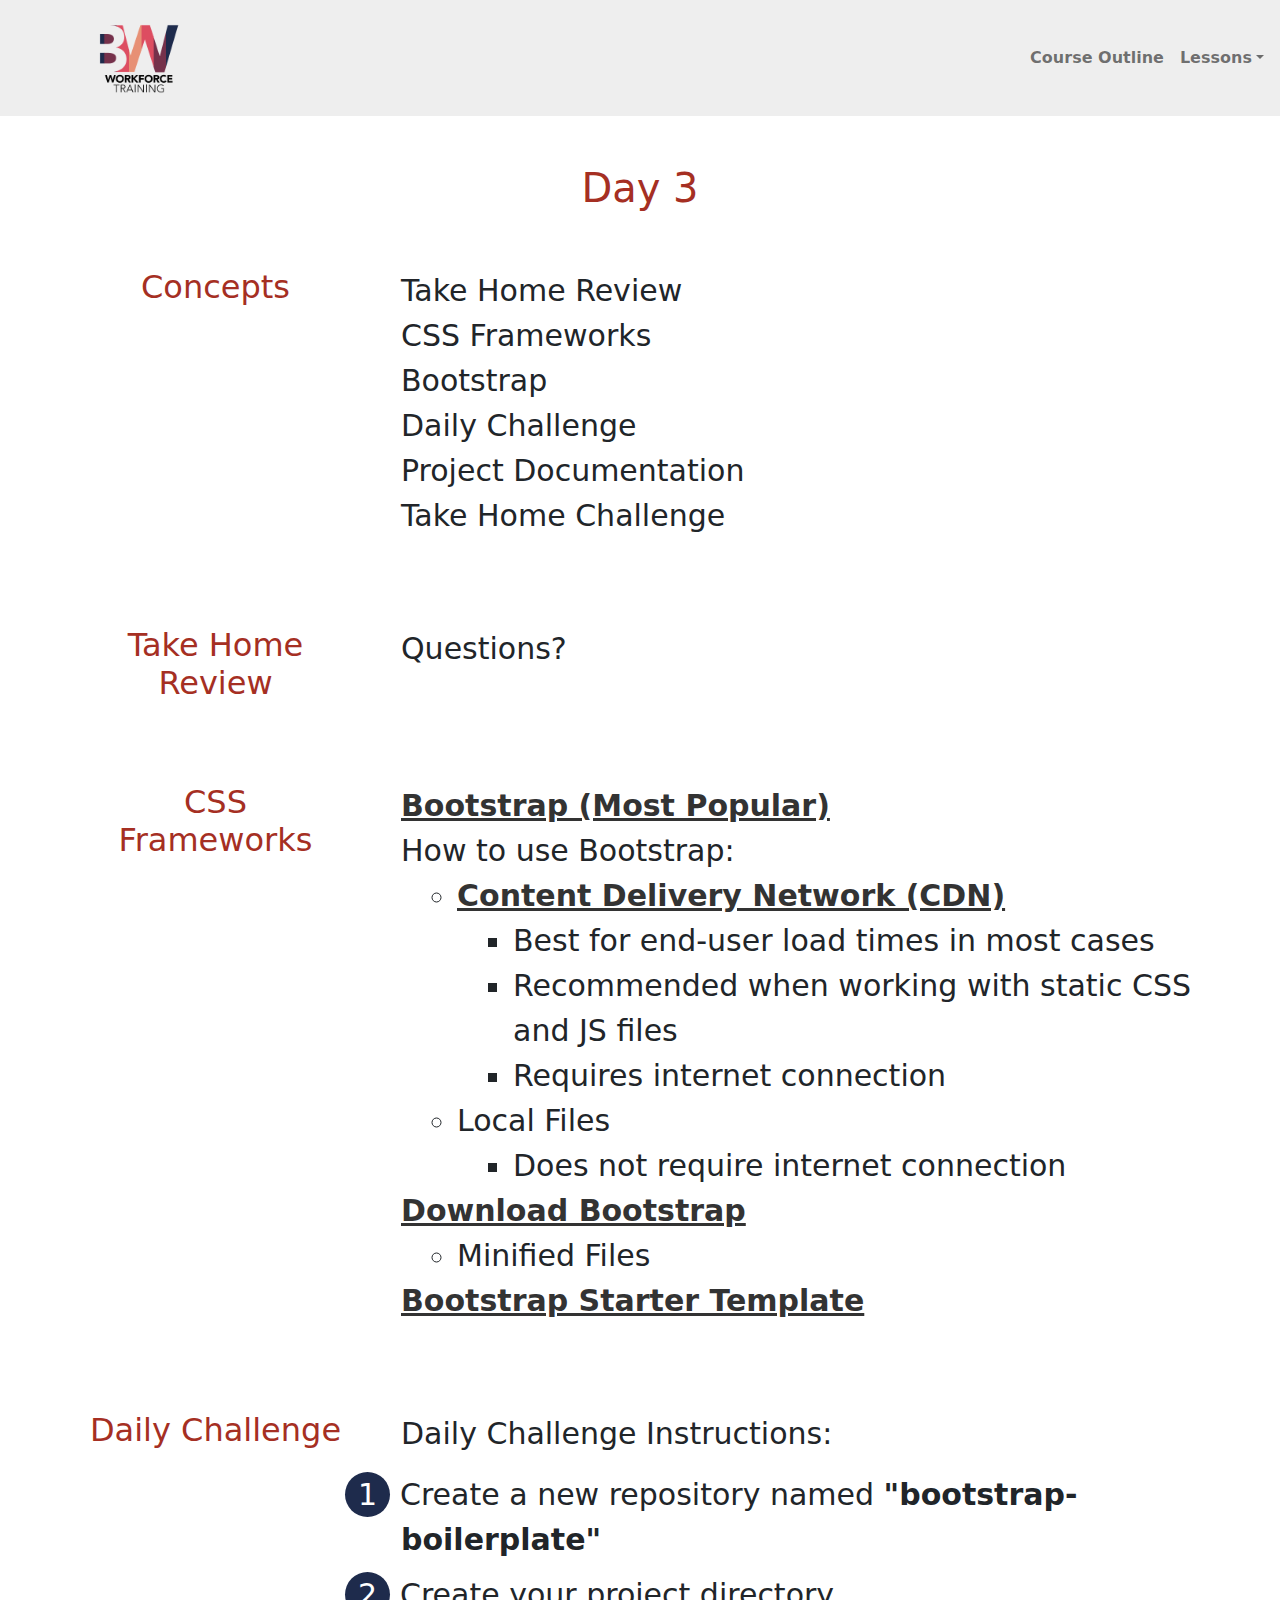
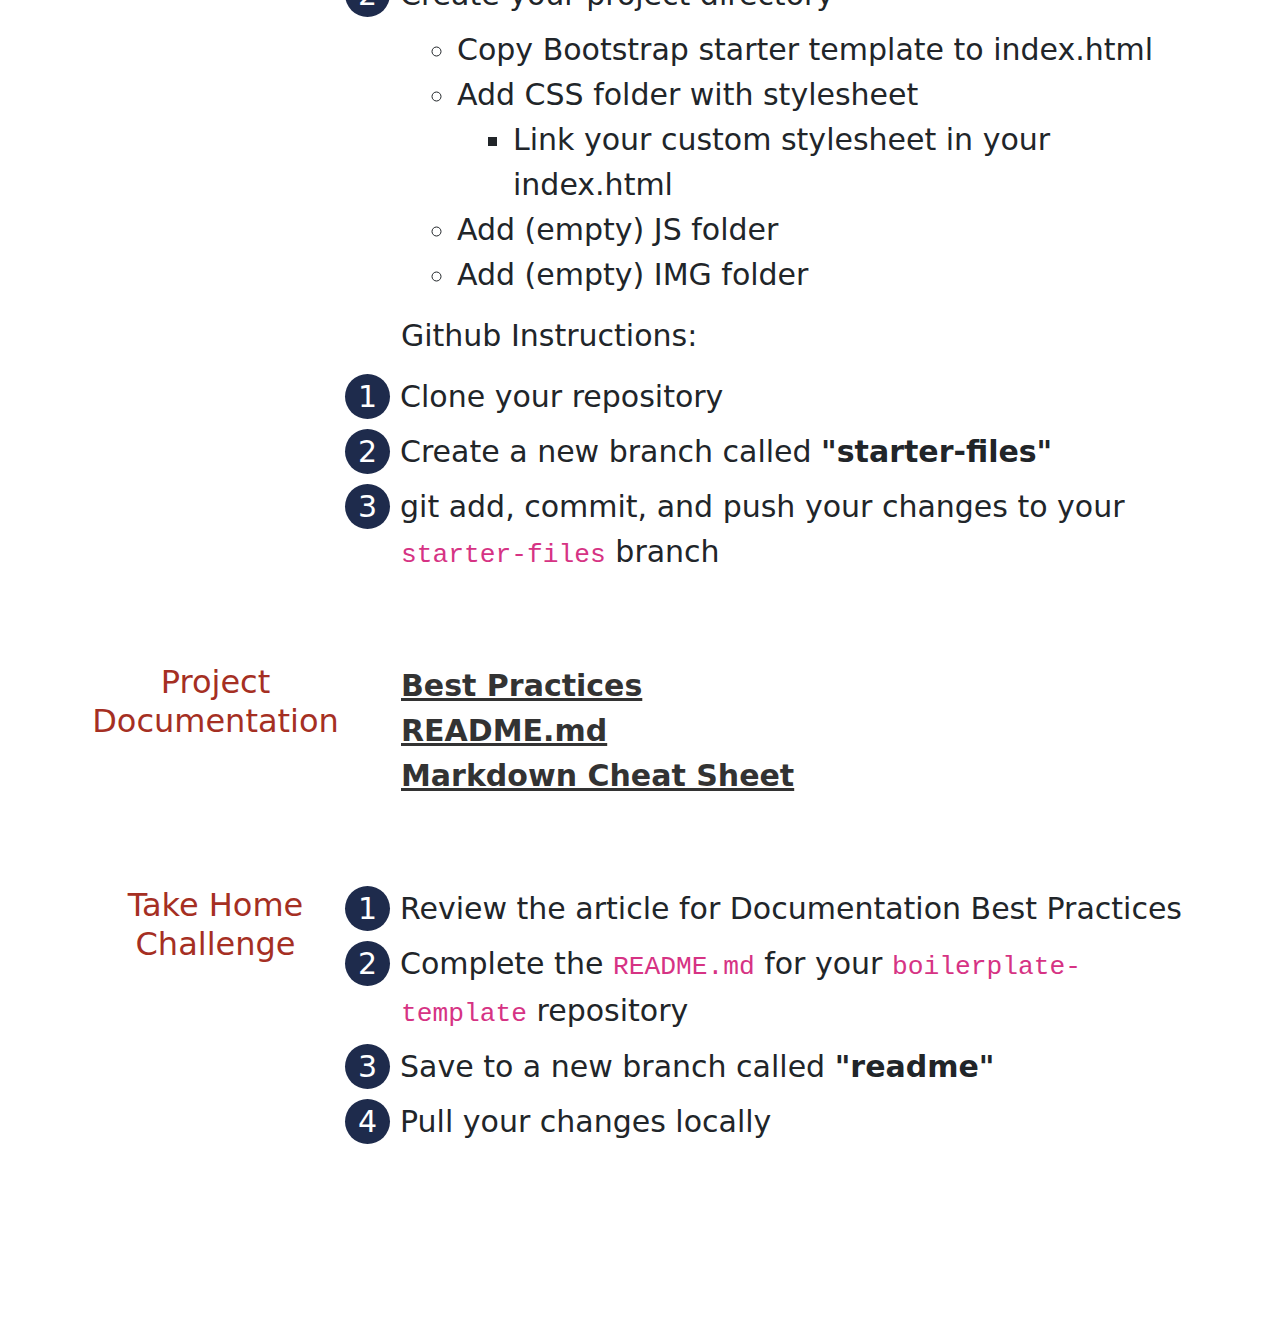
<file: three.html>
<!DOCTYPE html>
<html lang="en">
<head>
    <meta charset="UTF-8">
    <meta name="viewport" content="width=device-width, initial-scale=1.0">
    <meta http-equiv="X-UA-Compatible" content="ie=edge">
    <title>Mobile Friendly Websites - Day Three</title>
    <link rel="icon" type="image/png" href="favicon.png">
    <link rel="stylesheet" href="css/bootstrap.min.css">
    <link rel="stylesheet" href="css/style.css">
</head>
<body>
  <header>
    <div class="logo"><a href="index.html"><img class="img-fluid" src="img/bitwise_workforce_training.png" alt="bitwise workforce logo"></a></div>
    <nav class="navbar navbar-expand-lg navbar-light">
      <button class="navbar-toggler" type="button" data-toggle="collapse" data-target="#navbarNav" aria-controls="navbarNav" aria-expanded="false" aria-label="Toggle navigation">
        <span class="navbar-toggler-icon"></span>
      </button>
      <div class="collapse navbar-collapse" id="navbarNav">
        <ul class="navbar-nav">
          <li class="nav-item">
            <a class="nav-link" href="index.html">Course Outline</a>
          </li>
          <li class="nav-item">
            <!-- <a class="nav-link" href="links.html">Handy Links</a> -->
          </li>
          <li class="nav-item dropdown">
            <a class="nav-link dropdown-toggle" href="#" id="navbarDropdownMenuLink" data-toggle="dropdown" role="button" aria-expanded="true">Lessons</a>
            <ul class="dropdown-menu dropdown-menu-right" aria-labelledby="navbarDropdownMenuLink">
              <li><a class="dropdown-item" href="one.html">Day One</a></li>
              <li><a class="dropdown-item" href="two.html">Day Two</a></li>
              <li><a class="dropdown-item active" href="three.html">Day Three</a></li>
              <li><a class="dropdown-item" href="four.html">Day Four</a></li>
              <li><a class="dropdown-item" href="five.html">Day Five</a></li>
              <li><a class="dropdown-item" href="six.html">Day Six</a></li>
              <li><a class="dropdown-item" href="seven.html">Day Seven</a></li>
              <li><a class="dropdown-item" href="eight.html">Day Eight</a></li>
              <li><a class="dropdown-item" href="nine.html">Day Nine</a></li>
              <li><a class="dropdown-item" href="ten.html">Day Ten</a></li>
              <li><a class="dropdown-item" href="eleven.html">Day Eleven</a></li>
              <li><a class="dropdown-item" href="twelve.html">Day Twelve</a></li>
              <li><hr class="dropdown-divider"></li>
              <li><a class="dropdown-item" href="final.html">Final Project</a></li>
            </ul>
          </li>
        </ul>
      </div>
    </nav>
  </header>

  <div class="container padtop3">
    <div class="row">
      <div class="col text-center">
        <h1>Day 3</h1>
      </div>
    </div>

    <div class="row section">
      <aside class="col">
        <h2>Concepts</h2>
      </aside>
      <main class="col-9">
        <ul class="points">
          <li>Take Home Review</li>
          <li>CSS Frameworks</li>
          <li>Bootstrap</li>
          <li>Daily Challenge</li>
          <li>Project Documentation</li>
          <li>Take Home Challenge</li>
        </ul>
      </main>
    </div>

    <div class="row section">
      <aside class="col">
        <h2>Take Home Review</h2>
      </aside>
      <main class="col-9">
        <ul class="points">
          <li>Questions?</li>
        </ul>
      </main>
    </div>

    <div class="row section">
      <aside class="col">
        <h2>CSS Frameworks</h2>
      </aside>
      <main class="col-9">
        <ul class="points">
          <li><a href="https://getbootstrap.com/" target="_blank">Bootstrap (Most Popular)</a></li>
          <li>How to use Bootstrap:</li>
          <ul class="nested-points">
            <li><a href="https://www.imperva.com/learn/performance/what-is-cdn-how-it-works/" target="_blank">Content Delivery Network (CDN)</a></li>
            <ul class="nested-points">
              <li>Best for end-user load times in most cases</li>
              <li>Recommended when working with static CSS and JS files</li>
              <li>Requires internet connection</li>
            </ul>
            <li>Local Files</li>
            <ul class="nested-points">
              <li>Does not require internet connection</li>
            </ul>
          </ul>
          <li><a href="https://getbootstrap.com/docs/5.1/getting-started/download/" target="_blank">Download Bootstrap</a></li>
          <ul class="nested-points">
            <li>Minified Files</li>
          </ul>
          <li><a href="https://getbootstrap.com/docs/5.1/getting-started/introduction/#starter-template" target="_blank">Bootstrap Starter Template</a></li>
        </ul>
      </main>
    </div>

    <div class="row section">
      <aside class="col">
        <h2>Daily Challenge</h2>
      </aside>
      <main class="col-9">
        <ul class="points">
          <li>Daily Challenge Instructions:</li>
        </ul>
        <ol class="points">
          <li>Create a new repository named <strong>"bootstrap-boilerplate"</strong></li>
          <li>Create your project directory</li>
          <ul class="nested-points">
            <li>Copy Bootstrap starter template to index.html</li>
            <li>Add CSS folder with stylesheet</li>
            <ul class="nested-points">
              <li>Link your custom stylesheet in your index.html</li>
            </ul>
            <li>Add (empty) JS folder</li>
            <li>Add (empty) IMG folder</li>
          </ul>
        </ol>

        <ul class="points">
          <li>Github Instructions:</li>
        </ul>
        <ol class="points">
          <li>Clone your repository</li>
          <li>Create a new branch called <strong>"starter-files"</strong></li>
          <li>git add, commit, and push your changes to your <code>starter-files</code> branch</li>
        </ol>
      </main>
    </div>

    <div class="row section">
      <aside class="col">
        <h2>Project Documentation</h2>
      </aside>
      <main class="col-9">
        <ul class="points">
          <li><a href="https://guides.lib.berkeley.edu/how-to-write-good-documentation" target="_blank">Best Practices</a></li>
          <li><a href="https://docs.github.com/en/github/creating-cloning-and-archiving-repositories/about-readmes" target="_blank">README.md</a></li>
          <li><a href="https://www.markdownguide.org/cheat-sheet/" target="_blank">Markdown Cheat Sheet</a></li>
        </ul>
      </main>
    </div>

    <div class="row section">
      <aside class="col">
        <h2>Take Home Challenge</h2>
      </aside>
      <main class="col-9">
        <ol class="points">
          <li>Review the article for Documentation Best Practices</li>
          <li>Complete the <code>README.md</code> for your <code>boilerplate-template</code> repository</li>
          <li>Save to a new branch called <strong>"readme"</strong></li>
          <li>Pull your changes locally</li>
        </ol>
      </main>
    </div>
  </div><!-- end Container -->

  <script src="https://cdn.jsdelivr.net/npm/popper.js@1.16.0/dist/umd/popper.min.js" integrity="sha384-Q6E9RHvbIyZFJoft+2mJbHaEWldlvI9IOYy5n3zV9zzTtmI3UksdQRVvoxMfooAo" crossorigin="anonymous"></script>
  <script type="text/javascript" src="js/bootstrap.min.js" integrity="sha384-oesi62hOLfzrys4LxRF63OJCXdXDipiYWBnvTl9Y9/TRlw5xlKIEHpNyvvDShgf/" crossorigin="anonymous"></script>
  <script type="text/javascript" src="js/script.js"></script>
</body>
</html>
</file>
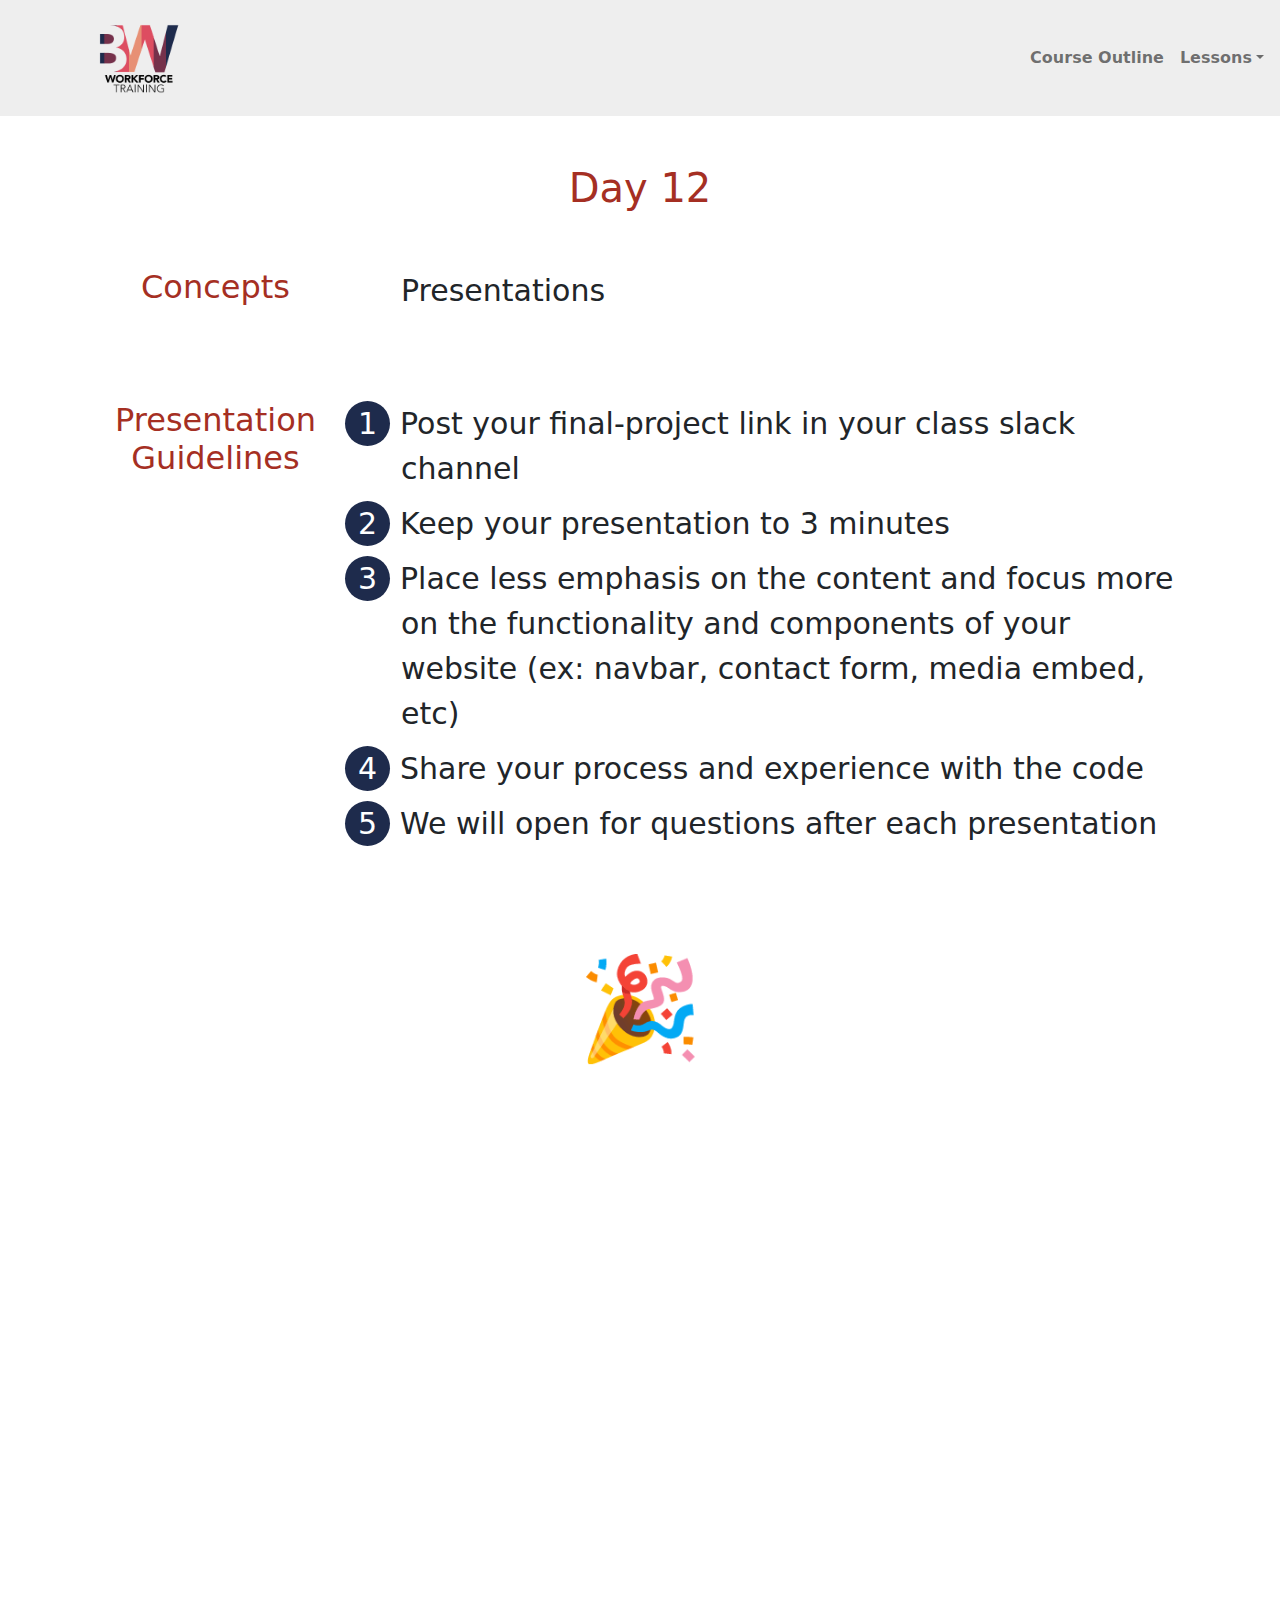
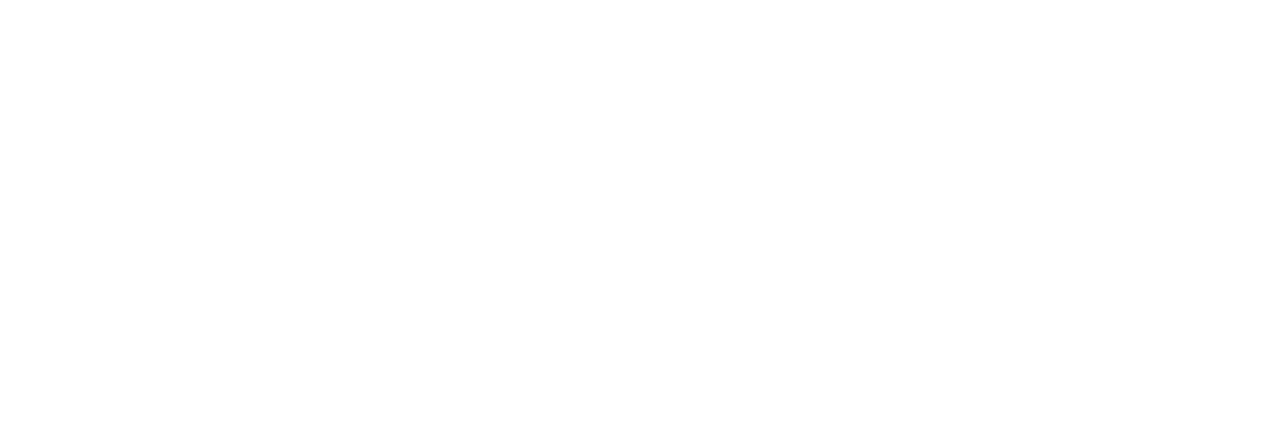
<file: twelve.html>
<!DOCTYPE html>
<html lang="en">
<head>
    <meta charset="UTF-8">
    <meta name="viewport" content="width=device-width, initial-scale=1.0">
    <meta http-equiv="X-UA-Compatible" content="ie=edge">
    <title>Mobile Friendly Websites - Day Twelve</title>
    <link rel="icon" type="image/png" href="favicon.png">
    <link rel="stylesheet" href="css/bootstrap.min.css">
    <link rel="stylesheet" href="css/style.css">
</head>
<body>
  <header>
    <div class="logo"><a href="index.html"><img class="img-fluid" src="img/bitwise_workforce_training.png" alt="bitwise workforce logo"></a></div>
    <nav class="navbar navbar-expand-lg navbar-light">
      <button class="navbar-toggler" type="button" data-toggle="collapse" data-target="#navbarNav" aria-controls="navbarNav" aria-expanded="false" aria-label="Toggle navigation">
        <span class="navbar-toggler-icon"></span>
      </button>
      <div class="collapse navbar-collapse" id="navbarNav">
        <ul class="navbar-nav">
          <li class="nav-item">
            <a class="nav-link" href="index.html">Course Outline</a>
          </li>
          <li class="nav-item">
            <!-- <a class="nav-link" href="links.html">Handy Links</a> -->
          </li>
          <li class="nav-item dropdown">
            <a class="nav-link dropdown-toggle" href="#" id="navbarDropdownMenuLink" data-toggle="dropdown" role="button" aria-expanded="true">Lessons</a>
            <ul class="dropdown-menu dropdown-menu-right" aria-labelledby="navbarDropdownMenuLink">
              <li><a class="dropdown-item" href="one.html">Day One</a></li>
              <li><a class="dropdown-item" href="two.html">Day Two</a></li>
              <li><a class="dropdown-item" href="three.html">Day Three</a></li>
              <li><a class="dropdown-item" href="four.html">Day Four</a></li>
              <li><a class="dropdown-item" href="five.html">Day Five</a></li>
              <li><a class="dropdown-item" href="six.html">Day Six</a></li>
              <li><a class="dropdown-item" href="seven.html">Day Seven</a></li>
              <li><a class="dropdown-item" href="eight.html">Day Eight</a></li>
              <li><a class="dropdown-item" href="nine.html">Day Nine</a></li>
              <li><a class="dropdown-item" href="ten.html">Day Ten</a></li>
              <li><a class="dropdown-item" href="eleven.html">Day Eleven</a></li>
              <li><a class="dropdown-item active" href="twelve.html">Day Twelve</a></li>
              <li><hr class="dropdown-divider"></li>
              <li><a class="dropdown-item" href="final.html">Final Project</a></li>
            </ul>
          </li>
        </ul>
      </div>
    </nav>
  </header>

  <div class="container padtop3">
    <div class="row">
      <div class="col text-center">
        <h1>Day 12</h1>
      </div>
    </div>

    <div class="row section">
      <aside class="col">
        <h2>Concepts</h2>
      </aside>
      <main class="col-9">
        <ul class="points">
          <li>Presentations</li>
        </ul>
      </main>
    </div>

    <div class="row section">
      <aside class="col">
        <h2>Presentation Guidelines</h2>
      </aside>
      <main class="col-9">
        <ol class="points">
          <li>Post your final-project link in your class slack channel</li>
          <li>Keep your presentation to 3 minutes</li>
          <li>Place less emphasis on the content and focus more on the functionality and components of your website (ex: navbar, contact form, media embed, etc)</li>
          <li>Share your process and experience with the code</li>
          <li>We will open for questions after each presentation</li>
        </ol>
      </main>
    </div>

    <div class="container padtop3">
      <div class="row">
        <div class="col text-center">
          <span style="font-size:100px;" alt="ta da emoji">&#127881;</span>
        </div>
      </div>
    </div>
  </div><!-- end Container -->

  <script src="https://cdn.jsdelivr.net/npm/popper.js@1.16.0/dist/umd/popper.min.js" integrity="sha384-Q6E9RHvbIyZFJoft+2mJbHaEWldlvI9IOYy5n3zV9zzTtmI3UksdQRVvoxMfooAo" crossorigin="anonymous"></script>
  <script type="text/javascript" src="js/bootstrap.min.js" integrity="sha384-oesi62hOLfzrys4LxRF63OJCXdXDipiYWBnvTl9Y9/TRlw5xlKIEHpNyvvDShgf/" crossorigin="anonymous"></script>
  <script type="text/javascript" src="js/script.js"></script>
</body>
</html>
</file>
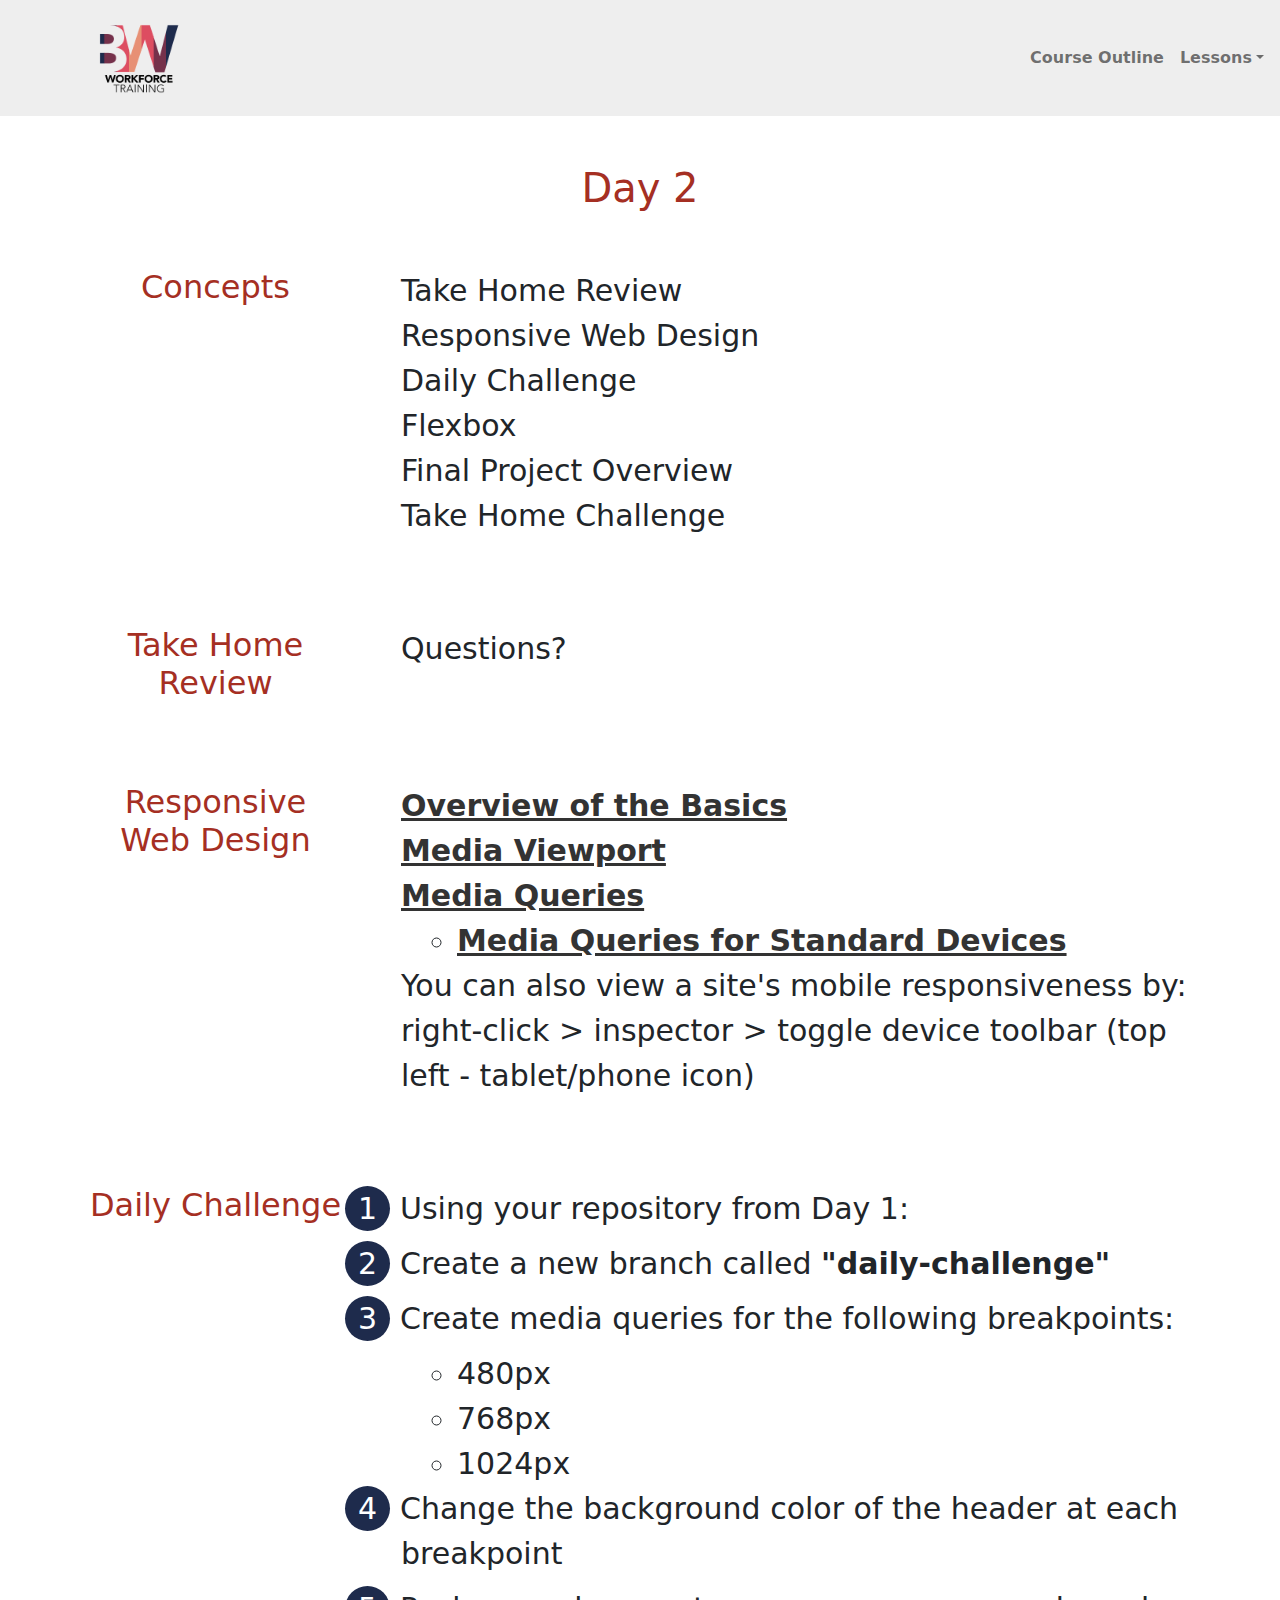
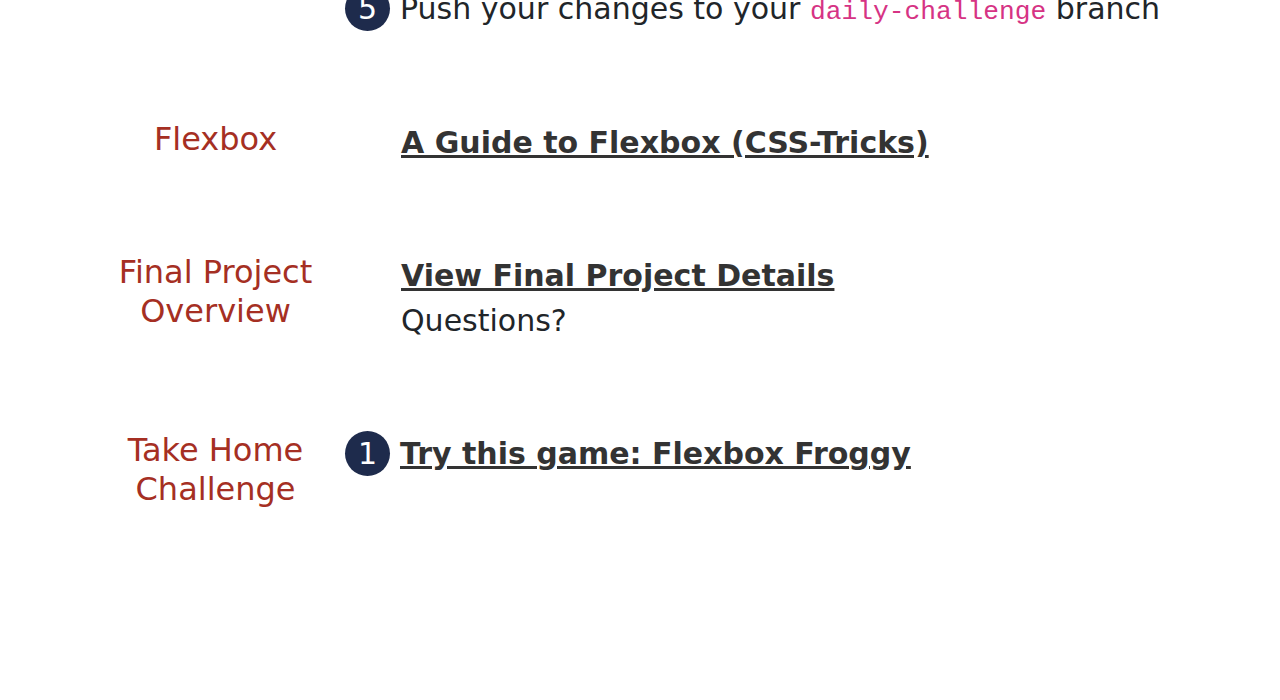
<file: two.html>
<!DOCTYPE html>
<html lang="en">
<head>
    <meta charset="UTF-8">
    <meta name="viewport" content="width=device-width, initial-scale=1.0">
    <meta http-equiv="X-UA-Compatible" content="ie=edge">
    <title>Mobile Friendly Websites - Day Two</title>
    <link rel="icon" type="image/png" href="favicon.png">
    <link rel="stylesheet" href="css/bootstrap.min.css">
    <link rel="stylesheet" href="css/style.css">
</head>
<body>
  <header>
    <div class="logo"><a href="index.html"><img class="img-fluid" src="img/bitwise_workforce_training.png" alt="bitwise workforce logo"></a></div>
    <nav class="navbar navbar-expand-lg navbar-light">
      <button class="navbar-toggler" type="button" data-toggle="collapse" data-target="#navbarNav" aria-controls="navbarNav" aria-expanded="false" aria-label="Toggle navigation">
        <span class="navbar-toggler-icon"></span>
      </button>
      <div class="collapse navbar-collapse" id="navbarNav">
        <ul class="navbar-nav">
          <li class="nav-item">
            <a class="nav-link" href="index.html">Course Outline</a>
          </li>
          <li class="nav-item">
            <!-- <a class="nav-link" href="links.html">Handy Links</a> -->
          </li>
          <li class="nav-item dropdown">
            <a class="nav-link dropdown-toggle" href="#" id="navbarDropdownMenuLink" data-toggle="dropdown" role="button" aria-expanded="true">Lessons</a>
            <ul class="dropdown-menu dropdown-menu-right" aria-labelledby="navbarDropdownMenuLink">
              <li><a class="dropdown-item" href="one.html">Day One</a></li>
              <li><a class="dropdown-item active" href="two.html">Day Two</a></li>
              <li><a class="dropdown-item" href="three.html">Day Three</a></li>
              <li><a class="dropdown-item" href="four.html">Day Four</a></li>
              <li><a class="dropdown-item" href="five.html">Day Five</a></li>
              <li><a class="dropdown-item" href="six.html">Day Six</a></li>
              <li><a class="dropdown-item" href="seven.html">Day Seven</a></li>
              <li><a class="dropdown-item" href="eight.html">Day Eight</a></li>
              <li><a class="dropdown-item" href="nine.html">Day Nine</a></li>
              <li><a class="dropdown-item" href="ten.html">Day Ten</a></li>
              <li><a class="dropdown-item" href="eleven.html">Day Eleven</a></li>
              <li><a class="dropdown-item" href="twelve.html">Day Twelve</a></li>
              <li><hr class="dropdown-divider"></li>
              <li><a class="dropdown-item" href="final.html">Final Project</a></li>
            </ul>
          </li>
        </ul>
      </div>
    </nav>
  </header>

  <div class="container padtop3">
    <div class="row">
      <div class="col text-center">
        <h1>Day 2</h1>
      </div>
    </div>

    <div class="row section">
      <aside class="col">
        <h2>Concepts</h2>
      </aside>
      <main class="col-9">
        <ul class="points">
          <li>Take Home Review</li>
          <li>Responsive Web Design</li>
          <li>Daily Challenge</li>
          <li>Flexbox</li>
          <li>Final Project Overview</li>
          <li>Take Home Challenge</li>
        </ul>
      </main>
    </div>

    <div class="row section">
      <aside class="col">
        <h2>Take Home Review</h2>
      </aside>
      <main class="col-9">
        <ul class="points">
          <li>Questions?</li>
        </ul>
      </main>
    </div>

    <div class="row section">
      <aside class="col">
        <h2>Responsive Web Design</h2>
      </aside>
      <main class="col-9">
        <ul class="points">
          <li><a href="https://web.dev/responsive-web-design-basics/" target="_blank">Overview of the Basics</a></li>
          <li><a href="https://www.w3schools.com/css/css_rwd_viewport.asp" target="_blank">Media Viewport</a></li>
          <li><a href="https://www.w3schools.com/cssref/css3_pr_mediaquery.asp" target="_blank">Media Queries</a></li>
          <ul class="nested-points">
            <li><a href="https://css-tricks.com/snippets/css/media-queries-for-standard-devices/" target="_blank">Media Queries for Standard Devices</a></li>
          </ul>
          <li>You can also view a site's mobile responsiveness by: right-click > inspector > toggle device toolbar (top left - tablet/phone icon)</li>
        </ul>
      </main>
    </div>

    <div class="row section">
      <aside class="col">
        <h2>Daily Challenge</h2>
      </aside>
      <main class="col-9">
        <ol class="points">
          <li>Using your repository from Day 1:</li>
          <li>Create a new branch called <strong>"daily-challenge"</strong></li>
          <li>Create media queries for the following breakpoints:</li>
          <ul class="nested-points">
            <li>480px</li>
            <li>768px</li>
            <li>1024px</li>
          </ul>
          <li>Change the background color of the header at each breakpoint</li>
          <li>Push your changes to your <code>daily-challenge</code> branch</li>
        </ol>
      </main>
    </div>

    <div class="row section">
      <aside class="col">
        <h2>Flexbox</h2>
      </aside>
      <main class="col-9">
        <ul class="points">
          <li><a href="https://css-tricks.com/snippets/css/a-guide-to-flexbox/" target="_blank">A Guide to Flexbox (CSS-Tricks)</a></li>
        </ul>
      </main>
    </div>

    <div class="row section">
      <aside class="col">
        <h2>Final Project Overview</h2>
      </aside>
      <main class="col-9">
        <ul class="points">
          <li><a href="final.html">View Final Project Details</a></li>
          <li>Questions?</li>
        </ul>
      </main>
    </div>

    <div class="row section">
      <aside class="col">
        <h2>Take Home Challenge</h2>
      </aside>
      <main class="col-9">
        <ol class="points">
          <li><a href="https://flexboxfroggy.com/" target="_blank">Try this game: Flexbox Froggy</a></li>
        </ol>
      </main>
    </div>
  </div><!-- end Container -->

  <script src="https://cdn.jsdelivr.net/npm/popper.js@1.16.0/dist/umd/popper.min.js" integrity="sha384-Q6E9RHvbIyZFJoft+2mJbHaEWldlvI9IOYy5n3zV9zzTtmI3UksdQRVvoxMfooAo" crossorigin="anonymous"></script>
  <script type="text/javascript" src="js/bootstrap.min.js" integrity="sha384-oesi62hOLfzrys4LxRF63OJCXdXDipiYWBnvTl9Y9/TRlw5xlKIEHpNyvvDShgf/" crossorigin="anonymous"></script>
  <script type="text/javascript" src="js/script.js"></script>
</body>
</html>
</file>
<file: css/style.css>
/* UNIVERSALS */
body, html {
    padding: 0;
    margin: 0;
    position: relative;
    top: 0;
    left: 0;
    right: 0;
    bottom: 0;
}

html {
    background-color: #F7DA4D;
}

main, aside {
    font-size: 1.5em;
}

a {
    color: #333;
    font-weight: bold;
}

a:hover {
    text-decoration: none;
    color: #A52F23;
}

h1, h2, h3, h4, h5, h6 {
    color: #A52F23;
}

p {
  font-size: 1.2em;
}

.points {
    font-size: 1.25em;
}

ul.points {
    list-style: none;
}

ol {
  font-size: 1.2em;
}

ol.points {
    list-style: none;
    counter-reset: step;
}

ol.points > li {
    margin-bottom: 10px;
    text-indent: -3.5rem;
}


ol.points > li::before {
    background: #1e2b4c;
    color: #fff;
    display: inline-block;
    content: counter(step);
    counter-increment: step;
    width: 45px;
    height: 45px;
    border-radius: 23px;
    text-indent: 0;
    text-align: center;
    margin-right: 10px;
}

.nested-points {
  margin-left: 24px;
  font-size: 1em;
}

.bulleted-points {
    list-style-type: circle;
}

.dashed-list {
    list-style-type: square;
}

.text-bold {
    font-weight: bold;
}

.padtop3 {
  padding-top: 3em;
}

pre {
    background-color: #000;
    color: #fff;
    display: flex;
    align-items: center;
}

.highlight-circle {
    display: inline-block;
    height: 20px;
    width: 20px;
    border-radius: 50%;
    border: 1px solid #A52F23;
    animation: fade-in infinite 3s;
    padding-left: 4px;
}

.highlight-block {
    background-color: yellow;
    color: #A52F23;
    animation: fade-in infinite 3s;
}

.container, .container-fluid {
    padding-bottom: 160px;
    min-height: 110vh;
}
/* JS HELPERS */
.header-fixed {
    position: fixed;
    top: 0;
    left: 0;
    right: 0;
    animation: roll-down .2s ease-in;
    z-index: 10;
}

.header-relative {
    position: relative;
    animation: fade-in .4s ease-in;
}

.js-link {
    font-weight: bold
}

.js-link:hover {
    cursor: pointer;
    color: #A52F23;
}

/* HEADER */
header {
    display: flex;
    align-items: center;
    justify-content: space-between;
    background-color: #eee;
    padding: .5em;
}

.logo {
    margin-left: 5em;
    height: 100px;
    width: 100px;
    animation: color-swirl 2s ease-in-out;
}

.logo a {
    font-size: 1.75em;
    color: #fff;
    height: 100%;
    width: 100%;
    display: flex;
    justify-content: center;
    align-items: center;
}

.nav {
    font-weight: bold;
}

.navbar-default {
    background-color: #eee;
    border: none;
}

.navbar-light .navbar-nav .nav-link.active,
.navbar-light .navbar-nav .show>.nav-link,
.navbar-light .navbar-nav .nav-link:focus,
.navbar-light .navbar-nav .nav-link:hover {
  color: #A52F23;
}

/* MAIN STYLES */
.section {
  margin-bottom: 1.5em;
}

.section main, .section aside{
    margin-top: 2em;
}

aside {
    color: #A52F23;
    text-align: center;
}

aside h2 {
    margin-top: 0;
}

.section aside {
    animation: from-top 1.5s ease-in-out;
}

.section main {
    animation: from-right 1.5s ease-in-out;
}

.title {
    animation: fade-in 2s ease-in-out;
    margin-top: 1em;
}

.fade-1 {
  animation: fade-in 6.5s ease-in-out infinite;
  opacity: 0;
}
.fade-2 {
  animation: fade-in 6.5s 4s ease-in-out infinite;
  opacity: 0;
}
.fade-3 {
  animation: fade-in 6.5s 8s ease-in-out infinite;
  opacity: 0;
}
.fade-4 {
  animation: fade-in 6.5s 10s ease-in-out infinite;
  opacity: 0;
}
.fade-5 {
  animation: fade-in 6.5s 12s ease-in-out infinite;
  opacity: 0;
}
.fade-6 {
  animation: fade-in 6.5s 14s ease-in-out infinite;
  opacity: 0;
}

.note_text {
    font-size: 16px;
}

/* TAKE HOME */
.take-home ul li a {
    font-weight: bold;
}

/* ANIMATIONS */
@keyframes from-top {
    from {
        opacity: 0;
        position: relative;
        top: -200px;
        color: #eee;
    }

    to {
        opacity: 1;
        position: relative;
        top: 0;
    }
}

@keyframes from-right {
    from {
        opacity: .5;
        right: -2000px;
    }

    to {
        opacity: 1;
        right: 0;
    }
}

@keyframes fade-in {
    from {
        opacity: 0;
    }
    to {
        opacity: 1;
    }
}

@keyframes color-swirl {
    from {
        transform: rotate(0deg);
    }
    to {
        transform: rotate(360deg);
    }
}

@keyframes roll-down {
    from {
        transform: translateY(-85px);
    }
    to {
        transform: translateY(0px);
    }
}
</file>
